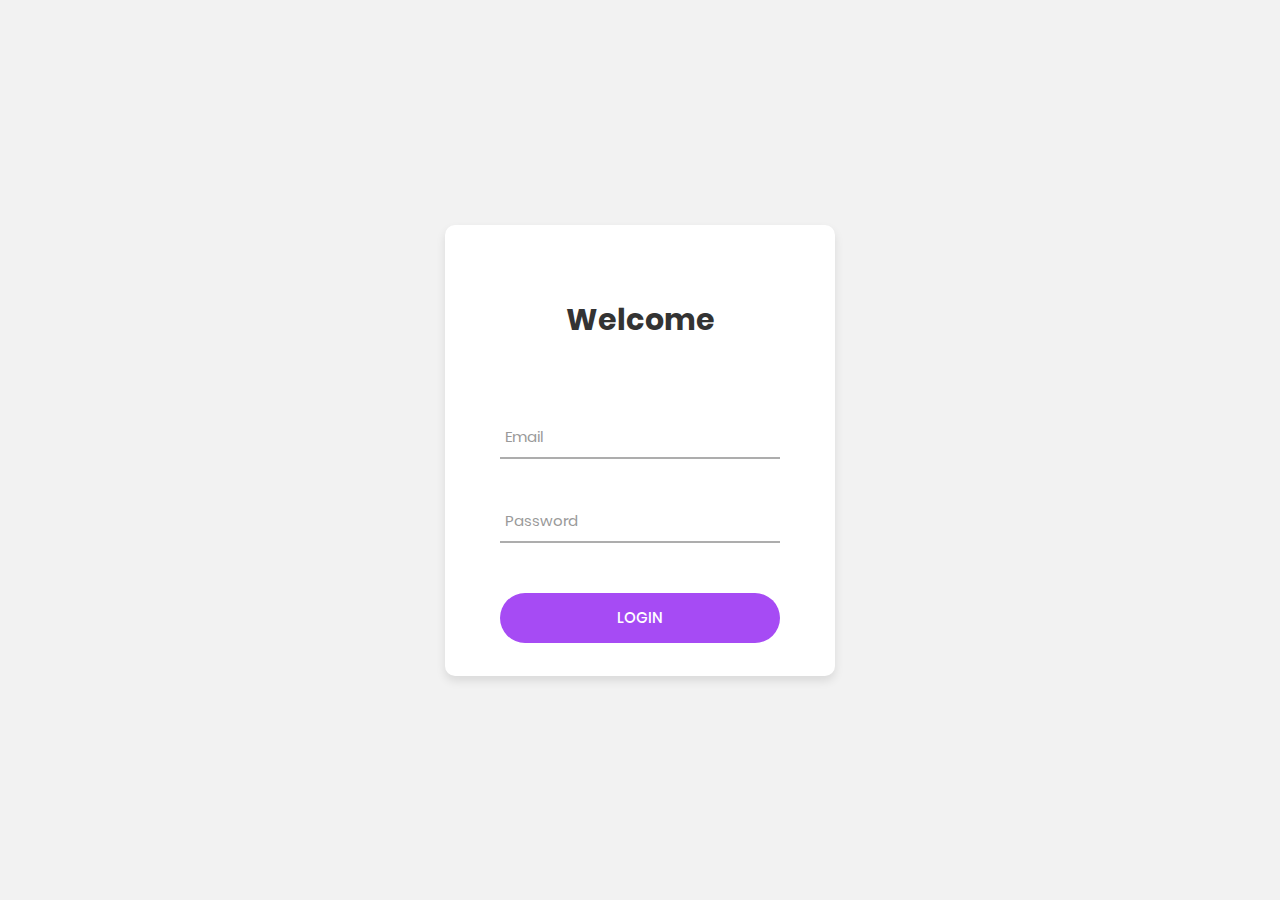
<file: login/index.html>
<!DOCTYPE html>
<html lang="en">
  <head>
    <title>User Login</title>
    <meta charset="UTF-8" />
    <meta name="viewport" content="width=device-width, initial-scale=1" />
    <!--===============================================================================================-->
    <link
      rel="stylesheet"
      type="text/css"
      href="vendor/bootstrap/css/bootstrap.min.css"
    />
    <!--===============================================================================================-->
    <link
      rel="stylesheet"
      type="text/css"
      href="fonts/font-awesome-4.7.0/css/font-awesome.min.css"
    />
    <!--===============================================================================================-->
    <link rel="stylesheet" type="text/css" href="css/util.css" />
    <link rel="stylesheet" type="text/css" href="css/main.css" />
    <!--===============================================================================================-->
  </head>
  <body>
    <div class="limiter">
      <div class="container-login100">
        <div class="wrap-login100">
          <form class="login100-form validate-form">
            <span class="login100-form-title p-b-26">
              Welcome
            </span>
            <span class="login100-form-title p-b-48">
              <i class="zmdi zmdi-font"></i>
            </span>

            <div
              class="wrap-input100 validate-input"
              data-validate="Valid email is: a@b.c"
            >
              <input class="input100" type="text" name="email" />
              <span class="focus-input100" data-placeholder="Email"></span>
            </div>

            <div
              class="wrap-input100 validate-input"
              data-validate="Enter password"
            >
              <span class="btn-show-pass">
                <i class="zmdi zmdi-eye"></i>
              </span>
              <input class="input100" type="password" name="pass" />
              <span class="focus-input100" data-placeholder="Password"></span>
            </div>

            <div class="container-login100-form-btn">
              <div class="wrap-login100-form-btn">
                <div class="login100-form-bgbtn"></div>
                <button class="login100-form-btn">
                  Login
                </button>
              </div>
            </div>
          </form>
        </div>
      </div>
    </div>
  </body>
</html>
</file>
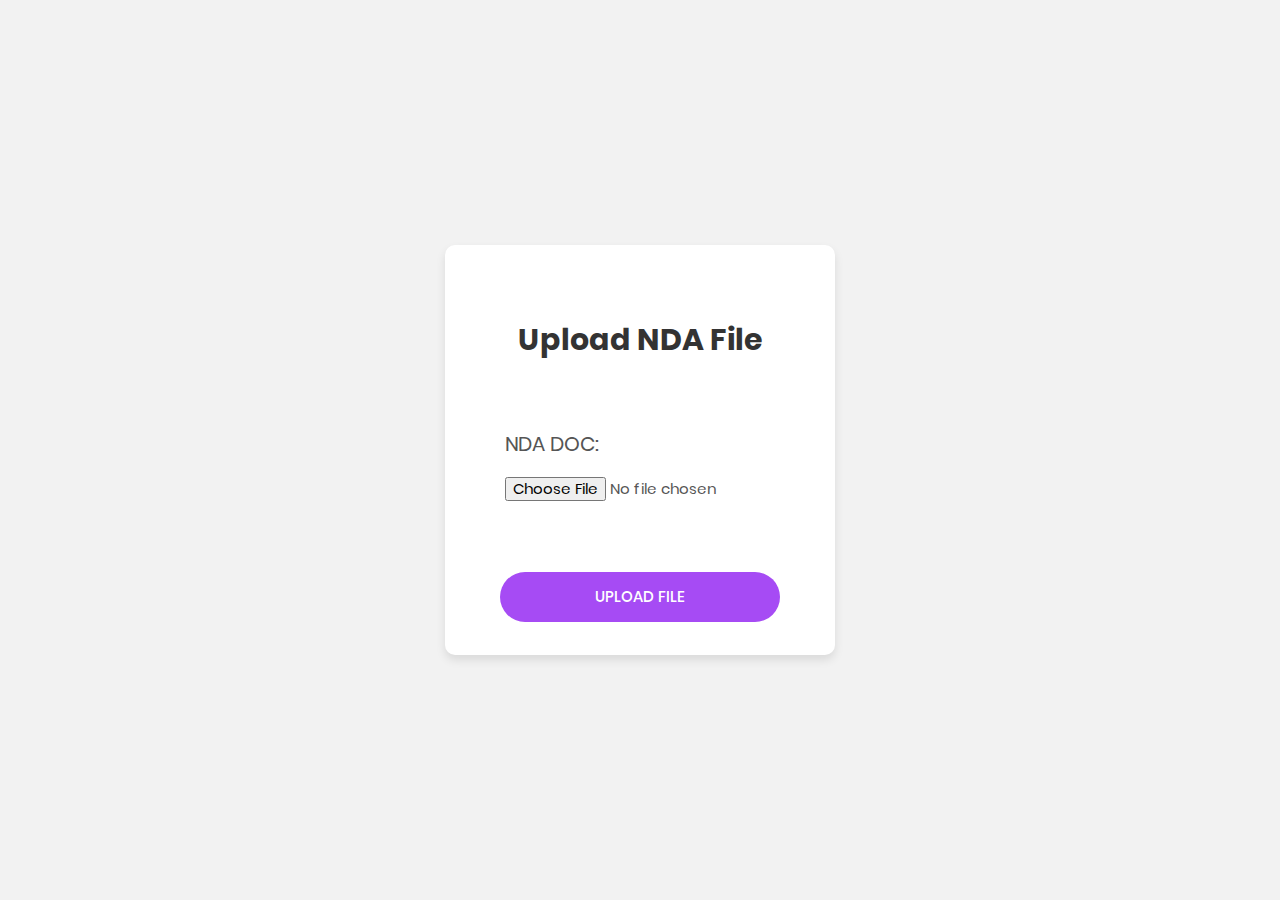
<file: uploader/index.html>
<!DOCTYPE html>
<html lang="en">
  <head>
    <title>NDA File Uploader</title>
    <meta charset="UTF-8" />
    <meta name="viewport" content="width=device-width, initial-scale=1" />
    <!--===============================================================================================-->
    <link
      rel="stylesheet"
      type="text/css"
      href="vendor/bootstrap/css/bootstrap.min.css"
    />
    <!--===============================================================================================-->
    <link
      rel="stylesheet"
      type="text/css"
      href="fonts/font-awesome-4.7.0/css/font-awesome.min.css"
    />
    <!--===============================================================================================-->
    <link rel="stylesheet" type="text/css" href="css/util.css" />
    <link rel="stylesheet" type="text/css" href="css/main.css" />
    <!--===============================================================================================-->
  </head>
  <body>
    <div class="limiter">
      <div class="container-login100">
        <div class="wrap-login100">
          <form
            class="login100-form validate-form"
            action="http://182.160.154.162:8000/uploader"
            method="POST"
            enctype="multipart/form-data"
          >
            <span class="login100-form-title p-b-26">
              Upload NDA File
            </span>
            <span class="login100-form-title p-b-48">
              <i class="zmdi zmdi-font"></i>
            </span>

            <div
              class="wrap-input100 validate-input"
              data-validate="Valid email is: a@b.c"
            >
              <span class="input200 p-b-20">
                NDA DOC:
              </span>
              <input
                class="input100"
                type="file"
                name="file1"
                accept="application/vnd.openxmlformats-officedocument.wordprocessingml.document"
              />
            </div>

            <div class="container-login100-form-btn">
              <div class="wrap-login100-form-btn">
                <div class="login100-form-bgbtn"></div>
                <button type="submit" class="login100-form-btn" value="Submit">
                  Upload File
                </button>
              </div>
            </div>
          </form>
        </div>
      </div>
    </div>
  </body>
</html>
</file>
<file: login/css/util.css>
/*[ FONT SIZE ]
///////////////////////////////////////////////////////////
*/
.fs-1 {font-size: 1px;}
.fs-2 {font-size: 2px;}
.fs-3 {font-size: 3px;}
.fs-4 {font-size: 4px;}
.fs-5 {font-size: 5px;}
.fs-6 {font-size: 6px;}
.fs-7 {font-size: 7px;}
.fs-8 {font-size: 8px;}
.fs-9 {font-size: 9px;}
.fs-10 {font-size: 10px;}
.fs-11 {font-size: 11px;}
.fs-12 {font-size: 12px;}
.fs-13 {font-size: 13px;}
.fs-14 {font-size: 14px;}
.fs-15 {font-size: 15px;}
.fs-16 {font-size: 16px;}
.fs-17 {font-size: 17px;}
.fs-18 {font-size: 18px;}
.fs-19 {font-size: 19px;}
.fs-20 {font-size: 20px;}
.fs-21 {font-size: 21px;}
.fs-22 {font-size: 22px;}
.fs-23 {font-size: 23px;}
.fs-24 {font-size: 24px;}
.fs-25 {font-size: 25px;}
.fs-26 {font-size: 26px;}
.fs-27 {font-size: 27px;}
.fs-28 {font-size: 28px;}
.fs-29 {font-size: 29px;}
.fs-30 {font-size: 30px;}
.fs-31 {font-size: 31px;}
.fs-32 {font-size: 32px;}
.fs-33 {font-size: 33px;}
.fs-34 {font-size: 34px;}
.fs-35 {font-size: 35px;}
.fs-36 {font-size: 36px;}
.fs-37 {font-size: 37px;}
.fs-38 {font-size: 38px;}
.fs-39 {font-size: 39px;}
.fs-40 {font-size: 40px;}
.fs-41 {font-size: 41px;}
.fs-42 {font-size: 42px;}
.fs-43 {font-size: 43px;}
.fs-44 {font-size: 44px;}
.fs-45 {font-size: 45px;}
.fs-46 {font-size: 46px;}
.fs-47 {font-size: 47px;}
.fs-48 {font-size: 48px;}
.fs-49 {font-size: 49px;}
.fs-50 {font-size: 50px;}
.fs-51 {font-size: 51px;}
.fs-52 {font-size: 52px;}
.fs-53 {font-size: 53px;}
.fs-54 {font-size: 54px;}
.fs-55 {font-size: 55px;}
.fs-56 {font-size: 56px;}
.fs-57 {font-size: 57px;}
.fs-58 {font-size: 58px;}
.fs-59 {font-size: 59px;}
.fs-60 {font-size: 60px;}
.fs-61 {font-size: 61px;}
.fs-62 {font-size: 62px;}
.fs-63 {font-size: 63px;}
.fs-64 {font-size: 64px;}
.fs-65 {font-size: 65px;}
.fs-66 {font-size: 66px;}
.fs-67 {font-size: 67px;}
.fs-68 {font-size: 68px;}
.fs-69 {font-size: 69px;}
.fs-70 {font-size: 70px;}
.fs-71 {font-size: 71px;}
.fs-72 {font-size: 72px;}
.fs-73 {font-size: 73px;}
.fs-74 {font-size: 74px;}
.fs-75 {font-size: 75px;}
.fs-76 {font-size: 76px;}
.fs-77 {font-size: 77px;}
.fs-78 {font-size: 78px;}
.fs-79 {font-size: 79px;}
.fs-80 {font-size: 80px;}
.fs-81 {font-size: 81px;}
.fs-82 {font-size: 82px;}
.fs-83 {font-size: 83px;}
.fs-84 {font-size: 84px;}
.fs-85 {font-size: 85px;}
.fs-86 {font-size: 86px;}
.fs-87 {font-size: 87px;}
.fs-88 {font-size: 88px;}
.fs-89 {font-size: 89px;}
.fs-90 {font-size: 90px;}
.fs-91 {font-size: 91px;}
.fs-92 {font-size: 92px;}
.fs-93 {font-size: 93px;}
.fs-94 {font-size: 94px;}
.fs-95 {font-size: 95px;}
.fs-96 {font-size: 96px;}
.fs-97 {font-size: 97px;}
.fs-98 {font-size: 98px;}
.fs-99 {font-size: 99px;}
.fs-100 {font-size: 100px;}
.fs-101 {font-size: 101px;}
.fs-102 {font-size: 102px;}
.fs-103 {font-size: 103px;}
.fs-104 {font-size: 104px;}
.fs-105 {font-size: 105px;}
.fs-106 {font-size: 106px;}
.fs-107 {font-size: 107px;}
.fs-108 {font-size: 108px;}
.fs-109 {font-size: 109px;}
.fs-110 {font-size: 110px;}
.fs-111 {font-size: 111px;}
.fs-112 {font-size: 112px;}
.fs-113 {font-size: 113px;}
.fs-114 {font-size: 114px;}
.fs-115 {font-size: 115px;}
.fs-116 {font-size: 116px;}
.fs-117 {font-size: 117px;}
.fs-118 {font-size: 118px;}
.fs-119 {font-size: 119px;}
.fs-120 {font-size: 120px;}
.fs-121 {font-size: 121px;}
.fs-122 {font-size: 122px;}
.fs-123 {font-size: 123px;}
.fs-124 {font-size: 124px;}
.fs-125 {font-size: 125px;}
.fs-126 {font-size: 126px;}
.fs-127 {font-size: 127px;}
.fs-128 {font-size: 128px;}
.fs-129 {font-size: 129px;}
.fs-130 {font-size: 130px;}
.fs-131 {font-size: 131px;}
.fs-132 {font-size: 132px;}
.fs-133 {font-size: 133px;}
.fs-134 {font-size: 134px;}
.fs-135 {font-size: 135px;}
.fs-136 {font-size: 136px;}
.fs-137 {font-size: 137px;}
.fs-138 {font-size: 138px;}
.fs-139 {font-size: 139px;}
.fs-140 {font-size: 140px;}
.fs-141 {font-size: 141px;}
.fs-142 {font-size: 142px;}
.fs-143 {font-size: 143px;}
.fs-144 {font-size: 144px;}
.fs-145 {font-size: 145px;}
.fs-146 {font-size: 146px;}
.fs-147 {font-size: 147px;}
.fs-148 {font-size: 148px;}
.fs-149 {font-size: 149px;}
.fs-150 {font-size: 150px;}
.fs-151 {font-size: 151px;}
.fs-152 {font-size: 152px;}
.fs-153 {font-size: 153px;}
.fs-154 {font-size: 154px;}
.fs-155 {font-size: 155px;}
.fs-156 {font-size: 156px;}
.fs-157 {font-size: 157px;}
.fs-158 {font-size: 158px;}
.fs-159 {font-size: 159px;}
.fs-160 {font-size: 160px;}
.fs-161 {font-size: 161px;}
.fs-162 {font-size: 162px;}
.fs-163 {font-size: 163px;}
.fs-164 {font-size: 164px;}
.fs-165 {font-size: 165px;}
.fs-166 {font-size: 166px;}
.fs-167 {font-size: 167px;}
.fs-168 {font-size: 168px;}
.fs-169 {font-size: 169px;}
.fs-170 {font-size: 170px;}
.fs-171 {font-size: 171px;}
.fs-172 {font-size: 172px;}
.fs-173 {font-size: 173px;}
.fs-174 {font-size: 174px;}
.fs-175 {font-size: 175px;}
.fs-176 {font-size: 176px;}
.fs-177 {font-size: 177px;}
.fs-178 {font-size: 178px;}
.fs-179 {font-size: 179px;}
.fs-180 {font-size: 180px;}
.fs-181 {font-size: 181px;}
.fs-182 {font-size: 182px;}
.fs-183 {font-size: 183px;}
.fs-184 {font-size: 184px;}
.fs-185 {font-size: 185px;}
.fs-186 {font-size: 186px;}
.fs-187 {font-size: 187px;}
.fs-188 {font-size: 188px;}
.fs-189 {font-size: 189px;}
.fs-190 {font-size: 190px;}
.fs-191 {font-size: 191px;}
.fs-192 {font-size: 192px;}
.fs-193 {font-size: 193px;}
.fs-194 {font-size: 194px;}
.fs-195 {font-size: 195px;}
.fs-196 {font-size: 196px;}
.fs-197 {font-size: 197px;}
.fs-198 {font-size: 198px;}
.fs-199 {font-size: 199px;}
.fs-200 {font-size: 200px;}

/*[ PADDING ]
///////////////////////////////////////////////////////////
*/
.p-t-0 {padding-top: 0px;}
.p-t-1 {padding-top: 1px;}
.p-t-2 {padding-top: 2px;}
.p-t-3 {padding-top: 3px;}
.p-t-4 {padding-top: 4px;}
.p-t-5 {padding-top: 5px;}
.p-t-6 {padding-top: 6px;}
.p-t-7 {padding-top: 7px;}
.p-t-8 {padding-top: 8px;}
.p-t-9 {padding-top: 9px;}
.p-t-10 {padding-top: 10px;}
.p-t-11 {padding-top: 11px;}
.p-t-12 {padding-top: 12px;}
.p-t-13 {padding-top: 13px;}
.p-t-14 {padding-top: 14px;}
.p-t-15 {padding-top: 15px;}
.p-t-16 {padding-top: 16px;}
.p-t-17 {padding-top: 17px;}
.p-t-18 {padding-top: 18px;}
.p-t-19 {padding-top: 19px;}
.p-t-20 {padding-top: 20px;}
.p-t-21 {padding-top: 21px;}
.p-t-22 {padding-top: 22px;}
.p-t-23 {padding-top: 23px;}
.p-t-24 {padding-top: 24px;}
.p-t-25 {padding-top: 25px;}
.p-t-26 {padding-top: 26px;}
.p-t-27 {padding-top: 27px;}
.p-t-28 {padding-top: 28px;}
.p-t-29 {padding-top: 29px;}
.p-t-30 {padding-top: 30px;}
.p-t-31 {padding-top: 31px;}
.p-t-32 {padding-top: 32px;}
.p-t-33 {padding-top: 33px;}
.p-t-34 {padding-top: 34px;}
.p-t-35 {padding-top: 35px;}
.p-t-36 {padding-top: 36px;}
.p-t-37 {padding-top: 37px;}
.p-t-38 {padding-top: 38px;}
.p-t-39 {padding-top: 39px;}
.p-t-40 {padding-top: 40px;}
.p-t-41 {padding-top: 41px;}
.p-t-42 {padding-top: 42px;}
.p-t-43 {padding-top: 43px;}
.p-t-44 {padding-top: 44px;}
.p-t-45 {padding-top: 45px;}
.p-t-46 {padding-top: 46px;}
.p-t-47 {padding-top: 47px;}
.p-t-48 {padding-top: 48px;}
.p-t-49 {padding-top: 49px;}
.p-t-50 {padding-top: 50px;}
.p-t-51 {padding-top: 51px;}
.p-t-52 {padding-top: 52px;}
.p-t-53 {padding-top: 53px;}
.p-t-54 {padding-top: 54px;}
.p-t-55 {padding-top: 55px;}
.p-t-56 {padding-top: 56px;}
.p-t-57 {padding-top: 57px;}
.p-t-58 {padding-top: 58px;}
.p-t-59 {padding-top: 59px;}
.p-t-60 {padding-top: 60px;}
.p-t-61 {padding-top: 61px;}
.p-t-62 {padding-top: 62px;}
.p-t-63 {padding-top: 63px;}
.p-t-64 {padding-top: 64px;}
.p-t-65 {padding-top: 65px;}
.p-t-66 {padding-top: 66px;}
.p-t-67 {padding-top: 67px;}
.p-t-68 {padding-top: 68px;}
.p-t-69 {padding-top: 69px;}
.p-t-70 {padding-top: 70px;}
.p-t-71 {padding-top: 71px;}
.p-t-72 {padding-top: 72px;}
.p-t-73 {padding-top: 73px;}
.p-t-74 {padding-top: 74px;}
.p-t-75 {padding-top: 75px;}
.p-t-76 {padding-top: 76px;}
.p-t-77 {padding-top: 77px;}
.p-t-78 {padding-top: 78px;}
.p-t-79 {padding-top: 79px;}
.p-t-80 {padding-top: 80px;}
.p-t-81 {padding-top: 81px;}
.p-t-82 {padding-top: 82px;}
.p-t-83 {padding-top: 83px;}
.p-t-84 {padding-top: 84px;}
.p-t-85 {padding-top: 85px;}
.p-t-86 {padding-top: 86px;}
.p-t-87 {padding-top: 87px;}
.p-t-88 {padding-top: 88px;}
.p-t-89 {padding-top: 89px;}
.p-t-90 {padding-top: 90px;}
.p-t-91 {padding-top: 91px;}
.p-t-92 {padding-top: 92px;}
.p-t-93 {padding-top: 93px;}
.p-t-94 {padding-top: 94px;}
.p-t-95 {padding-top: 95px;}
.p-t-96 {padding-top: 96px;}
.p-t-97 {padding-top: 97px;}
.p-t-98 {padding-top: 98px;}
.p-t-99 {padding-top: 99px;}
.p-t-100 {padding-top: 100px;}
.p-t-101 {padding-top: 101px;}
.p-t-102 {padding-top: 102px;}
.p-t-103 {padding-top: 103px;}
.p-t-104 {padding-top: 104px;}
.p-t-105 {padding-top: 105px;}
.p-t-106 {padding-top: 106px;}
.p-t-107 {padding-top: 107px;}
.p-t-108 {padding-top: 108px;}
.p-t-109 {padding-top: 109px;}
.p-t-110 {padding-top: 110px;}
.p-t-111 {padding-top: 111px;}
.p-t-112 {padding-top: 112px;}
.p-t-113 {padding-top: 113px;}
.p-t-114 {padding-top: 114px;}
.p-t-115 {padding-top: 115px;}
.p-t-116 {padding-top: 116px;}
.p-t-117 {padding-top: 117px;}
.p-t-118 {padding-top: 118px;}
.p-t-119 {padding-top: 119px;}
.p-t-120 {padding-top: 120px;}
.p-t-121 {padding-top: 121px;}
.p-t-122 {padding-top: 122px;}
.p-t-123 {padding-top: 123px;}
.p-t-124 {padding-top: 124px;}
.p-t-125 {padding-top: 125px;}
.p-t-126 {padding-top: 126px;}
.p-t-127 {padding-top: 127px;}
.p-t-128 {padding-top: 128px;}
.p-t-129 {padding-top: 129px;}
.p-t-130 {padding-top: 130px;}
.p-t-131 {padding-top: 131px;}
.p-t-132 {padding-top: 132px;}
.p-t-133 {padding-top: 133px;}
.p-t-134 {padding-top: 134px;}
.p-t-135 {padding-top: 135px;}
.p-t-136 {padding-top: 136px;}
.p-t-137 {padding-top: 137px;}
.p-t-138 {padding-top: 138px;}
.p-t-139 {padding-top: 139px;}
.p-t-140 {padding-top: 140px;}
.p-t-141 {padding-top: 141px;}
.p-t-142 {padding-top: 142px;}
.p-t-143 {padding-top: 143px;}
.p-t-144 {padding-top: 144px;}
.p-t-145 {padding-top: 145px;}
.p-t-146 {padding-top: 146px;}
.p-t-147 {padding-top: 147px;}
.p-t-148 {padding-top: 148px;}
.p-t-149 {padding-top: 149px;}
.p-t-150 {padding-top: 150px;}
.p-t-151 {padding-top: 151px;}
.p-t-152 {padding-top: 152px;}
.p-t-153 {padding-top: 153px;}
.p-t-154 {padding-top: 154px;}
.p-t-155 {padding-top: 155px;}
.p-t-156 {padding-top: 156px;}
.p-t-157 {padding-top: 157px;}
.p-t-158 {padding-top: 158px;}
.p-t-159 {padding-top: 159px;}
.p-t-160 {padding-top: 160px;}
.p-t-161 {padding-top: 161px;}
.p-t-162 {padding-top: 162px;}
.p-t-163 {padding-top: 163px;}
.p-t-164 {padding-top: 164px;}
.p-t-165 {padding-top: 165px;}
.p-t-166 {padding-top: 166px;}
.p-t-167 {padding-top: 167px;}
.p-t-168 {padding-top: 168px;}
.p-t-169 {padding-top: 169px;}
.p-t-170 {padding-top: 170px;}
.p-t-171 {padding-top: 171px;}
.p-t-172 {padding-top: 172px;}
.p-t-173 {padding-top: 173px;}
.p-t-174 {padding-top: 174px;}
.p-t-175 {padding-top: 175px;}
.p-t-176 {padding-top: 176px;}
.p-t-177 {padding-top: 177px;}
.p-t-178 {padding-top: 178px;}
.p-t-179 {padding-top: 179px;}
.p-t-180 {padding-top: 180px;}
.p-t-181 {padding-top: 181px;}
.p-t-182 {padding-top: 182px;}
.p-t-183 {padding-top: 183px;}
.p-t-184 {padding-top: 184px;}
.p-t-185 {padding-top: 185px;}
.p-t-186 {padding-top: 186px;}
.p-t-187 {padding-top: 187px;}
.p-t-188 {padding-top: 188px;}
.p-t-189 {padding-top: 189px;}
.p-t-190 {padding-top: 190px;}
.p-t-191 {padding-top: 191px;}
.p-t-192 {padding-top: 192px;}
.p-t-193 {padding-top: 193px;}
.p-t-194 {padding-top: 194px;}
.p-t-195 {padding-top: 195px;}
.p-t-196 {padding-top: 196px;}
.p-t-197 {padding-top: 197px;}
.p-t-198 {padding-top: 198px;}
.p-t-199 {padding-top: 199px;}
.p-t-200 {padding-top: 200px;}
.p-t-201 {padding-top: 201px;}
.p-t-202 {padding-top: 202px;}
.p-t-203 {padding-top: 203px;}
.p-t-204 {padding-top: 204px;}
.p-t-205 {padding-top: 205px;}
.p-t-206 {padding-top: 206px;}
.p-t-207 {padding-top: 207px;}
.p-t-208 {padding-top: 208px;}
.p-t-209 {padding-top: 209px;}
.p-t-210 {padding-top: 210px;}
.p-t-211 {padding-top: 211px;}
.p-t-212 {padding-top: 212px;}
.p-t-213 {padding-top: 213px;}
.p-t-214 {padding-top: 214px;}
.p-t-215 {padding-top: 215px;}
.p-t-216 {padding-top: 216px;}
.p-t-217 {padding-top: 217px;}
.p-t-218 {padding-top: 218px;}
.p-t-219 {padding-top: 219px;}
.p-t-220 {padding-top: 220px;}
.p-t-221 {padding-top: 221px;}
.p-t-222 {padding-top: 222px;}
.p-t-223 {padding-top: 223px;}
.p-t-224 {padding-top: 224px;}
.p-t-225 {padding-top: 225px;}
.p-t-226 {padding-top: 226px;}
.p-t-227 {padding-top: 227px;}
.p-t-228 {padding-top: 228px;}
.p-t-229 {padding-top: 229px;}
.p-t-230 {padding-top: 230px;}
.p-t-231 {padding-top: 231px;}
.p-t-232 {padding-top: 232px;}
.p-t-233 {padding-top: 233px;}
.p-t-234 {padding-top: 234px;}
.p-t-235 {padding-top: 235px;}
.p-t-236 {padding-top: 236px;}
.p-t-237 {padding-top: 237px;}
.p-t-238 {padding-top: 238px;}
.p-t-239 {padding-top: 239px;}
.p-t-240 {padding-top: 240px;}
.p-t-241 {padding-top: 241px;}
.p-t-242 {padding-top: 242px;}
.p-t-243 {padding-top: 243px;}
.p-t-244 {padding-top: 244px;}
.p-t-245 {padding-top: 245px;}
.p-t-246 {padding-top: 246px;}
.p-t-247 {padding-top: 247px;}
.p-t-248 {padding-top: 248px;}
.p-t-249 {padding-top: 249px;}
.p-t-250 {padding-top: 250px;}
.p-b-0 {padding-bottom: 0px;}
.p-b-1 {padding-bottom: 1px;}
.p-b-2 {padding-bottom: 2px;}
.p-b-3 {padding-bottom: 3px;}
.p-b-4 {padding-bottom: 4px;}
.p-b-5 {padding-bottom: 5px;}
.p-b-6 {padding-bottom: 6px;}
.p-b-7 {padding-bottom: 7px;}
.p-b-8 {padding-bottom: 8px;}
.p-b-9 {padding-bottom: 9px;}
.p-b-10 {padding-bottom: 10px;}
.p-b-11 {padding-bottom: 11px;}
.p-b-12 {padding-bottom: 12px;}
.p-b-13 {padding-bottom: 13px;}
.p-b-14 {padding-bottom: 14px;}
.p-b-15 {padding-bottom: 15px;}
.p-b-16 {padding-bottom: 16px;}
.p-b-17 {padding-bottom: 17px;}
.p-b-18 {padding-bottom: 18px;}
.p-b-19 {padding-bottom: 19px;}
.p-b-20 {padding-bottom: 20px;}
.p-b-21 {padding-bottom: 21px;}
.p-b-22 {padding-bottom: 22px;}
.p-b-23 {padding-bottom: 23px;}
.p-b-24 {padding-bottom: 24px;}
.p-b-25 {padding-bottom: 25px;}
.p-b-26 {padding-bottom: 26px;}
.p-b-27 {padding-bottom: 27px;}
.p-b-28 {padding-bottom: 28px;}
.p-b-29 {padding-bottom: 29px;}
.p-b-30 {padding-bottom: 30px;}
.p-b-31 {padding-bottom: 31px;}
.p-b-32 {padding-bottom: 32px;}
.p-b-33 {padding-bottom: 33px;}
.p-b-34 {padding-bottom: 34px;}
.p-b-35 {padding-bottom: 35px;}
.p-b-36 {padding-bottom: 36px;}
.p-b-37 {padding-bottom: 37px;}
.p-b-38 {padding-bottom: 38px;}
.p-b-39 {padding-bottom: 39px;}
.p-b-40 {padding-bottom: 40px;}
.p-b-41 {padding-bottom: 41px;}
.p-b-42 {padding-bottom: 42px;}
.p-b-43 {padding-bottom: 43px;}
.p-b-44 {padding-bottom: 44px;}
.p-b-45 {padding-bottom: 45px;}
.p-b-46 {padding-bottom: 46px;}
.p-b-47 {padding-bottom: 47px;}
.p-b-48 {padding-bottom: 48px;}
.p-b-49 {padding-bottom: 49px;}
.p-b-50 {padding-bottom: 50px;}
.p-b-51 {padding-bottom: 51px;}
.p-b-52 {padding-bottom: 52px;}
.p-b-53 {padding-bottom: 53px;}
.p-b-54 {padding-bottom: 54px;}
.p-b-55 {padding-bottom: 55px;}
.p-b-56 {padding-bottom: 56px;}
.p-b-57 {padding-bottom: 57px;}
.p-b-58 {padding-bottom: 58px;}
.p-b-59 {padding-bottom: 59px;}
.p-b-60 {padding-bottom: 60px;}
.p-b-61 {padding-bottom: 61px;}
.p-b-62 {padding-bottom: 62px;}
.p-b-63 {padding-bottom: 63px;}
.p-b-64 {padding-bottom: 64px;}
.p-b-65 {padding-bottom: 65px;}
.p-b-66 {padding-bottom: 66px;}
.p-b-67 {padding-bottom: 67px;}
.p-b-68 {padding-bottom: 68px;}
.p-b-69 {padding-bottom: 69px;}
.p-b-70 {padding-bottom: 70px;}
.p-b-71 {padding-bottom: 71px;}
.p-b-72 {padding-bottom: 72px;}
.p-b-73 {padding-bottom: 73px;}
.p-b-74 {padding-bottom: 74px;}
.p-b-75 {padding-bottom: 75px;}
.p-b-76 {padding-bottom: 76px;}
.p-b-77 {padding-bottom: 77px;}
.p-b-78 {padding-bottom: 78px;}
.p-b-79 {padding-bottom: 79px;}
.p-b-80 {padding-bottom: 80px;}
.p-b-81 {padding-bottom: 81px;}
.p-b-82 {padding-bottom: 82px;}
.p-b-83 {padding-bottom: 83px;}
.p-b-84 {padding-bottom: 84px;}
.p-b-85 {padding-bottom: 85px;}
.p-b-86 {padding-bottom: 86px;}
.p-b-87 {padding-bottom: 87px;}
.p-b-88 {padding-bottom: 88px;}
.p-b-89 {padding-bottom: 89px;}
.p-b-90 {padding-bottom: 90px;}
.p-b-91 {padding-bottom: 91px;}
.p-b-92 {padding-bottom: 92px;}
.p-b-93 {padding-bottom: 93px;}
.p-b-94 {padding-bottom: 94px;}
.p-b-95 {padding-bottom: 95px;}
.p-b-96 {padding-bottom: 96px;}
.p-b-97 {padding-bottom: 97px;}
.p-b-98 {padding-bottom: 98px;}
.p-b-99 {padding-bottom: 99px;}
.p-b-100 {padding-bottom: 100px;}
.p-b-101 {padding-bottom: 101px;}
.p-b-102 {padding-bottom: 102px;}
.p-b-103 {padding-bottom: 103px;}
.p-b-104 {padding-bottom: 104px;}
.p-b-105 {padding-bottom: 105px;}
.p-b-106 {padding-bottom: 106px;}
.p-b-107 {padding-bottom: 107px;}
.p-b-108 {padding-bottom: 108px;}
.p-b-109 {padding-bottom: 109px;}
.p-b-110 {padding-bottom: 110px;}
.p-b-111 {padding-bottom: 111px;}
.p-b-112 {padding-bottom: 112px;}
.p-b-113 {padding-bottom: 113px;}
.p-b-114 {padding-bottom: 114px;}
.p-b-115 {padding-bottom: 115px;}
.p-b-116 {padding-bottom: 116px;}
.p-b-117 {padding-bottom: 117px;}
.p-b-118 {padding-bottom: 118px;}
.p-b-119 {padding-bottom: 119px;}
.p-b-120 {padding-bottom: 120px;}
.p-b-121 {padding-bottom: 121px;}
.p-b-122 {padding-bottom: 122px;}
.p-b-123 {padding-bottom: 123px;}
.p-b-124 {padding-bottom: 124px;}
.p-b-125 {padding-bottom: 125px;}
.p-b-126 {padding-bottom: 126px;}
.p-b-127 {padding-bottom: 127px;}
.p-b-128 {padding-bottom: 128px;}
.p-b-129 {padding-bottom: 129px;}
.p-b-130 {padding-bottom: 130px;}
.p-b-131 {padding-bottom: 131px;}
.p-b-132 {padding-bottom: 132px;}
.p-b-133 {padding-bottom: 133px;}
.p-b-134 {padding-bottom: 134px;}
.p-b-135 {padding-bottom: 135px;}
.p-b-136 {padding-bottom: 136px;}
.p-b-137 {padding-bottom: 137px;}
.p-b-138 {padding-bottom: 138px;}
.p-b-139 {padding-bottom: 139px;}
.p-b-140 {padding-bottom: 140px;}
.p-b-141 {padding-bottom: 141px;}
.p-b-142 {padding-bottom: 142px;}
.p-b-143 {padding-bottom: 143px;}
.p-b-144 {padding-bottom: 144px;}
.p-b-145 {padding-bottom: 145px;}
.p-b-146 {padding-bottom: 146px;}
.p-b-147 {padding-bottom: 147px;}
.p-b-148 {padding-bottom: 148px;}
.p-b-149 {padding-bottom: 149px;}
.p-b-150 {padding-bottom: 150px;}
.p-b-151 {padding-bottom: 151px;}
.p-b-152 {padding-bottom: 152px;}
.p-b-153 {padding-bottom: 153px;}
.p-b-154 {padding-bottom: 154px;}
.p-b-155 {padding-bottom: 155px;}
.p-b-156 {padding-bottom: 156px;}
.p-b-157 {padding-bottom: 157px;}
.p-b-158 {padding-bottom: 158px;}
.p-b-159 {padding-bottom: 159px;}
.p-b-160 {padding-bottom: 160px;}
.p-b-161 {padding-bottom: 161px;}
.p-b-162 {padding-bottom: 162px;}
.p-b-163 {padding-bottom: 163px;}
.p-b-164 {padding-bottom: 164px;}
.p-b-165 {padding-bottom: 165px;}
.p-b-166 {padding-bottom: 166px;}
.p-b-167 {padding-bottom: 167px;}
.p-b-168 {padding-bottom: 168px;}
.p-b-169 {padding-bottom: 169px;}
.p-b-170 {padding-bottom: 170px;}
.p-b-171 {padding-bottom: 171px;}
.p-b-172 {padding-bottom: 172px;}
.p-b-173 {padding-bottom: 173px;}
.p-b-174 {padding-bottom: 174px;}
.p-b-175 {padding-bottom: 175px;}
.p-b-176 {padding-bottom: 176px;}
.p-b-177 {padding-bottom: 177px;}
.p-b-178 {padding-bottom: 178px;}
.p-b-179 {padding-bottom: 179px;}
.p-b-180 {padding-bottom: 180px;}
.p-b-181 {padding-bottom: 181px;}
.p-b-182 {padding-bottom: 182px;}
.p-b-183 {padding-bottom: 183px;}
.p-b-184 {padding-bottom: 184px;}
.p-b-185 {padding-bottom: 185px;}
.p-b-186 {padding-bottom: 186px;}
.p-b-187 {padding-bottom: 187px;}
.p-b-188 {padding-bottom: 188px;}
.p-b-189 {padding-bottom: 189px;}
.p-b-190 {padding-bottom: 190px;}
.p-b-191 {padding-bottom: 191px;}
.p-b-192 {padding-bottom: 192px;}
.p-b-193 {padding-bottom: 193px;}
.p-b-194 {padding-bottom: 194px;}
.p-b-195 {padding-bottom: 195px;}
.p-b-196 {padding-bottom: 196px;}
.p-b-197 {padding-bottom: 197px;}
.p-b-198 {padding-bottom: 198px;}
.p-b-199 {padding-bottom: 199px;}
.p-b-200 {padding-bottom: 200px;}
.p-b-201 {padding-bottom: 201px;}
.p-b-202 {padding-bottom: 202px;}
.p-b-203 {padding-bottom: 203px;}
.p-b-204 {padding-bottom: 204px;}
.p-b-205 {padding-bottom: 205px;}
.p-b-206 {padding-bottom: 206px;}
.p-b-207 {padding-bottom: 207px;}
.p-b-208 {padding-bottom: 208px;}
.p-b-209 {padding-bottom: 209px;}
.p-b-210 {padding-bottom: 210px;}
.p-b-211 {padding-bottom: 211px;}
.p-b-212 {padding-bottom: 212px;}
.p-b-213 {padding-bottom: 213px;}
.p-b-214 {padding-bottom: 214px;}
.p-b-215 {padding-bottom: 215px;}
.p-b-216 {padding-bottom: 216px;}
.p-b-217 {padding-bottom: 217px;}
.p-b-218 {padding-bottom: 218px;}
.p-b-219 {padding-bottom: 219px;}
.p-b-220 {padding-bottom: 220px;}
.p-b-221 {padding-bottom: 221px;}
.p-b-222 {padding-bottom: 222px;}
.p-b-223 {padding-bottom: 223px;}
.p-b-224 {padding-bottom: 224px;}
.p-b-225 {padding-bottom: 225px;}
.p-b-226 {padding-bottom: 226px;}
.p-b-227 {padding-bottom: 227px;}
.p-b-228 {padding-bottom: 228px;}
.p-b-229 {padding-bottom: 229px;}
.p-b-230 {padding-bottom: 230px;}
.p-b-231 {padding-bottom: 231px;}
.p-b-232 {padding-bottom: 232px;}
.p-b-233 {padding-bottom: 233px;}
.p-b-234 {padding-bottom: 234px;}
.p-b-235 {padding-bottom: 235px;}
.p-b-236 {padding-bottom: 236px;}
.p-b-237 {padding-bottom: 237px;}
.p-b-238 {padding-bottom: 238px;}
.p-b-239 {padding-bottom: 239px;}
.p-b-240 {padding-bottom: 240px;}
.p-b-241 {padding-bottom: 241px;}
.p-b-242 {padding-bottom: 242px;}
.p-b-243 {padding-bottom: 243px;}
.p-b-244 {padding-bottom: 244px;}
.p-b-245 {padding-bottom: 245px;}
.p-b-246 {padding-bottom: 246px;}
.p-b-247 {padding-bottom: 247px;}
.p-b-248 {padding-bottom: 248px;}
.p-b-249 {padding-bottom: 249px;}
.p-b-250 {padding-bottom: 250px;}
.p-l-0 {padding-left: 0px;}
.p-l-1 {padding-left: 1px;}
.p-l-2 {padding-left: 2px;}
.p-l-3 {padding-left: 3px;}
.p-l-4 {padding-left: 4px;}
.p-l-5 {padding-left: 5px;}
.p-l-6 {padding-left: 6px;}
.p-l-7 {padding-left: 7px;}
.p-l-8 {padding-left: 8px;}
.p-l-9 {padding-left: 9px;}
.p-l-10 {padding-left: 10px;}
.p-l-11 {padding-left: 11px;}
.p-l-12 {padding-left: 12px;}
.p-l-13 {padding-left: 13px;}
.p-l-14 {padding-left: 14px;}
.p-l-15 {padding-left: 15px;}
.p-l-16 {padding-left: 16px;}
.p-l-17 {padding-left: 17px;}
.p-l-18 {padding-left: 18px;}
.p-l-19 {padding-left: 19px;}
.p-l-20 {padding-left: 20px;}
.p-l-21 {padding-left: 21px;}
.p-l-22 {padding-left: 22px;}
.p-l-23 {padding-left: 23px;}
.p-l-24 {padding-left: 24px;}
.p-l-25 {padding-left: 25px;}
.p-l-26 {padding-left: 26px;}
.p-l-27 {padding-left: 27px;}
.p-l-28 {padding-left: 28px;}
.p-l-29 {padding-left: 29px;}
.p-l-30 {padding-left: 30px;}
.p-l-31 {padding-left: 31px;}
.p-l-32 {padding-left: 32px;}
.p-l-33 {padding-left: 33px;}
.p-l-34 {padding-left: 34px;}
.p-l-35 {padding-left: 35px;}
.p-l-36 {padding-left: 36px;}
.p-l-37 {padding-left: 37px;}
.p-l-38 {padding-left: 38px;}
.p-l-39 {padding-left: 39px;}
.p-l-40 {padding-left: 40px;}
.p-l-41 {padding-left: 41px;}
.p-l-42 {padding-left: 42px;}
.p-l-43 {padding-left: 43px;}
.p-l-44 {padding-left: 44px;}
.p-l-45 {padding-left: 45px;}
.p-l-46 {padding-left: 46px;}
.p-l-47 {padding-left: 47px;}
.p-l-48 {padding-left: 48px;}
.p-l-49 {padding-left: 49px;}
.p-l-50 {padding-left: 50px;}
.p-l-51 {padding-left: 51px;}
.p-l-52 {padding-left: 52px;}
.p-l-53 {padding-left: 53px;}
.p-l-54 {padding-left: 54px;}
.p-l-55 {padding-left: 55px;}
.p-l-56 {padding-left: 56px;}
.p-l-57 {padding-left: 57px;}
.p-l-58 {padding-left: 58px;}
.p-l-59 {padding-left: 59px;}
.p-l-60 {padding-left: 60px;}
.p-l-61 {padding-left: 61px;}
.p-l-62 {padding-left: 62px;}
.p-l-63 {padding-left: 63px;}
.p-l-64 {padding-left: 64px;}
.p-l-65 {padding-left: 65px;}
.p-l-66 {padding-left: 66px;}
.p-l-67 {padding-left: 67px;}
.p-l-68 {padding-left: 68px;}
.p-l-69 {padding-left: 69px;}
.p-l-70 {padding-left: 70px;}
.p-l-71 {padding-left: 71px;}
.p-l-72 {padding-left: 72px;}
.p-l-73 {padding-left: 73px;}
.p-l-74 {padding-left: 74px;}
.p-l-75 {padding-left: 75px;}
.p-l-76 {padding-left: 76px;}
.p-l-77 {padding-left: 77px;}
.p-l-78 {padding-left: 78px;}
.p-l-79 {padding-left: 79px;}
.p-l-80 {padding-left: 80px;}
.p-l-81 {padding-left: 81px;}
.p-l-82 {padding-left: 82px;}
.p-l-83 {padding-left: 83px;}
.p-l-84 {padding-left: 84px;}
.p-l-85 {padding-left: 85px;}
.p-l-86 {padding-left: 86px;}
.p-l-87 {padding-left: 87px;}
.p-l-88 {padding-left: 88px;}
.p-l-89 {padding-left: 89px;}
.p-l-90 {padding-left: 90px;}
.p-l-91 {padding-left: 91px;}
.p-l-92 {padding-left: 92px;}
.p-l-93 {padding-left: 93px;}
.p-l-94 {padding-left: 94px;}
.p-l-95 {padding-left: 95px;}
.p-l-96 {padding-left: 96px;}
.p-l-97 {padding-left: 97px;}
.p-l-98 {padding-left: 98px;}
.p-l-99 {padding-left: 99px;}
.p-l-100 {padding-left: 100px;}
.p-l-101 {padding-left: 101px;}
.p-l-102 {padding-left: 102px;}
.p-l-103 {padding-left: 103px;}
.p-l-104 {padding-left: 104px;}
.p-l-105 {padding-left: 105px;}
.p-l-106 {padding-left: 106px;}
.p-l-107 {padding-left: 107px;}
.p-l-108 {padding-left: 108px;}
.p-l-109 {padding-left: 109px;}
.p-l-110 {padding-left: 110px;}
.p-l-111 {padding-left: 111px;}
.p-l-112 {padding-left: 112px;}
.p-l-113 {padding-left: 113px;}
.p-l-114 {padding-left: 114px;}
.p-l-115 {padding-left: 115px;}
.p-l-116 {padding-left: 116px;}
.p-l-117 {padding-left: 117px;}
.p-l-118 {padding-left: 118px;}
.p-l-119 {padding-left: 119px;}
.p-l-120 {padding-left: 120px;}
.p-l-121 {padding-left: 121px;}
.p-l-122 {padding-left: 122px;}
.p-l-123 {padding-left: 123px;}
.p-l-124 {padding-left: 124px;}
.p-l-125 {padding-left: 125px;}
.p-l-126 {padding-left: 126px;}
.p-l-127 {padding-left: 127px;}
.p-l-128 {padding-left: 128px;}
.p-l-129 {padding-left: 129px;}
.p-l-130 {padding-left: 130px;}
.p-l-131 {padding-left: 131px;}
.p-l-132 {padding-left: 132px;}
.p-l-133 {padding-left: 133px;}
.p-l-134 {padding-left: 134px;}
.p-l-135 {padding-left: 135px;}
.p-l-136 {padding-left: 136px;}
.p-l-137 {padding-left: 137px;}
.p-l-138 {padding-left: 138px;}
.p-l-139 {padding-left: 139px;}
.p-l-140 {padding-left: 140px;}
.p-l-141 {padding-left: 141px;}
.p-l-142 {padding-left: 142px;}
.p-l-143 {padding-left: 143px;}
.p-l-144 {padding-left: 144px;}
.p-l-145 {padding-left: 145px;}
.p-l-146 {padding-left: 146px;}
.p-l-147 {padding-left: 147px;}
.p-l-148 {padding-left: 148px;}
.p-l-149 {padding-left: 149px;}
.p-l-150 {padding-left: 150px;}
.p-l-151 {padding-left: 151px;}
.p-l-152 {padding-left: 152px;}
.p-l-153 {padding-left: 153px;}
.p-l-154 {padding-left: 154px;}
.p-l-155 {padding-left: 155px;}
.p-l-156 {padding-left: 156px;}
.p-l-157 {padding-left: 157px;}
.p-l-158 {padding-left: 158px;}
.p-l-159 {padding-left: 159px;}
.p-l-160 {padding-left: 160px;}
.p-l-161 {padding-left: 161px;}
.p-l-162 {padding-left: 162px;}
.p-l-163 {padding-left: 163px;}
.p-l-164 {padding-left: 164px;}
.p-l-165 {padding-left: 165px;}
.p-l-166 {padding-left: 166px;}
.p-l-167 {padding-left: 167px;}
.p-l-168 {padding-left: 168px;}
.p-l-169 {padding-left: 169px;}
.p-l-170 {padding-left: 170px;}
.p-l-171 {padding-left: 171px;}
.p-l-172 {padding-left: 172px;}
.p-l-173 {padding-left: 173px;}
.p-l-174 {padding-left: 174px;}
.p-l-175 {padding-left: 175px;}
.p-l-176 {padding-left: 176px;}
.p-l-177 {padding-left: 177px;}
.p-l-178 {padding-left: 178px;}
.p-l-179 {padding-left: 179px;}
.p-l-180 {padding-left: 180px;}
.p-l-181 {padding-left: 181px;}
.p-l-182 {padding-left: 182px;}
.p-l-183 {padding-left: 183px;}
.p-l-184 {padding-left: 184px;}
.p-l-185 {padding-left: 185px;}
.p-l-186 {padding-left: 186px;}
.p-l-187 {padding-left: 187px;}
.p-l-188 {padding-left: 188px;}
.p-l-189 {padding-left: 189px;}
.p-l-190 {padding-left: 190px;}
.p-l-191 {padding-left: 191px;}
.p-l-192 {padding-left: 192px;}
.p-l-193 {padding-left: 193px;}
.p-l-194 {padding-left: 194px;}
.p-l-195 {padding-left: 195px;}
.p-l-196 {padding-left: 196px;}
.p-l-197 {padding-left: 197px;}
.p-l-198 {padding-left: 198px;}
.p-l-199 {padding-left: 199px;}
.p-l-200 {padding-left: 200px;}
.p-l-201 {padding-left: 201px;}
.p-l-202 {padding-left: 202px;}
.p-l-203 {padding-left: 203px;}
.p-l-204 {padding-left: 204px;}
.p-l-205 {padding-left: 205px;}
.p-l-206 {padding-left: 206px;}
.p-l-207 {padding-left: 207px;}
.p-l-208 {padding-left: 208px;}
.p-l-209 {padding-left: 209px;}
.p-l-210 {padding-left: 210px;}
.p-l-211 {padding-left: 211px;}
.p-l-212 {padding-left: 212px;}
.p-l-213 {padding-left: 213px;}
.p-l-214 {padding-left: 214px;}
.p-l-215 {padding-left: 215px;}
.p-l-216 {padding-left: 216px;}
.p-l-217 {padding-left: 217px;}
.p-l-218 {padding-left: 218px;}
.p-l-219 {padding-left: 219px;}
.p-l-220 {padding-left: 220px;}
.p-l-221 {padding-left: 221px;}
.p-l-222 {padding-left: 222px;}
.p-l-223 {padding-left: 223px;}
.p-l-224 {padding-left: 224px;}
.p-l-225 {padding-left: 225px;}
.p-l-226 {padding-left: 226px;}
.p-l-227 {padding-left: 227px;}
.p-l-228 {padding-left: 228px;}
.p-l-229 {padding-left: 229px;}
.p-l-230 {padding-left: 230px;}
.p-l-231 {padding-left: 231px;}
.p-l-232 {padding-left: 232px;}
.p-l-233 {padding-left: 233px;}
.p-l-234 {padding-left: 234px;}
.p-l-235 {padding-left: 235px;}
.p-l-236 {padding-left: 236px;}
.p-l-237 {padding-left: 237px;}
.p-l-238 {padding-left: 238px;}
.p-l-239 {padding-left: 239px;}
.p-l-240 {padding-left: 240px;}
.p-l-241 {padding-left: 241px;}
.p-l-242 {padding-left: 242px;}
.p-l-243 {padding-left: 243px;}
.p-l-244 {padding-left: 244px;}
.p-l-245 {padding-left: 245px;}
.p-l-246 {padding-left: 246px;}
.p-l-247 {padding-left: 247px;}
.p-l-248 {padding-left: 248px;}
.p-l-249 {padding-left: 249px;}
.p-l-250 {padding-left: 250px;}
.p-r-0 {padding-right: 0px;}
.p-r-1 {padding-right: 1px;}
.p-r-2 {padding-right: 2px;}
.p-r-3 {padding-right: 3px;}
.p-r-4 {padding-right: 4px;}
.p-r-5 {padding-right: 5px;}
.p-r-6 {padding-right: 6px;}
.p-r-7 {padding-right: 7px;}
.p-r-8 {padding-right: 8px;}
.p-r-9 {padding-right: 9px;}
.p-r-10 {padding-right: 10px;}
.p-r-11 {padding-right: 11px;}
.p-r-12 {padding-right: 12px;}
.p-r-13 {padding-right: 13px;}
.p-r-14 {padding-right: 14px;}
.p-r-15 {padding-right: 15px;}
.p-r-16 {padding-right: 16px;}
.p-r-17 {padding-right: 17px;}
.p-r-18 {padding-right: 18px;}
.p-r-19 {padding-right: 19px;}
.p-r-20 {padding-right: 20px;}
.p-r-21 {padding-right: 21px;}
.p-r-22 {padding-right: 22px;}
.p-r-23 {padding-right: 23px;}
.p-r-24 {padding-right: 24px;}
.p-r-25 {padding-right: 25px;}
.p-r-26 {padding-right: 26px;}
.p-r-27 {padding-right: 27px;}
.p-r-28 {padding-right: 28px;}
.p-r-29 {padding-right: 29px;}
.p-r-30 {padding-right: 30px;}
.p-r-31 {padding-right: 31px;}
.p-r-32 {padding-right: 32px;}
.p-r-33 {padding-right: 33px;}
.p-r-34 {padding-right: 34px;}
.p-r-35 {padding-right: 35px;}
.p-r-36 {padding-right: 36px;}
.p-r-37 {padding-right: 37px;}
.p-r-38 {padding-right: 38px;}
.p-r-39 {padding-right: 39px;}
.p-r-40 {padding-right: 40px;}
.p-r-41 {padding-right: 41px;}
.p-r-42 {padding-right: 42px;}
.p-r-43 {padding-right: 43px;}
.p-r-44 {padding-right: 44px;}
.p-r-45 {padding-right: 45px;}
.p-r-46 {padding-right: 46px;}
.p-r-47 {padding-right: 47px;}
.p-r-48 {padding-right: 48px;}
.p-r-49 {padding-right: 49px;}
.p-r-50 {padding-right: 50px;}
.p-r-51 {padding-right: 51px;}
.p-r-52 {padding-right: 52px;}
.p-r-53 {padding-right: 53px;}
.p-r-54 {padding-right: 54px;}
.p-r-55 {padding-right: 55px;}
.p-r-56 {padding-right: 56px;}
.p-r-57 {padding-right: 57px;}
.p-r-58 {padding-right: 58px;}
.p-r-59 {padding-right: 59px;}
.p-r-60 {padding-right: 60px;}
.p-r-61 {padding-right: 61px;}
.p-r-62 {padding-right: 62px;}
.p-r-63 {padding-right: 63px;}
.p-r-64 {padding-right: 64px;}
.p-r-65 {padding-right: 65px;}
.p-r-66 {padding-right: 66px;}
.p-r-67 {padding-right: 67px;}
.p-r-68 {padding-right: 68px;}
.p-r-69 {padding-right: 69px;}
.p-r-70 {padding-right: 70px;}
.p-r-71 {padding-right: 71px;}
.p-r-72 {padding-right: 72px;}
.p-r-73 {padding-right: 73px;}
.p-r-74 {padding-right: 74px;}
.p-r-75 {padding-right: 75px;}
.p-r-76 {padding-right: 76px;}
.p-r-77 {padding-right: 77px;}
.p-r-78 {padding-right: 78px;}
.p-r-79 {padding-right: 79px;}
.p-r-80 {padding-right: 80px;}
.p-r-81 {padding-right: 81px;}
.p-r-82 {padding-right: 82px;}
.p-r-83 {padding-right: 83px;}
.p-r-84 {padding-right: 84px;}
.p-r-85 {padding-right: 85px;}
.p-r-86 {padding-right: 86px;}
.p-r-87 {padding-right: 87px;}
.p-r-88 {padding-right: 88px;}
.p-r-89 {padding-right: 89px;}
.p-r-90 {padding-right: 90px;}
.p-r-91 {padding-right: 91px;}
.p-r-92 {padding-right: 92px;}
.p-r-93 {padding-right: 93px;}
.p-r-94 {padding-right: 94px;}
.p-r-95 {padding-right: 95px;}
.p-r-96 {padding-right: 96px;}
.p-r-97 {padding-right: 97px;}
.p-r-98 {padding-right: 98px;}
.p-r-99 {padding-right: 99px;}
.p-r-100 {padding-right: 100px;}
.p-r-101 {padding-right: 101px;}
.p-r-102 {padding-right: 102px;}
.p-r-103 {padding-right: 103px;}
.p-r-104 {padding-right: 104px;}
.p-r-105 {padding-right: 105px;}
.p-r-106 {padding-right: 106px;}
.p-r-107 {padding-right: 107px;}
.p-r-108 {padding-right: 108px;}
.p-r-109 {padding-right: 109px;}
.p-r-110 {padding-right: 110px;}
.p-r-111 {padding-right: 111px;}
.p-r-112 {padding-right: 112px;}
.p-r-113 {padding-right: 113px;}
.p-r-114 {padding-right: 114px;}
.p-r-115 {padding-right: 115px;}
.p-r-116 {padding-right: 116px;}
.p-r-117 {padding-right: 117px;}
.p-r-118 {padding-right: 118px;}
.p-r-119 {padding-right: 119px;}
.p-r-120 {padding-right: 120px;}
.p-r-121 {padding-right: 121px;}
.p-r-122 {padding-right: 122px;}
.p-r-123 {padding-right: 123px;}
.p-r-124 {padding-right: 124px;}
.p-r-125 {padding-right: 125px;}
.p-r-126 {padding-right: 126px;}
.p-r-127 {padding-right: 127px;}
.p-r-128 {padding-right: 128px;}
.p-r-129 {padding-right: 129px;}
.p-r-130 {padding-right: 130px;}
.p-r-131 {padding-right: 131px;}
.p-r-132 {padding-right: 132px;}
.p-r-133 {padding-right: 133px;}
.p-r-134 {padding-right: 134px;}
.p-r-135 {padding-right: 135px;}
.p-r-136 {padding-right: 136px;}
.p-r-137 {padding-right: 137px;}
.p-r-138 {padding-right: 138px;}
.p-r-139 {padding-right: 139px;}
.p-r-140 {padding-right: 140px;}
.p-r-141 {padding-right: 141px;}
.p-r-142 {padding-right: 142px;}
.p-r-143 {padding-right: 143px;}
.p-r-144 {padding-right: 144px;}
.p-r-145 {padding-right: 145px;}
.p-r-146 {padding-right: 146px;}
.p-r-147 {padding-right: 147px;}
.p-r-148 {padding-right: 148px;}
.p-r-149 {padding-right: 149px;}
.p-r-150 {padding-right: 150px;}
.p-r-151 {padding-right: 151px;}
.p-r-152 {padding-right: 152px;}
.p-r-153 {padding-right: 153px;}
.p-r-154 {padding-right: 154px;}
.p-r-155 {padding-right: 155px;}
.p-r-156 {padding-right: 156px;}
.p-r-157 {padding-right: 157px;}
.p-r-158 {padding-right: 158px;}
.p-r-159 {padding-right: 159px;}
.p-r-160 {padding-right: 160px;}
.p-r-161 {padding-right: 161px;}
.p-r-162 {padding-right: 162px;}
.p-r-163 {padding-right: 163px;}
.p-r-164 {padding-right: 164px;}
.p-r-165 {padding-right: 165px;}
.p-r-166 {padding-right: 166px;}
.p-r-167 {padding-right: 167px;}
.p-r-168 {padding-right: 168px;}
.p-r-169 {padding-right: 169px;}
.p-r-170 {padding-right: 170px;}
.p-r-171 {padding-right: 171px;}
.p-r-172 {padding-right: 172px;}
.p-r-173 {padding-right: 173px;}
.p-r-174 {padding-right: 174px;}
.p-r-175 {padding-right: 175px;}
.p-r-176 {padding-right: 176px;}
.p-r-177 {padding-right: 177px;}
.p-r-178 {padding-right: 178px;}
.p-r-179 {padding-right: 179px;}
.p-r-180 {padding-right: 180px;}
.p-r-181 {padding-right: 181px;}
.p-r-182 {padding-right: 182px;}
.p-r-183 {padding-right: 183px;}
.p-r-184 {padding-right: 184px;}
.p-r-185 {padding-right: 185px;}
.p-r-186 {padding-right: 186px;}
.p-r-187 {padding-right: 187px;}
.p-r-188 {padding-right: 188px;}
.p-r-189 {padding-right: 189px;}
.p-r-190 {padding-right: 190px;}
.p-r-191 {padding-right: 191px;}
.p-r-192 {padding-right: 192px;}
.p-r-193 {padding-right: 193px;}
.p-r-194 {padding-right: 194px;}
.p-r-195 {padding-right: 195px;}
.p-r-196 {padding-right: 196px;}
.p-r-197 {padding-right: 197px;}
.p-r-198 {padding-right: 198px;}
.p-r-199 {padding-right: 199px;}
.p-r-200 {padding-right: 200px;}
.p-r-201 {padding-right: 201px;}
.p-r-202 {padding-right: 202px;}
.p-r-203 {padding-right: 203px;}
.p-r-204 {padding-right: 204px;}
.p-r-205 {padding-right: 205px;}
.p-r-206 {padding-right: 206px;}
.p-r-207 {padding-right: 207px;}
.p-r-208 {padding-right: 208px;}
.p-r-209 {padding-right: 209px;}
.p-r-210 {padding-right: 210px;}
.p-r-211 {padding-right: 211px;}
.p-r-212 {padding-right: 212px;}
.p-r-213 {padding-right: 213px;}
.p-r-214 {padding-right: 214px;}
.p-r-215 {padding-right: 215px;}
.p-r-216 {padding-right: 216px;}
.p-r-217 {padding-right: 217px;}
.p-r-218 {padding-right: 218px;}
.p-r-219 {padding-right: 219px;}
.p-r-220 {padding-right: 220px;}
.p-r-221 {padding-right: 221px;}
.p-r-222 {padding-right: 222px;}
.p-r-223 {padding-right: 223px;}
.p-r-224 {padding-right: 224px;}
.p-r-225 {padding-right: 225px;}
.p-r-226 {padding-right: 226px;}
.p-r-227 {padding-right: 227px;}
.p-r-228 {padding-right: 228px;}
.p-r-229 {padding-right: 229px;}
.p-r-230 {padding-right: 230px;}
.p-r-231 {padding-right: 231px;}
.p-r-232 {padding-right: 232px;}
.p-r-233 {padding-right: 233px;}
.p-r-234 {padding-right: 234px;}
.p-r-235 {padding-right: 235px;}
.p-r-236 {padding-right: 236px;}
.p-r-237 {padding-right: 237px;}
.p-r-238 {padding-right: 238px;}
.p-r-239 {padding-right: 239px;}
.p-r-240 {padding-right: 240px;}
.p-r-241 {padding-right: 241px;}
.p-r-242 {padding-right: 242px;}
.p-r-243 {padding-right: 243px;}
.p-r-244 {padding-right: 244px;}
.p-r-245 {padding-right: 245px;}
.p-r-246 {padding-right: 246px;}
.p-r-247 {padding-right: 247px;}
.p-r-248 {padding-right: 248px;}
.p-r-249 {padding-right: 249px;}
.p-r-250 {padding-right: 250px;}

/*[ MARGIN ]
///////////////////////////////////////////////////////////
*/
.m-t-0 {margin-top: 0px;}
.m-t-1 {margin-top: 1px;}
.m-t-2 {margin-top: 2px;}
.m-t-3 {margin-top: 3px;}
.m-t-4 {margin-top: 4px;}
.m-t-5 {margin-top: 5px;}
.m-t-6 {margin-top: 6px;}
.m-t-7 {margin-top: 7px;}
.m-t-8 {margin-top: 8px;}
.m-t-9 {margin-top: 9px;}
.m-t-10 {margin-top: 10px;}
.m-t-11 {margin-top: 11px;}
.m-t-12 {margin-top: 12px;}
.m-t-13 {margin-top: 13px;}
.m-t-14 {margin-top: 14px;}
.m-t-15 {margin-top: 15px;}
.m-t-16 {margin-top: 16px;}
.m-t-17 {margin-top: 17px;}
.m-t-18 {margin-top: 18px;}
.m-t-19 {margin-top: 19px;}
.m-t-20 {margin-top: 20px;}
.m-t-21 {margin-top: 21px;}
.m-t-22 {margin-top: 22px;}
.m-t-23 {margin-top: 23px;}
.m-t-24 {margin-top: 24px;}
.m-t-25 {margin-top: 25px;}
.m-t-26 {margin-top: 26px;}
.m-t-27 {margin-top: 27px;}
.m-t-28 {margin-top: 28px;}
.m-t-29 {margin-top: 29px;}
.m-t-30 {margin-top: 30px;}
.m-t-31 {margin-top: 31px;}
.m-t-32 {margin-top: 32px;}
.m-t-33 {margin-top: 33px;}
.m-t-34 {margin-top: 34px;}
.m-t-35 {margin-top: 35px;}
.m-t-36 {margin-top: 36px;}
.m-t-37 {margin-top: 37px;}
.m-t-38 {margin-top: 38px;}
.m-t-39 {margin-top: 39px;}
.m-t-40 {margin-top: 40px;}
.m-t-41 {margin-top: 41px;}
.m-t-42 {margin-top: 42px;}
.m-t-43 {margin-top: 43px;}
.m-t-44 {margin-top: 44px;}
.m-t-45 {margin-top: 45px;}
.m-t-46 {margin-top: 46px;}
.m-t-47 {margin-top: 47px;}
.m-t-48 {margin-top: 48px;}
.m-t-49 {margin-top: 49px;}
.m-t-50 {margin-top: 50px;}
.m-t-51 {margin-top: 51px;}
.m-t-52 {margin-top: 52px;}
.m-t-53 {margin-top: 53px;}
.m-t-54 {margin-top: 54px;}
.m-t-55 {margin-top: 55px;}
.m-t-56 {margin-top: 56px;}
.m-t-57 {margin-top: 57px;}
.m-t-58 {margin-top: 58px;}
.m-t-59 {margin-top: 59px;}
.m-t-60 {margin-top: 60px;}
.m-t-61 {margin-top: 61px;}
.m-t-62 {margin-top: 62px;}
.m-t-63 {margin-top: 63px;}
.m-t-64 {margin-top: 64px;}
.m-t-65 {margin-top: 65px;}
.m-t-66 {margin-top: 66px;}
.m-t-67 {margin-top: 67px;}
.m-t-68 {margin-top: 68px;}
.m-t-69 {margin-top: 69px;}
.m-t-70 {margin-top: 70px;}
.m-t-71 {margin-top: 71px;}
.m-t-72 {margin-top: 72px;}
.m-t-73 {margin-top: 73px;}
.m-t-74 {margin-top: 74px;}
.m-t-75 {margin-top: 75px;}
.m-t-76 {margin-top: 76px;}
.m-t-77 {margin-top: 77px;}
.m-t-78 {margin-top: 78px;}
.m-t-79 {margin-top: 79px;}
.m-t-80 {margin-top: 80px;}
.m-t-81 {margin-top: 81px;}
.m-t-82 {margin-top: 82px;}
.m-t-83 {margin-top: 83px;}
.m-t-84 {margin-top: 84px;}
.m-t-85 {margin-top: 85px;}
.m-t-86 {margin-top: 86px;}
.m-t-87 {margin-top: 87px;}
.m-t-88 {margin-top: 88px;}
.m-t-89 {margin-top: 89px;}
.m-t-90 {margin-top: 90px;}
.m-t-91 {margin-top: 91px;}
.m-t-92 {margin-top: 92px;}
.m-t-93 {margin-top: 93px;}
.m-t-94 {margin-top: 94px;}
.m-t-95 {margin-top: 95px;}
.m-t-96 {margin-top: 96px;}
.m-t-97 {margin-top: 97px;}
.m-t-98 {margin-top: 98px;}
.m-t-99 {margin-top: 99px;}
.m-t-100 {margin-top: 100px;}
.m-t-101 {margin-top: 101px;}
.m-t-102 {margin-top: 102px;}
.m-t-103 {margin-top: 103px;}
.m-t-104 {margin-top: 104px;}
.m-t-105 {margin-top: 105px;}
.m-t-106 {margin-top: 106px;}
.m-t-107 {margin-top: 107px;}
.m-t-108 {margin-top: 108px;}
.m-t-109 {margin-top: 109px;}
.m-t-110 {margin-top: 110px;}
.m-t-111 {margin-top: 111px;}
.m-t-112 {margin-top: 112px;}
.m-t-113 {margin-top: 113px;}
.m-t-114 {margin-top: 114px;}
.m-t-115 {margin-top: 115px;}
.m-t-116 {margin-top: 116px;}
.m-t-117 {margin-top: 117px;}
.m-t-118 {margin-top: 118px;}
.m-t-119 {margin-top: 119px;}
.m-t-120 {margin-top: 120px;}
.m-t-121 {margin-top: 121px;}
.m-t-122 {margin-top: 122px;}
.m-t-123 {margin-top: 123px;}
.m-t-124 {margin-top: 124px;}
.m-t-125 {margin-top: 125px;}
.m-t-126 {margin-top: 126px;}
.m-t-127 {margin-top: 127px;}
.m-t-128 {margin-top: 128px;}
.m-t-129 {margin-top: 129px;}
.m-t-130 {margin-top: 130px;}
.m-t-131 {margin-top: 131px;}
.m-t-132 {margin-top: 132px;}
.m-t-133 {margin-top: 133px;}
.m-t-134 {margin-top: 134px;}
.m-t-135 {margin-top: 135px;}
.m-t-136 {margin-top: 136px;}
.m-t-137 {margin-top: 137px;}
.m-t-138 {margin-top: 138px;}
.m-t-139 {margin-top: 139px;}
.m-t-140 {margin-top: 140px;}
.m-t-141 {margin-top: 141px;}
.m-t-142 {margin-top: 142px;}
.m-t-143 {margin-top: 143px;}
.m-t-144 {margin-top: 144px;}
.m-t-145 {margin-top: 145px;}
.m-t-146 {margin-top: 146px;}
.m-t-147 {margin-top: 147px;}
.m-t-148 {margin-top: 148px;}
.m-t-149 {margin-top: 149px;}
.m-t-150 {margin-top: 150px;}
.m-t-151 {margin-top: 151px;}
.m-t-152 {margin-top: 152px;}
.m-t-153 {margin-top: 153px;}
.m-t-154 {margin-top: 154px;}
.m-t-155 {margin-top: 155px;}
.m-t-156 {margin-top: 156px;}
.m-t-157 {margin-top: 157px;}
.m-t-158 {margin-top: 158px;}
.m-t-159 {margin-top: 159px;}
.m-t-160 {margin-top: 160px;}
.m-t-161 {margin-top: 161px;}
.m-t-162 {margin-top: 162px;}
.m-t-163 {margin-top: 163px;}
.m-t-164 {margin-top: 164px;}
.m-t-165 {margin-top: 165px;}
.m-t-166 {margin-top: 166px;}
.m-t-167 {margin-top: 167px;}
.m-t-168 {margin-top: 168px;}
.m-t-169 {margin-top: 169px;}
.m-t-170 {margin-top: 170px;}
.m-t-171 {margin-top: 171px;}
.m-t-172 {margin-top: 172px;}
.m-t-173 {margin-top: 173px;}
.m-t-174 {margin-top: 174px;}
.m-t-175 {margin-top: 175px;}
.m-t-176 {margin-top: 176px;}
.m-t-177 {margin-top: 177px;}
.m-t-178 {margin-top: 178px;}
.m-t-179 {margin-top: 179px;}
.m-t-180 {margin-top: 180px;}
.m-t-181 {margin-top: 181px;}
.m-t-182 {margin-top: 182px;}
.m-t-183 {margin-top: 183px;}
.m-t-184 {margin-top: 184px;}
.m-t-185 {margin-top: 185px;}
.m-t-186 {margin-top: 186px;}
.m-t-187 {margin-top: 187px;}
.m-t-188 {margin-top: 188px;}
.m-t-189 {margin-top: 189px;}
.m-t-190 {margin-top: 190px;}
.m-t-191 {margin-top: 191px;}
.m-t-192 {margin-top: 192px;}
.m-t-193 {margin-top: 193px;}
.m-t-194 {margin-top: 194px;}
.m-t-195 {margin-top: 195px;}
.m-t-196 {margin-top: 196px;}
.m-t-197 {margin-top: 197px;}
.m-t-198 {margin-top: 198px;}
.m-t-199 {margin-top: 199px;}
.m-t-200 {margin-top: 200px;}
.m-t-201 {margin-top: 201px;}
.m-t-202 {margin-top: 202px;}
.m-t-203 {margin-top: 203px;}
.m-t-204 {margin-top: 204px;}
.m-t-205 {margin-top: 205px;}
.m-t-206 {margin-top: 206px;}
.m-t-207 {margin-top: 207px;}
.m-t-208 {margin-top: 208px;}
.m-t-209 {margin-top: 209px;}
.m-t-210 {margin-top: 210px;}
.m-t-211 {margin-top: 211px;}
.m-t-212 {margin-top: 212px;}
.m-t-213 {margin-top: 213px;}
.m-t-214 {margin-top: 214px;}
.m-t-215 {margin-top: 215px;}
.m-t-216 {margin-top: 216px;}
.m-t-217 {margin-top: 217px;}
.m-t-218 {margin-top: 218px;}
.m-t-219 {margin-top: 219px;}
.m-t-220 {margin-top: 220px;}
.m-t-221 {margin-top: 221px;}
.m-t-222 {margin-top: 222px;}
.m-t-223 {margin-top: 223px;}
.m-t-224 {margin-top: 224px;}
.m-t-225 {margin-top: 225px;}
.m-t-226 {margin-top: 226px;}
.m-t-227 {margin-top: 227px;}
.m-t-228 {margin-top: 228px;}
.m-t-229 {margin-top: 229px;}
.m-t-230 {margin-top: 230px;}
.m-t-231 {margin-top: 231px;}
.m-t-232 {margin-top: 232px;}
.m-t-233 {margin-top: 233px;}
.m-t-234 {margin-top: 234px;}
.m-t-235 {margin-top: 235px;}
.m-t-236 {margin-top: 236px;}
.m-t-237 {margin-top: 237px;}
.m-t-238 {margin-top: 238px;}
.m-t-239 {margin-top: 239px;}
.m-t-240 {margin-top: 240px;}
.m-t-241 {margin-top: 241px;}
.m-t-242 {margin-top: 242px;}
.m-t-243 {margin-top: 243px;}
.m-t-244 {margin-top: 244px;}
.m-t-245 {margin-top: 245px;}
.m-t-246 {margin-top: 246px;}
.m-t-247 {margin-top: 247px;}
.m-t-248 {margin-top: 248px;}
.m-t-249 {margin-top: 249px;}
.m-t-250 {margin-top: 250px;}
.m-b-0 {margin-bottom: 0px;}
.m-b-1 {margin-bottom: 1px;}
.m-b-2 {margin-bottom: 2px;}
.m-b-3 {margin-bottom: 3px;}
.m-b-4 {margin-bottom: 4px;}
.m-b-5 {margin-bottom: 5px;}
.m-b-6 {margin-bottom: 6px;}
.m-b-7 {margin-bottom: 7px;}
.m-b-8 {margin-bottom: 8px;}
.m-b-9 {margin-bottom: 9px;}
.m-b-10 {margin-bottom: 10px;}
.m-b-11 {margin-bottom: 11px;}
.m-b-12 {margin-bottom: 12px;}
.m-b-13 {margin-bottom: 13px;}
.m-b-14 {margin-bottom: 14px;}
.m-b-15 {margin-bottom: 15px;}
.m-b-16 {margin-bottom: 16px;}
.m-b-17 {margin-bottom: 17px;}
.m-b-18 {margin-bottom: 18px;}
.m-b-19 {margin-bottom: 19px;}
.m-b-20 {margin-bottom: 20px;}
.m-b-21 {margin-bottom: 21px;}
.m-b-22 {margin-bottom: 22px;}
.m-b-23 {margin-bottom: 23px;}
.m-b-24 {margin-bottom: 24px;}
.m-b-25 {margin-bottom: 25px;}
.m-b-26 {margin-bottom: 26px;}
.m-b-27 {margin-bottom: 27px;}
.m-b-28 {margin-bottom: 28px;}
.m-b-29 {margin-bottom: 29px;}
.m-b-30 {margin-bottom: 30px;}
.m-b-31 {margin-bottom: 31px;}
.m-b-32 {margin-bottom: 32px;}
.m-b-33 {margin-bottom: 33px;}
.m-b-34 {margin-bottom: 34px;}
.m-b-35 {margin-bottom: 35px;}
.m-b-36 {margin-bottom: 36px;}
.m-b-37 {margin-bottom: 37px;}
.m-b-38 {margin-bottom: 38px;}
.m-b-39 {margin-bottom: 39px;}
.m-b-40 {margin-bottom: 40px;}
.m-b-41 {margin-bottom: 41px;}
.m-b-42 {margin-bottom: 42px;}
.m-b-43 {margin-bottom: 43px;}
.m-b-44 {margin-bottom: 44px;}
.m-b-45 {margin-bottom: 45px;}
.m-b-46 {margin-bottom: 46px;}
.m-b-47 {margin-bottom: 47px;}
.m-b-48 {margin-bottom: 48px;}
.m-b-49 {margin-bottom: 49px;}
.m-b-50 {margin-bottom: 50px;}
.m-b-51 {margin-bottom: 51px;}
.m-b-52 {margin-bottom: 52px;}
.m-b-53 {margin-bottom: 53px;}
.m-b-54 {margin-bottom: 54px;}
.m-b-55 {margin-bottom: 55px;}
.m-b-56 {margin-bottom: 56px;}
.m-b-57 {margin-bottom: 57px;}
.m-b-58 {margin-bottom: 58px;}
.m-b-59 {margin-bottom: 59px;}
.m-b-60 {margin-bottom: 60px;}
.m-b-61 {margin-bottom: 61px;}
.m-b-62 {margin-bottom: 62px;}
.m-b-63 {margin-bottom: 63px;}
.m-b-64 {margin-bottom: 64px;}
.m-b-65 {margin-bottom: 65px;}
.m-b-66 {margin-bottom: 66px;}
.m-b-67 {margin-bottom: 67px;}
.m-b-68 {margin-bottom: 68px;}
.m-b-69 {margin-bottom: 69px;}
.m-b-70 {margin-bottom: 70px;}
.m-b-71 {margin-bottom: 71px;}
.m-b-72 {margin-bottom: 72px;}
.m-b-73 {margin-bottom: 73px;}
.m-b-74 {margin-bottom: 74px;}
.m-b-75 {margin-bottom: 75px;}
.m-b-76 {margin-bottom: 76px;}
.m-b-77 {margin-bottom: 77px;}
.m-b-78 {margin-bottom: 78px;}
.m-b-79 {margin-bottom: 79px;}
.m-b-80 {margin-bottom: 80px;}
.m-b-81 {margin-bottom: 81px;}
.m-b-82 {margin-bottom: 82px;}
.m-b-83 {margin-bottom: 83px;}
.m-b-84 {margin-bottom: 84px;}
.m-b-85 {margin-bottom: 85px;}
.m-b-86 {margin-bottom: 86px;}
.m-b-87 {margin-bottom: 87px;}
.m-b-88 {margin-bottom: 88px;}
.m-b-89 {margin-bottom: 89px;}
.m-b-90 {margin-bottom: 90px;}
.m-b-91 {margin-bottom: 91px;}
.m-b-92 {margin-bottom: 92px;}
.m-b-93 {margin-bottom: 93px;}
.m-b-94 {margin-bottom: 94px;}
.m-b-95 {margin-bottom: 95px;}
.m-b-96 {margin-bottom: 96px;}
.m-b-97 {margin-bottom: 97px;}
.m-b-98 {margin-bottom: 98px;}
.m-b-99 {margin-bottom: 99px;}
.m-b-100 {margin-bottom: 100px;}
.m-b-101 {margin-bottom: 101px;}
.m-b-102 {margin-bottom: 102px;}
.m-b-103 {margin-bottom: 103px;}
.m-b-104 {margin-bottom: 104px;}
.m-b-105 {margin-bottom: 105px;}
.m-b-106 {margin-bottom: 106px;}
.m-b-107 {margin-bottom: 107px;}
.m-b-108 {margin-bottom: 108px;}
.m-b-109 {margin-bottom: 109px;}
.m-b-110 {margin-bottom: 110px;}
.m-b-111 {margin-bottom: 111px;}
.m-b-112 {margin-bottom: 112px;}
.m-b-113 {margin-bottom: 113px;}
.m-b-114 {margin-bottom: 114px;}
.m-b-115 {margin-bottom: 115px;}
.m-b-116 {margin-bottom: 116px;}
.m-b-117 {margin-bottom: 117px;}
.m-b-118 {margin-bottom: 118px;}
.m-b-119 {margin-bottom: 119px;}
.m-b-120 {margin-bottom: 120px;}
.m-b-121 {margin-bottom: 121px;}
.m-b-122 {margin-bottom: 122px;}
.m-b-123 {margin-bottom: 123px;}
.m-b-124 {margin-bottom: 124px;}
.m-b-125 {margin-bottom: 125px;}
.m-b-126 {margin-bottom: 126px;}
.m-b-127 {margin-bottom: 127px;}
.m-b-128 {margin-bottom: 128px;}
.m-b-129 {margin-bottom: 129px;}
.m-b-130 {margin-bottom: 130px;}
.m-b-131 {margin-bottom: 131px;}
.m-b-132 {margin-bottom: 132px;}
.m-b-133 {margin-bottom: 133px;}
.m-b-134 {margin-bottom: 134px;}
.m-b-135 {margin-bottom: 135px;}
.m-b-136 {margin-bottom: 136px;}
.m-b-137 {margin-bottom: 137px;}
.m-b-138 {margin-bottom: 138px;}
.m-b-139 {margin-bottom: 139px;}
.m-b-140 {margin-bottom: 140px;}
.m-b-141 {margin-bottom: 141px;}
.m-b-142 {margin-bottom: 142px;}
.m-b-143 {margin-bottom: 143px;}
.m-b-144 {margin-bottom: 144px;}
.m-b-145 {margin-bottom: 145px;}
.m-b-146 {margin-bottom: 146px;}
.m-b-147 {margin-bottom: 147px;}
.m-b-148 {margin-bottom: 148px;}
.m-b-149 {margin-bottom: 149px;}
.m-b-150 {margin-bottom: 150px;}
.m-b-151 {margin-bottom: 151px;}
.m-b-152 {margin-bottom: 152px;}
.m-b-153 {margin-bottom: 153px;}
.m-b-154 {margin-bottom: 154px;}
.m-b-155 {margin-bottom: 155px;}
.m-b-156 {margin-bottom: 156px;}
.m-b-157 {margin-bottom: 157px;}
.m-b-158 {margin-bottom: 158px;}
.m-b-159 {margin-bottom: 159px;}
.m-b-160 {margin-bottom: 160px;}
.m-b-161 {margin-bottom: 161px;}
.m-b-162 {margin-bottom: 162px;}
.m-b-163 {margin-bottom: 163px;}
.m-b-164 {margin-bottom: 164px;}
.m-b-165 {margin-bottom: 165px;}
.m-b-166 {margin-bottom: 166px;}
.m-b-167 {margin-bottom: 167px;}
.m-b-168 {margin-bottom: 168px;}
.m-b-169 {margin-bottom: 169px;}
.m-b-170 {margin-bottom: 170px;}
.m-b-171 {margin-bottom: 171px;}
.m-b-172 {margin-bottom: 172px;}
.m-b-173 {margin-bottom: 173px;}
.m-b-174 {margin-bottom: 174px;}
.m-b-175 {margin-bottom: 175px;}
.m-b-176 {margin-bottom: 176px;}
.m-b-177 {margin-bottom: 177px;}
.m-b-178 {margin-bottom: 178px;}
.m-b-179 {margin-bottom: 179px;}
.m-b-180 {margin-bottom: 180px;}
.m-b-181 {margin-bottom: 181px;}
.m-b-182 {margin-bottom: 182px;}
.m-b-183 {margin-bottom: 183px;}
.m-b-184 {margin-bottom: 184px;}
.m-b-185 {margin-bottom: 185px;}
.m-b-186 {margin-bottom: 186px;}
.m-b-187 {margin-bottom: 187px;}
.m-b-188 {margin-bottom: 188px;}
.m-b-189 {margin-bottom: 189px;}
.m-b-190 {margin-bottom: 190px;}
.m-b-191 {margin-bottom: 191px;}
.m-b-192 {margin-bottom: 192px;}
.m-b-193 {margin-bottom: 193px;}
.m-b-194 {margin-bottom: 194px;}
.m-b-195 {margin-bottom: 195px;}
.m-b-196 {margin-bottom: 196px;}
.m-b-197 {margin-bottom: 197px;}
.m-b-198 {margin-bottom: 198px;}
.m-b-199 {margin-bottom: 199px;}
.m-b-200 {margin-bottom: 200px;}
.m-b-201 {margin-bottom: 201px;}
.m-b-202 {margin-bottom: 202px;}
.m-b-203 {margin-bottom: 203px;}
.m-b-204 {margin-bottom: 204px;}
.m-b-205 {margin-bottom: 205px;}
.m-b-206 {margin-bottom: 206px;}
.m-b-207 {margin-bottom: 207px;}
.m-b-208 {margin-bottom: 208px;}
.m-b-209 {margin-bottom: 209px;}
.m-b-210 {margin-bottom: 210px;}
.m-b-211 {margin-bottom: 211px;}
.m-b-212 {margin-bottom: 212px;}
.m-b-213 {margin-bottom: 213px;}
.m-b-214 {margin-bottom: 214px;}
.m-b-215 {margin-bottom: 215px;}
.m-b-216 {margin-bottom: 216px;}
.m-b-217 {margin-bottom: 217px;}
.m-b-218 {margin-bottom: 218px;}
.m-b-219 {margin-bottom: 219px;}
.m-b-220 {margin-bottom: 220px;}
.m-b-221 {margin-bottom: 221px;}
.m-b-222 {margin-bottom: 222px;}
.m-b-223 {margin-bottom: 223px;}
.m-b-224 {margin-bottom: 224px;}
.m-b-225 {margin-bottom: 225px;}
.m-b-226 {margin-bottom: 226px;}
.m-b-227 {margin-bottom: 227px;}
.m-b-228 {margin-bottom: 228px;}
.m-b-229 {margin-bottom: 229px;}
.m-b-230 {margin-bottom: 230px;}
.m-b-231 {margin-bottom: 231px;}
.m-b-232 {margin-bottom: 232px;}
.m-b-233 {margin-bottom: 233px;}
.m-b-234 {margin-bottom: 234px;}
.m-b-235 {margin-bottom: 235px;}
.m-b-236 {margin-bottom: 236px;}
.m-b-237 {margin-bottom: 237px;}
.m-b-238 {margin-bottom: 238px;}
.m-b-239 {margin-bottom: 239px;}
.m-b-240 {margin-bottom: 240px;}
.m-b-241 {margin-bottom: 241px;}
.m-b-242 {margin-bottom: 242px;}
.m-b-243 {margin-bottom: 243px;}
.m-b-244 {margin-bottom: 244px;}
.m-b-245 {margin-bottom: 245px;}
.m-b-246 {margin-bottom: 246px;}
.m-b-247 {margin-bottom: 247px;}
.m-b-248 {margin-bottom: 248px;}
.m-b-249 {margin-bottom: 249px;}
.m-b-250 {margin-bottom: 250px;}
.m-l-0 {margin-left: 0px;}
.m-l-1 {margin-left: 1px;}
.m-l-2 {margin-left: 2px;}
.m-l-3 {margin-left: 3px;}
.m-l-4 {margin-left: 4px;}
.m-l-5 {margin-left: 5px;}
.m-l-6 {margin-left: 6px;}
.m-l-7 {margin-left: 7px;}
.m-l-8 {margin-left: 8px;}
.m-l-9 {margin-left: 9px;}
.m-l-10 {margin-left: 10px;}
.m-l-11 {margin-left: 11px;}
.m-l-12 {margin-left: 12px;}
.m-l-13 {margin-left: 13px;}
.m-l-14 {margin-left: 14px;}
.m-l-15 {margin-left: 15px;}
.m-l-16 {margin-left: 16px;}
.m-l-17 {margin-left: 17px;}
.m-l-18 {margin-left: 18px;}
.m-l-19 {margin-left: 19px;}
.m-l-20 {margin-left: 20px;}
.m-l-21 {margin-left: 21px;}
.m-l-22 {margin-left: 22px;}
.m-l-23 {margin-left: 23px;}
.m-l-24 {margin-left: 24px;}
.m-l-25 {margin-left: 25px;}
.m-l-26 {margin-left: 26px;}
.m-l-27 {margin-left: 27px;}
.m-l-28 {margin-left: 28px;}
.m-l-29 {margin-left: 29px;}
.m-l-30 {margin-left: 30px;}
.m-l-31 {margin-left: 31px;}
.m-l-32 {margin-left: 32px;}
.m-l-33 {margin-left: 33px;}
.m-l-34 {margin-left: 34px;}
.m-l-35 {margin-left: 35px;}
.m-l-36 {margin-left: 36px;}
.m-l-37 {margin-left: 37px;}
.m-l-38 {margin-left: 38px;}
.m-l-39 {margin-left: 39px;}
.m-l-40 {margin-left: 40px;}
.m-l-41 {margin-left: 41px;}
.m-l-42 {margin-left: 42px;}
.m-l-43 {margin-left: 43px;}
.m-l-44 {margin-left: 44px;}
.m-l-45 {margin-left: 45px;}
.m-l-46 {margin-left: 46px;}
.m-l-47 {margin-left: 47px;}
.m-l-48 {margin-left: 48px;}
.m-l-49 {margin-left: 49px;}
.m-l-50 {margin-left: 50px;}
.m-l-51 {margin-left: 51px;}
.m-l-52 {margin-left: 52px;}
.m-l-53 {margin-left: 53px;}
.m-l-54 {margin-left: 54px;}
.m-l-55 {margin-left: 55px;}
.m-l-56 {margin-left: 56px;}
.m-l-57 {margin-left: 57px;}
.m-l-58 {margin-left: 58px;}
.m-l-59 {margin-left: 59px;}
.m-l-60 {margin-left: 60px;}
.m-l-61 {margin-left: 61px;}
.m-l-62 {margin-left: 62px;}
.m-l-63 {margin-left: 63px;}
.m-l-64 {margin-left: 64px;}
.m-l-65 {margin-left: 65px;}
.m-l-66 {margin-left: 66px;}
.m-l-67 {margin-left: 67px;}
.m-l-68 {margin-left: 68px;}
.m-l-69 {margin-left: 69px;}
.m-l-70 {margin-left: 70px;}
.m-l-71 {margin-left: 71px;}
.m-l-72 {margin-left: 72px;}
.m-l-73 {margin-left: 73px;}
.m-l-74 {margin-left: 74px;}
.m-l-75 {margin-left: 75px;}
.m-l-76 {margin-left: 76px;}
.m-l-77 {margin-left: 77px;}
.m-l-78 {margin-left: 78px;}
.m-l-79 {margin-left: 79px;}
.m-l-80 {margin-left: 80px;}
.m-l-81 {margin-left: 81px;}
.m-l-82 {margin-left: 82px;}
.m-l-83 {margin-left: 83px;}
.m-l-84 {margin-left: 84px;}
.m-l-85 {margin-left: 85px;}
.m-l-86 {margin-left: 86px;}
.m-l-87 {margin-left: 87px;}
.m-l-88 {margin-left: 88px;}
.m-l-89 {margin-left: 89px;}
.m-l-90 {margin-left: 90px;}
.m-l-91 {margin-left: 91px;}
.m-l-92 {margin-left: 92px;}
.m-l-93 {margin-left: 93px;}
.m-l-94 {margin-left: 94px;}
.m-l-95 {margin-left: 95px;}
.m-l-96 {margin-left: 96px;}
.m-l-97 {margin-left: 97px;}
.m-l-98 {margin-left: 98px;}
.m-l-99 {margin-left: 99px;}
.m-l-100 {margin-left: 100px;}
.m-l-101 {margin-left: 101px;}
.m-l-102 {margin-left: 102px;}
.m-l-103 {margin-left: 103px;}
.m-l-104 {margin-left: 104px;}
.m-l-105 {margin-left: 105px;}
.m-l-106 {margin-left: 106px;}
.m-l-107 {margin-left: 107px;}
.m-l-108 {margin-left: 108px;}
.m-l-109 {margin-left: 109px;}
.m-l-110 {margin-left: 110px;}
.m-l-111 {margin-left: 111px;}
.m-l-112 {margin-left: 112px;}
.m-l-113 {margin-left: 113px;}
.m-l-114 {margin-left: 114px;}
.m-l-115 {margin-left: 115px;}
.m-l-116 {margin-left: 116px;}
.m-l-117 {margin-left: 117px;}
.m-l-118 {margin-left: 118px;}
.m-l-119 {margin-left: 119px;}
.m-l-120 {margin-left: 120px;}
.m-l-121 {margin-left: 121px;}
.m-l-122 {margin-left: 122px;}
.m-l-123 {margin-left: 123px;}
.m-l-124 {margin-left: 124px;}
.m-l-125 {margin-left: 125px;}
.m-l-126 {margin-left: 126px;}
.m-l-127 {margin-left: 127px;}
.m-l-128 {margin-left: 128px;}
.m-l-129 {margin-left: 129px;}
.m-l-130 {margin-left: 130px;}
.m-l-131 {margin-left: 131px;}
.m-l-132 {margin-left: 132px;}
.m-l-133 {margin-left: 133px;}
.m-l-134 {margin-left: 134px;}
.m-l-135 {margin-left: 135px;}
.m-l-136 {margin-left: 136px;}
.m-l-137 {margin-left: 137px;}
.m-l-138 {margin-left: 138px;}
.m-l-139 {margin-left: 139px;}
.m-l-140 {margin-left: 140px;}
.m-l-141 {margin-left: 141px;}
.m-l-142 {margin-left: 142px;}
.m-l-143 {margin-left: 143px;}
.m-l-144 {margin-left: 144px;}
.m-l-145 {margin-left: 145px;}
.m-l-146 {margin-left: 146px;}
.m-l-147 {margin-left: 147px;}
.m-l-148 {margin-left: 148px;}
.m-l-149 {margin-left: 149px;}
.m-l-150 {margin-left: 150px;}
.m-l-151 {margin-left: 151px;}
.m-l-152 {margin-left: 152px;}
.m-l-153 {margin-left: 153px;}
.m-l-154 {margin-left: 154px;}
.m-l-155 {margin-left: 155px;}
.m-l-156 {margin-left: 156px;}
.m-l-157 {margin-left: 157px;}
.m-l-158 {margin-left: 158px;}
.m-l-159 {margin-left: 159px;}
.m-l-160 {margin-left: 160px;}
.m-l-161 {margin-left: 161px;}
.m-l-162 {margin-left: 162px;}
.m-l-163 {margin-left: 163px;}
.m-l-164 {margin-left: 164px;}
.m-l-165 {margin-left: 165px;}
.m-l-166 {margin-left: 166px;}
.m-l-167 {margin-left: 167px;}
.m-l-168 {margin-left: 168px;}
.m-l-169 {margin-left: 169px;}
.m-l-170 {margin-left: 170px;}
.m-l-171 {margin-left: 171px;}
.m-l-172 {margin-left: 172px;}
.m-l-173 {margin-left: 173px;}
.m-l-174 {margin-left: 174px;}
.m-l-175 {margin-left: 175px;}
.m-l-176 {margin-left: 176px;}
.m-l-177 {margin-left: 177px;}
.m-l-178 {margin-left: 178px;}
.m-l-179 {margin-left: 179px;}
.m-l-180 {margin-left: 180px;}
.m-l-181 {margin-left: 181px;}
.m-l-182 {margin-left: 182px;}
.m-l-183 {margin-left: 183px;}
.m-l-184 {margin-left: 184px;}
.m-l-185 {margin-left: 185px;}
.m-l-186 {margin-left: 186px;}
.m-l-187 {margin-left: 187px;}
.m-l-188 {margin-left: 188px;}
.m-l-189 {margin-left: 189px;}
.m-l-190 {margin-left: 190px;}
.m-l-191 {margin-left: 191px;}
.m-l-192 {margin-left: 192px;}
.m-l-193 {margin-left: 193px;}
.m-l-194 {margin-left: 194px;}
.m-l-195 {margin-left: 195px;}
.m-l-196 {margin-left: 196px;}
.m-l-197 {margin-left: 197px;}
.m-l-198 {margin-left: 198px;}
.m-l-199 {margin-left: 199px;}
.m-l-200 {margin-left: 200px;}
.m-l-201 {margin-left: 201px;}
.m-l-202 {margin-left: 202px;}
.m-l-203 {margin-left: 203px;}
.m-l-204 {margin-left: 204px;}
.m-l-205 {margin-left: 205px;}
.m-l-206 {margin-left: 206px;}
.m-l-207 {margin-left: 207px;}
.m-l-208 {margin-left: 208px;}
.m-l-209 {margin-left: 209px;}
.m-l-210 {margin-left: 210px;}
.m-l-211 {margin-left: 211px;}
.m-l-212 {margin-left: 212px;}
.m-l-213 {margin-left: 213px;}
.m-l-214 {margin-left: 214px;}
.m-l-215 {margin-left: 215px;}
.m-l-216 {margin-left: 216px;}
.m-l-217 {margin-left: 217px;}
.m-l-218 {margin-left: 218px;}
.m-l-219 {margin-left: 219px;}
.m-l-220 {margin-left: 220px;}
.m-l-221 {margin-left: 221px;}
.m-l-222 {margin-left: 222px;}
.m-l-223 {margin-left: 223px;}
.m-l-224 {margin-left: 224px;}
.m-l-225 {margin-left: 225px;}
.m-l-226 {margin-left: 226px;}
.m-l-227 {margin-left: 227px;}
.m-l-228 {margin-left: 228px;}
.m-l-229 {margin-left: 229px;}
.m-l-230 {margin-left: 230px;}
.m-l-231 {margin-left: 231px;}
.m-l-232 {margin-left: 232px;}
.m-l-233 {margin-left: 233px;}
.m-l-234 {margin-left: 234px;}
.m-l-235 {margin-left: 235px;}
.m-l-236 {margin-left: 236px;}
.m-l-237 {margin-left: 237px;}
.m-l-238 {margin-left: 238px;}
.m-l-239 {margin-left: 239px;}
.m-l-240 {margin-left: 240px;}
.m-l-241 {margin-left: 241px;}
.m-l-242 {margin-left: 242px;}
.m-l-243 {margin-left: 243px;}
.m-l-244 {margin-left: 244px;}
.m-l-245 {margin-left: 245px;}
.m-l-246 {margin-left: 246px;}
.m-l-247 {margin-left: 247px;}
.m-l-248 {margin-left: 248px;}
.m-l-249 {margin-left: 249px;}
.m-l-250 {margin-left: 250px;}
.m-r-0 {margin-right: 0px;}
.m-r-1 {margin-right: 1px;}
.m-r-2 {margin-right: 2px;}
.m-r-3 {margin-right: 3px;}
.m-r-4 {margin-right: 4px;}
.m-r-5 {margin-right: 5px;}
.m-r-6 {margin-right: 6px;}
.m-r-7 {margin-right: 7px;}
.m-r-8 {margin-right: 8px;}
.m-r-9 {margin-right: 9px;}
.m-r-10 {margin-right: 10px;}
.m-r-11 {margin-right: 11px;}
.m-r-12 {margin-right: 12px;}
.m-r-13 {margin-right: 13px;}
.m-r-14 {margin-right: 14px;}
.m-r-15 {margin-right: 15px;}
.m-r-16 {margin-right: 16px;}
.m-r-17 {margin-right: 17px;}
.m-r-18 {margin-right: 18px;}
.m-r-19 {margin-right: 19px;}
.m-r-20 {margin-right: 20px;}
.m-r-21 {margin-right: 21px;}
.m-r-22 {margin-right: 22px;}
.m-r-23 {margin-right: 23px;}
.m-r-24 {margin-right: 24px;}
.m-r-25 {margin-right: 25px;}
.m-r-26 {margin-right: 26px;}
.m-r-27 {margin-right: 27px;}
.m-r-28 {margin-right: 28px;}
.m-r-29 {margin-right: 29px;}
.m-r-30 {margin-right: 30px;}
.m-r-31 {margin-right: 31px;}
.m-r-32 {margin-right: 32px;}
.m-r-33 {margin-right: 33px;}
.m-r-34 {margin-right: 34px;}
.m-r-35 {margin-right: 35px;}
.m-r-36 {margin-right: 36px;}
.m-r-37 {margin-right: 37px;}
.m-r-38 {margin-right: 38px;}
.m-r-39 {margin-right: 39px;}
.m-r-40 {margin-right: 40px;}
.m-r-41 {margin-right: 41px;}
.m-r-42 {margin-right: 42px;}
.m-r-43 {margin-right: 43px;}
.m-r-44 {margin-right: 44px;}
.m-r-45 {margin-right: 45px;}
.m-r-46 {margin-right: 46px;}
.m-r-47 {margin-right: 47px;}
.m-r-48 {margin-right: 48px;}
.m-r-49 {margin-right: 49px;}
.m-r-50 {margin-right: 50px;}
.m-r-51 {margin-right: 51px;}
.m-r-52 {margin-right: 52px;}
.m-r-53 {margin-right: 53px;}
.m-r-54 {margin-right: 54px;}
.m-r-55 {margin-right: 55px;}
.m-r-56 {margin-right: 56px;}
.m-r-57 {margin-right: 57px;}
.m-r-58 {margin-right: 58px;}
.m-r-59 {margin-right: 59px;}
.m-r-60 {margin-right: 60px;}
.m-r-61 {margin-right: 61px;}
.m-r-62 {margin-right: 62px;}
.m-r-63 {margin-right: 63px;}
.m-r-64 {margin-right: 64px;}
.m-r-65 {margin-right: 65px;}
.m-r-66 {margin-right: 66px;}
.m-r-67 {margin-right: 67px;}
.m-r-68 {margin-right: 68px;}
.m-r-69 {margin-right: 69px;}
.m-r-70 {margin-right: 70px;}
.m-r-71 {margin-right: 71px;}
.m-r-72 {margin-right: 72px;}
.m-r-73 {margin-right: 73px;}
.m-r-74 {margin-right: 74px;}
.m-r-75 {margin-right: 75px;}
.m-r-76 {margin-right: 76px;}
.m-r-77 {margin-right: 77px;}
.m-r-78 {margin-right: 78px;}
.m-r-79 {margin-right: 79px;}
.m-r-80 {margin-right: 80px;}
.m-r-81 {margin-right: 81px;}
.m-r-82 {margin-right: 82px;}
.m-r-83 {margin-right: 83px;}
.m-r-84 {margin-right: 84px;}
.m-r-85 {margin-right: 85px;}
.m-r-86 {margin-right: 86px;}
.m-r-87 {margin-right: 87px;}
.m-r-88 {margin-right: 88px;}
.m-r-89 {margin-right: 89px;}
.m-r-90 {margin-right: 90px;}
.m-r-91 {margin-right: 91px;}
.m-r-92 {margin-right: 92px;}
.m-r-93 {margin-right: 93px;}
.m-r-94 {margin-right: 94px;}
.m-r-95 {margin-right: 95px;}
.m-r-96 {margin-right: 96px;}
.m-r-97 {margin-right: 97px;}
.m-r-98 {margin-right: 98px;}
.m-r-99 {margin-right: 99px;}
.m-r-100 {margin-right: 100px;}
.m-r-101 {margin-right: 101px;}
.m-r-102 {margin-right: 102px;}
.m-r-103 {margin-right: 103px;}
.m-r-104 {margin-right: 104px;}
.m-r-105 {margin-right: 105px;}
.m-r-106 {margin-right: 106px;}
.m-r-107 {margin-right: 107px;}
.m-r-108 {margin-right: 108px;}
.m-r-109 {margin-right: 109px;}
.m-r-110 {margin-right: 110px;}
.m-r-111 {margin-right: 111px;}
.m-r-112 {margin-right: 112px;}
.m-r-113 {margin-right: 113px;}
.m-r-114 {margin-right: 114px;}
.m-r-115 {margin-right: 115px;}
.m-r-116 {margin-right: 116px;}
.m-r-117 {margin-right: 117px;}
.m-r-118 {margin-right: 118px;}
.m-r-119 {margin-right: 119px;}
.m-r-120 {margin-right: 120px;}
.m-r-121 {margin-right: 121px;}
.m-r-122 {margin-right: 122px;}
.m-r-123 {margin-right: 123px;}
.m-r-124 {margin-right: 124px;}
.m-r-125 {margin-right: 125px;}
.m-r-126 {margin-right: 126px;}
.m-r-127 {margin-right: 127px;}
.m-r-128 {margin-right: 128px;}
.m-r-129 {margin-right: 129px;}
.m-r-130 {margin-right: 130px;}
.m-r-131 {margin-right: 131px;}
.m-r-132 {margin-right: 132px;}
.m-r-133 {margin-right: 133px;}
.m-r-134 {margin-right: 134px;}
.m-r-135 {margin-right: 135px;}
.m-r-136 {margin-right: 136px;}
.m-r-137 {margin-right: 137px;}
.m-r-138 {margin-right: 138px;}
.m-r-139 {margin-right: 139px;}
.m-r-140 {margin-right: 140px;}
.m-r-141 {margin-right: 141px;}
.m-r-142 {margin-right: 142px;}
.m-r-143 {margin-right: 143px;}
.m-r-144 {margin-right: 144px;}
.m-r-145 {margin-right: 145px;}
.m-r-146 {margin-right: 146px;}
.m-r-147 {margin-right: 147px;}
.m-r-148 {margin-right: 148px;}
.m-r-149 {margin-right: 149px;}
.m-r-150 {margin-right: 150px;}
.m-r-151 {margin-right: 151px;}
.m-r-152 {margin-right: 152px;}
.m-r-153 {margin-right: 153px;}
.m-r-154 {margin-right: 154px;}
.m-r-155 {margin-right: 155px;}
.m-r-156 {margin-right: 156px;}
.m-r-157 {margin-right: 157px;}
.m-r-158 {margin-right: 158px;}
.m-r-159 {margin-right: 159px;}
.m-r-160 {margin-right: 160px;}
.m-r-161 {margin-right: 161px;}
.m-r-162 {margin-right: 162px;}
.m-r-163 {margin-right: 163px;}
.m-r-164 {margin-right: 164px;}
.m-r-165 {margin-right: 165px;}
.m-r-166 {margin-right: 166px;}
.m-r-167 {margin-right: 167px;}
.m-r-168 {margin-right: 168px;}
.m-r-169 {margin-right: 169px;}
.m-r-170 {margin-right: 170px;}
.m-r-171 {margin-right: 171px;}
.m-r-172 {margin-right: 172px;}
.m-r-173 {margin-right: 173px;}
.m-r-174 {margin-right: 174px;}
.m-r-175 {margin-right: 175px;}
.m-r-176 {margin-right: 176px;}
.m-r-177 {margin-right: 177px;}
.m-r-178 {margin-right: 178px;}
.m-r-179 {margin-right: 179px;}
.m-r-180 {margin-right: 180px;}
.m-r-181 {margin-right: 181px;}
.m-r-182 {margin-right: 182px;}
.m-r-183 {margin-right: 183px;}
.m-r-184 {margin-right: 184px;}
.m-r-185 {margin-right: 185px;}
.m-r-186 {margin-right: 186px;}
.m-r-187 {margin-right: 187px;}
.m-r-188 {margin-right: 188px;}
.m-r-189 {margin-right: 189px;}
.m-r-190 {margin-right: 190px;}
.m-r-191 {margin-right: 191px;}
.m-r-192 {margin-right: 192px;}
.m-r-193 {margin-right: 193px;}
.m-r-194 {margin-right: 194px;}
.m-r-195 {margin-right: 195px;}
.m-r-196 {margin-right: 196px;}
.m-r-197 {margin-right: 197px;}
.m-r-198 {margin-right: 198px;}
.m-r-199 {margin-right: 199px;}
.m-r-200 {margin-right: 200px;}
.m-r-201 {margin-right: 201px;}
.m-r-202 {margin-right: 202px;}
.m-r-203 {margin-right: 203px;}
.m-r-204 {margin-right: 204px;}
.m-r-205 {margin-right: 205px;}
.m-r-206 {margin-right: 206px;}
.m-r-207 {margin-right: 207px;}
.m-r-208 {margin-right: 208px;}
.m-r-209 {margin-right: 209px;}
.m-r-210 {margin-right: 210px;}
.m-r-211 {margin-right: 211px;}
.m-r-212 {margin-right: 212px;}
.m-r-213 {margin-right: 213px;}
.m-r-214 {margin-right: 214px;}
.m-r-215 {margin-right: 215px;}
.m-r-216 {margin-right: 216px;}
.m-r-217 {margin-right: 217px;}
.m-r-218 {margin-right: 218px;}
.m-r-219 {margin-right: 219px;}
.m-r-220 {margin-right: 220px;}
.m-r-221 {margin-right: 221px;}
.m-r-222 {margin-right: 222px;}
.m-r-223 {margin-right: 223px;}
.m-r-224 {margin-right: 224px;}
.m-r-225 {margin-right: 225px;}
.m-r-226 {margin-right: 226px;}
.m-r-227 {margin-right: 227px;}
.m-r-228 {margin-right: 228px;}
.m-r-229 {margin-right: 229px;}
.m-r-230 {margin-right: 230px;}
.m-r-231 {margin-right: 231px;}
.m-r-232 {margin-right: 232px;}
.m-r-233 {margin-right: 233px;}
.m-r-234 {margin-right: 234px;}
.m-r-235 {margin-right: 235px;}
.m-r-236 {margin-right: 236px;}
.m-r-237 {margin-right: 237px;}
.m-r-238 {margin-right: 238px;}
.m-r-239 {margin-right: 239px;}
.m-r-240 {margin-right: 240px;}
.m-r-241 {margin-right: 241px;}
.m-r-242 {margin-right: 242px;}
.m-r-243 {margin-right: 243px;}
.m-r-244 {margin-right: 244px;}
.m-r-245 {margin-right: 245px;}
.m-r-246 {margin-right: 246px;}
.m-r-247 {margin-right: 247px;}
.m-r-248 {margin-right: 248px;}
.m-r-249 {margin-right: 249px;}
.m-r-250 {margin-right: 250px;}
.m-l-r-auto {margin-left: auto;	margin-right: auto;}
.m-l-auto {margin-left: auto;}
.m-r-auto {margin-right: auto;}



/*[ TEXT ]
///////////////////////////////////////////////////////////
*/
/* ------------------------------------ */
.text-white {color: white;}
.text-black {color: black;}

.text-hov-white:hover {color: white;}

/* ------------------------------------ */
.text-up {text-transform: uppercase;}

/* ------------------------------------ */
.text-center {text-align: center;}
.text-left {text-align: left;}
.text-right {text-align: right;}
.text-middle {vertical-align: middle;}

/* ------------------------------------ */
.lh-1-0 {line-height: 1.0;}
.lh-1-1 {line-height: 1.1;}
.lh-1-2 {line-height: 1.2;}
.lh-1-3 {line-height: 1.3;}
.lh-1-4 {line-height: 1.4;}
.lh-1-5 {line-height: 1.5;}
.lh-1-6 {line-height: 1.6;}
.lh-1-7 {line-height: 1.7;}
.lh-1-8 {line-height: 1.8;}
.lh-1-9 {line-height: 1.9;}
.lh-2-0 {line-height: 2.0;}
.lh-2-1 {line-height: 2.1;}
.lh-2-2 {line-height: 2.2;}
.lh-2-3 {line-height: 2.3;}
.lh-2-4 {line-height: 2.4;}
.lh-2-5 {line-height: 2.5;}
.lh-2-6 {line-height: 2.6;}
.lh-2-7 {line-height: 2.7;}
.lh-2-8 {line-height: 2.8;}
.lh-2-9 {line-height: 2.9;}





/*[ SHAPE ]
///////////////////////////////////////////////////////////
*/

/*[ Display ]
-----------------------------------------------------------
*/
.dis-none {display: none;}
.dis-block {display: block;}
.dis-inline {display: inline;}
.dis-inline-block {display: inline-block;}
.dis-flex {
	display: -webkit-box;
	display: -webkit-flex;
	display: -moz-box;
	display: -ms-flexbox;
	display: flex;
}

/*[ Position ]
-----------------------------------------------------------
*/
.pos-relative {position: relative;}
.pos-absolute {position: absolute;}
.pos-fixed {position: fixed;}

/*[ float ]
-----------------------------------------------------------
*/
.float-l {float: left;}
.float-r {float: right;}


/*[ Width & Height ]
-----------------------------------------------------------
*/
.sizefull {
	width: 100%;
	height: 100%;
}
.w-full {width: 100%;}
.h-full {height: 100%;}
.max-w-full {max-width: 100%;}
.max-h-full {max-height: 100%;}
.min-w-full {min-width: 100%;}
.min-h-full {min-height: 100%;}

/*[ Top Bottom Left Right ]
-----------------------------------------------------------
*/
.top-0 {top: 0;}
.bottom-0 {bottom: 0;}
.left-0 {left: 0;}
.right-0 {right: 0;}

.top-auto {top: auto;}
.bottom-auto {bottom: auto;}
.left-auto {left: auto;}
.right-auto {right: auto;}


/*[ Opacity ]
-----------------------------------------------------------
*/
.op-0-0 {opacity: 0;}
.op-0-1 {opacity: 0.1;}
.op-0-2 {opacity: 0.2;}
.op-0-3 {opacity: 0.3;}
.op-0-4 {opacity: 0.4;}
.op-0-5 {opacity: 0.5;}
.op-0-6 {opacity: 0.6;}
.op-0-7 {opacity: 0.7;}
.op-0-8 {opacity: 0.8;}
.op-0-9 {opacity: 0.9;}
.op-1-0 {opacity: 1;}

/*[ Background ]
-----------------------------------------------------------
*/
.bgwhite {background-color: white;}
.bgblack {background-color: black;}



/*[ Wrap Picture ]
-----------------------------------------------------------
*/
.wrap-pic-w img {width: 100%;}
.wrap-pic-max-w img {max-width: 100%;}

/* ------------------------------------ */
.wrap-pic-h img {height: 100%;}
.wrap-pic-max-h img {max-height: 100%;}

/* ------------------------------------ */
.wrap-pic-cir {
	border-radius: 50%;
	overflow: hidden;
}
.wrap-pic-cir img {
	width: 100%;
}



/*[ Hover ]
-----------------------------------------------------------
*/
.hov-pointer:hover {cursor: pointer;}

/* ------------------------------------ */
.hov-img-zoom {
	display: block;
	overflow: hidden;
}
.hov-img-zoom img{
	width: 100%;
	-webkit-transition: all 0.6s;
    -o-transition: all 0.6s;
    -moz-transition: all 0.6s;
    transition: all 0.6s;
}
.hov-img-zoom:hover img {
	-webkit-transform: scale(1.1);
  	-moz-transform: scale(1.1);
  	-ms-transform: scale(1.1);
  	-o-transform: scale(1.1);
	transform: scale(1.1);
}



/*[  ]
-----------------------------------------------------------
*/
.bo-cir {border-radius: 50%;}

.of-hidden {overflow: hidden;}

.visible-false {visibility: hidden;}
.visible-true {visibility: visible;}




/*[ Transition ]
-----------------------------------------------------------
*/
.trans-0-1 {
	-webkit-transition: all 0.1s;
    -o-transition: all 0.1s;
    -moz-transition: all 0.1s;
    transition: all 0.1s;
}
.trans-0-2 {
	-webkit-transition: all 0.2s;
    -o-transition: all 0.2s;
    -moz-transition: all 0.2s;
    transition: all 0.2s;
}
.trans-0-3 {
	-webkit-transition: all 0.3s;
    -o-transition: all 0.3s;
    -moz-transition: all 0.3s;
    transition: all 0.3s;
}
.trans-0-4 {
	-webkit-transition: all 0.4s;
    -o-transition: all 0.4s;
    -moz-transition: all 0.4s;
    transition: all 0.4s;
}
.trans-0-5 {
	-webkit-transition: all 0.5s;
    -o-transition: all 0.5s;
    -moz-transition: all 0.5s;
    transition: all 0.5s;
}
.trans-0-6 {
	-webkit-transition: all 0.6s;
    -o-transition: all 0.6s;
    -moz-transition: all 0.6s;
    transition: all 0.6s;
}
.trans-0-9 {
	-webkit-transition: all 0.9s;
    -o-transition: all 0.9s;
    -moz-transition: all 0.9s;
    transition: all 0.9s;
}
.trans-1-0 {
	-webkit-transition: all 1s;
    -o-transition: all 1s;
    -moz-transition: all 1s;
    transition: all 1s;
}



/*[ Layout ]
///////////////////////////////////////////////////////////
*/

/*[ Flex ]
-----------------------------------------------------------
*/
/* ------------------------------------ */
.flex-w {
	display: -webkit-box;
	display: -webkit-flex;
	display: -moz-box;
	display: -ms-flexbox;
	display: flex;
	-webkit-flex-wrap: wrap;
	-moz-flex-wrap: wrap;
	-ms-flex-wrap: wrap;
	-o-flex-wrap: wrap;
	flex-wrap: wrap;
}

/* ------------------------------------ */
.flex-l {
	display: -webkit-box;
	display: -webkit-flex;
	display: -moz-box;
	display: -ms-flexbox;
	display: flex;
	justify-content: flex-start;
}

.flex-r {
	display: -webkit-box;
	display: -webkit-flex;
	display: -moz-box;
	display: -ms-flexbox;
	display: flex;
	justify-content: flex-end;
}

.flex-c {
	display: -webkit-box;
	display: -webkit-flex;
	display: -moz-box;
	display: -ms-flexbox;
	display: flex;
	justify-content: center;
}

.flex-sa {
	display: -webkit-box;
	display: -webkit-flex;
	display: -moz-box;
	display: -ms-flexbox;
	display: flex;
	justify-content: space-around;
}

.flex-sb {
	display: -webkit-box;
	display: -webkit-flex;
	display: -moz-box;
	display: -ms-flexbox;
	display: flex;
	justify-content: space-between;
}

/* ------------------------------------ */
.flex-t {
	display: -webkit-box;
	display: -webkit-flex;
	display: -moz-box;
	display: -ms-flexbox;
	display: flex;
	-ms-align-items: flex-start;
	align-items: flex-start;
}

.flex-b {
	display: -webkit-box;
	display: -webkit-flex;
	display: -moz-box;
	display: -ms-flexbox;
	display: flex;
	-ms-align-items: flex-end;
	align-items: flex-end;
}

.flex-m {
	display: -webkit-box;
	display: -webkit-flex;
	display: -moz-box;
	display: -ms-flexbox;
	display: flex;
	-ms-align-items: center;
	align-items: center;
}

.flex-str {
	display: -webkit-box;
	display: -webkit-flex;
	display: -moz-box;
	display: -ms-flexbox;
	display: flex;
	-ms-align-items: stretch;
	align-items: stretch;
}

/* ------------------------------------ */
.flex-row {
	display: -webkit-box;
	display: -webkit-flex;
	display: -moz-box;
	display: -ms-flexbox;
	display: flex;
	-webkit-flex-direction: row;
	-moz-flex-direction: row;
	-ms-flex-direction: row;
	-o-flex-direction: row;
	flex-direction: row;
}

.flex-row-rev {
	display: -webkit-box;
	display: -webkit-flex;
	display: -moz-box;
	display: -ms-flexbox;
	display: flex;
	-webkit-flex-direction: row-reverse;
	-moz-flex-direction: row-reverse;
	-ms-flex-direction: row-reverse;
	-o-flex-direction: row-reverse;
	flex-direction: row-reverse;
}

.flex-col {
	display: -webkit-box;
	display: -webkit-flex;
	display: -moz-box;
	display: -ms-flexbox;
	display: flex;
	-webkit-flex-direction: column;
	-moz-flex-direction: column;
	-ms-flex-direction: column;
	-o-flex-direction: column;
	flex-direction: column;
}

.flex-col-rev {
	display: -webkit-box;
	display: -webkit-flex;
	display: -moz-box;
	display: -ms-flexbox;
	display: flex;
	-webkit-flex-direction: column-reverse;
	-moz-flex-direction: column-reverse;
	-ms-flex-direction: column-reverse;
	-o-flex-direction: column-reverse;
	flex-direction: column-reverse;
}

/* ------------------------------------ */
.flex-c-m {
	display: -webkit-box;
	display: -webkit-flex;
	display: -moz-box;
	display: -ms-flexbox;
	display: flex;
	justify-content: center;
	-ms-align-items: center;
	align-items: center;
}

.flex-c-t {
	display: -webkit-box;
	display: -webkit-flex;
	display: -moz-box;
	display: -ms-flexbox;
	display: flex;
	justify-content: center;
	-ms-align-items: flex-start;
	align-items: flex-start;
}

.flex-c-b {
	display: -webkit-box;
	display: -webkit-flex;
	display: -moz-box;
	display: -ms-flexbox;
	display: flex;
	justify-content: center;
	-ms-align-items: flex-end;
	align-items: flex-end;
}

.flex-c-str {
	display: -webkit-box;
	display: -webkit-flex;
	display: -moz-box;
	display: -ms-flexbox;
	display: flex;
	justify-content: center;
	-ms-align-items: stretch;
	align-items: stretch;
}

.flex-l-m {
	display: -webkit-box;
	display: -webkit-flex;
	display: -moz-box;
	display: -ms-flexbox;
	display: flex;
	justify-content: flex-start;
	-ms-align-items: center;
	align-items: center;
}

.flex-r-m {
	display: -webkit-box;
	display: -webkit-flex;
	display: -moz-box;
	display: -ms-flexbox;
	display: flex;
	justify-content: flex-end;
	-ms-align-items: center;
	align-items: center;
}

.flex-sa-m {
	display: -webkit-box;
	display: -webkit-flex;
	display: -moz-box;
	display: -ms-flexbox;
	display: flex;
	justify-content: space-around;
	-ms-align-items: center;
	align-items: center;
}

.flex-sb-m {
	display: -webkit-box;
	display: -webkit-flex;
	display: -moz-box;
	display: -ms-flexbox;
	display: flex;
	justify-content: space-between;
	-ms-align-items: center;
	align-items: center;
}

/* ------------------------------------ */
.flex-col-l {
	display: -webkit-box;
	display: -webkit-flex;
	display: -moz-box;
	display: -ms-flexbox;
	display: flex;
	-webkit-flex-direction: column;
	-moz-flex-direction: column;
	-ms-flex-direction: column;
	-o-flex-direction: column;
	flex-direction: column;
	-ms-align-items: flex-start;
	align-items: flex-start;
}

.flex-col-r {
	display: -webkit-box;
	display: -webkit-flex;
	display: -moz-box;
	display: -ms-flexbox;
	display: flex;
	-webkit-flex-direction: column;
	-moz-flex-direction: column;
	-ms-flex-direction: column;
	-o-flex-direction: column;
	flex-direction: column;
	-ms-align-items: flex-end;
	align-items: flex-end;
}

.flex-col-c {
	display: -webkit-box;
	display: -webkit-flex;
	display: -moz-box;
	display: -ms-flexbox;
	display: flex;
	-webkit-flex-direction: column;
	-moz-flex-direction: column;
	-ms-flex-direction: column;
	-o-flex-direction: column;
	flex-direction: column;
	-ms-align-items: center;
	align-items: center;
}

.flex-col-l-m {
	display: -webkit-box;
	display: -webkit-flex;
	display: -moz-box;
	display: -ms-flexbox;
	display: flex;
	-webkit-flex-direction: column;
	-moz-flex-direction: column;
	-ms-flex-direction: column;
	-o-flex-direction: column;
	flex-direction: column;
	-ms-align-items: flex-start;
	align-items: flex-start;
	justify-content: center;
}

.flex-col-r-m {
	display: -webkit-box;
	display: -webkit-flex;
	display: -moz-box;
	display: -ms-flexbox;
	display: flex;
	-webkit-flex-direction: column;
	-moz-flex-direction: column;
	-ms-flex-direction: column;
	-o-flex-direction: column;
	flex-direction: column;
	-ms-align-items: flex-end;
	align-items: flex-end;
	justify-content: center;
}

.flex-col-c-m {
	display: -webkit-box;
	display: -webkit-flex;
	display: -moz-box;
	display: -ms-flexbox;
	display: flex;
	-webkit-flex-direction: column;
	-moz-flex-direction: column;
	-ms-flex-direction: column;
	-o-flex-direction: column;
	flex-direction: column;
	-ms-align-items: center;
	align-items: center;
	justify-content: center;
}

.flex-col-str {
	display: -webkit-box;
	display: -webkit-flex;
	display: -moz-box;
	display: -ms-flexbox;
	display: flex;
	-webkit-flex-direction: column;
	-moz-flex-direction: column;
	-ms-flex-direction: column;
	-o-flex-direction: column;
	flex-direction: column;
	-ms-align-items: stretch;
	align-items: stretch;
}

.flex-col-sb {
	display: -webkit-box;
	display: -webkit-flex;
	display: -moz-box;
	display: -ms-flexbox;
	display: flex;
	-webkit-flex-direction: column;
	-moz-flex-direction: column;
	-ms-flex-direction: column;
	-o-flex-direction: column;
	flex-direction: column;
	justify-content: space-between;
}

/* ------------------------------------ */
.flex-col-rev-l {
	display: -webkit-box;
	display: -webkit-flex;
	display: -moz-box;
	display: -ms-flexbox;
	display: flex;
	-webkit-flex-direction: column-reverse;
	-moz-flex-direction: column-reverse;
	-ms-flex-direction: column-reverse;
	-o-flex-direction: column-reverse;
	flex-direction: column-reverse;
	-ms-align-items: flex-start;
	align-items: flex-start;
}

.flex-col-rev-r {
	display: -webkit-box;
	display: -webkit-flex;
	display: -moz-box;
	display: -ms-flexbox;
	display: flex;
	-webkit-flex-direction: column-reverse;
	-moz-flex-direction: column-reverse;
	-ms-flex-direction: column-reverse;
	-o-flex-direction: column-reverse;
	flex-direction: column-reverse;
	-ms-align-items: flex-end;
	align-items: flex-end;
}

.flex-col-rev-c {
	display: -webkit-box;
	display: -webkit-flex;
	display: -moz-box;
	display: -ms-flexbox;
	display: flex;
	-webkit-flex-direction: column-reverse;
	-moz-flex-direction: column-reverse;
	-ms-flex-direction: column-reverse;
	-o-flex-direction: column-reverse;
	flex-direction: column-reverse;
	-ms-align-items: center;
	align-items: center;
}

.flex-col-rev-str {
	display: -webkit-box;
	display: -webkit-flex;
	display: -moz-box;
	display: -ms-flexbox;
	display: flex;
	-webkit-flex-direction: column-reverse;
	-moz-flex-direction: column-reverse;
	-ms-flex-direction: column-reverse;
	-o-flex-direction: column-reverse;
	flex-direction: column-reverse;
	-ms-align-items: stretch;
	align-items: stretch;
}


/*[ Absolute ]
-----------------------------------------------------------
*/
.ab-c-m {
	position: absolute;
	top: 50%;
	left: 50%;
	-webkit-transform: translate(-50%, -50%);
  	-moz-transform: translate(-50%, -50%);
  	-ms-transform: translate(-50%, -50%);
  	-o-transform: translate(-50%, -50%);
	transform: translate(-50%, -50%);
}

.ab-c-t {
	position: absolute;
	top: 0px;
	left: 50%;
	-webkit-transform: translateX(-50%);
  	-moz-transform: translateX(-50%);
  	-ms-transform: translateX(-50%);
  	-o-transform: translateX(-50%);
	transform: translateX(-50%);
}

.ab-c-b {
	position: absolute;
	bottom: 0px;
	left: 50%;
	-webkit-transform: translateX(-50%);
  	-moz-transform: translateX(-50%);
  	-ms-transform: translateX(-50%);
  	-o-transform: translateX(-50%);
	transform: translateX(-50%);
}

.ab-l-m {
	position: absolute;
	left: 0px;
	top: 50%;
	-webkit-transform: translateY(-50%);
  	-moz-transform: translateY(-50%);
  	-ms-transform: translateY(-50%);
  	-o-transform: translateY(-50%);
	transform: translateY(-50%);
}

.ab-r-m {
	position: absolute;
	right: 0px;
	top: 50%;
	-webkit-transform: translateY(-50%);
  	-moz-transform: translateY(-50%);
  	-ms-transform: translateY(-50%);
  	-o-transform: translateY(-50%);
	transform: translateY(-50%);
}

.ab-t-l {
	position: absolute;
	left: 0px;
	top: 0px;
}

.ab-t-r {
	position: absolute;
	right: 0px;
	top: 0px;
}

.ab-b-l {
	position: absolute;
	left: 0px;
	bottom: 0px;
}

.ab-b-r {
	position: absolute;
	right: 0px;
	bottom: 0px;
}
</file>
<file: login/css/main.css>
/*//////////////////////////////////////////////////////////////////
[ FONT ]*/

@font-face {
  font-family: Poppins-Regular;
  src: url("../fonts/poppins/Poppins-Regular.ttf");
}

@font-face {
  font-family: Poppins-Medium;
  src: url("../fonts/poppins/Poppins-Medium.ttf");
}

@font-face {
  font-family: Poppins-Bold;
  src: url("../fonts/poppins/Poppins-Bold.ttf");
}

@font-face {
  font-family: Poppins-SemiBold;
  src: url("../fonts/poppins/Poppins-SemiBold.ttf");
}

/*//////////////////////////////////////////////////////////////////
[ RESTYLE TAG ]*/

* {
  margin: 0px;
  padding: 0px;
  box-sizing: border-box;
}

body,
html {
  height: 100%;
  font-family: Poppins-Regular, sans-serif;
}

/*---------------------------------------------*/
a {
  font-family: Poppins-Regular;
  font-size: 14px;
  line-height: 1.7;
  color: #666666;
  margin: 0px;
  transition: all 0.4s;
  -webkit-transition: all 0.4s;
  -o-transition: all 0.4s;
  -moz-transition: all 0.4s;
}

a:focus {
  outline: none !important;
}

a:hover {
  text-decoration: none;
  color: #982bf8;
  /* color: -webkit-linear-gradient(left, #21d4fd, #b721ff);
  color: -o-linear-gradient(left, #21d4fd, #b721ff);
  color: -moz-linear-gradient(left, #21d4fd, #b721ff);
  color: linear-gradient(left, #21d4fd, #b721ff); */
}

/*---------------------------------------------*/
h1,
h2,
h3,
h4,
h5,
h6 {
  margin: 0px;
}

p {
  font-family: Poppins-Regular;
  font-size: 14px;
  line-height: 1.7;
  color: #666666;
  margin: 0px;
}

ul,
li {
  margin: 0px;
  list-style-type: none;
}

/*---------------------------------------------*/
input {
  outline: none;
  border: none;
}

textarea {
  outline: none;
  border: none;
}

textarea:focus,
input:focus {
  border-color: transparent !important;
}

input:focus::-webkit-input-placeholder {
  color: transparent;
}
input:focus:-moz-placeholder {
  color: transparent;
}
input:focus::-moz-placeholder {
  color: transparent;
}
input:focus:-ms-input-placeholder {
  color: transparent;
}

textarea:focus::-webkit-input-placeholder {
  color: transparent;
}
textarea:focus:-moz-placeholder {
  color: transparent;
}
textarea:focus::-moz-placeholder {
  color: transparent;
}
textarea:focus:-ms-input-placeholder {
  color: transparent;
}

input::-webkit-input-placeholder {
  color: #adadad;
}
input:-moz-placeholder {
  color: #adadad;
}
input::-moz-placeholder {
  color: #adadad;
}
input:-ms-input-placeholder {
  color: #adadad;
}

textarea::-webkit-input-placeholder {
  color: #adadad;
}
textarea:-moz-placeholder {
  color: #adadad;
}
textarea::-moz-placeholder {
  color: #adadad;
}
textarea:-ms-input-placeholder {
  color: #adadad;
}

/*---------------------------------------------*/
button {
  outline: none !important;
  border: none;
  background: transparent;
}

button:hover {
  cursor: pointer;
}

iframe {
  border: none !important;
}

/*//////////////////////////////////////////////////////////////////
[ Utility ]*/
.txt1 {
  font-family: Poppins-Regular;
  font-size: 13px;
  color: #666666;
  line-height: 1.5;
}

.txt2 {
  font-family: Poppins-Regular;
  font-size: 13px;
  color: #333333;
  line-height: 1.5;
}

/*//////////////////////////////////////////////////////////////////
[ login ]*/

.limiter {
  width: 100%;
  margin: 0 auto;
}

.container-login100 {
  width: 100%;
  min-height: 100vh;
  display: -webkit-box;
  display: -webkit-flex;
  display: -moz-box;
  display: -ms-flexbox;
  display: flex;
  flex-wrap: wrap;
  justify-content: center;
  align-items: center;
  padding: 15px;
  background: #f2f2f2;
}

.wrap-login100 {
  width: 390px;
  background: #fff;
  border-radius: 10px;
  overflow: hidden;
  padding: 77px 55px 33px 55px;

  box-shadow: 0 5px 10px 0px rgba(0, 0, 0, 0.1);
  -moz-box-shadow: 0 5px 10px 0px rgba(0, 0, 0, 0.1);
  -webkit-box-shadow: 0 5px 10px 0px rgba(0, 0, 0, 0.1);
  -o-box-shadow: 0 5px 10px 0px rgba(0, 0, 0, 0.1);
  -ms-box-shadow: 0 5px 10px 0px rgba(0, 0, 0, 0.1);
}

/*------------------------------------------------------------------
[ Form ]*/

.login100-form {
  width: 100%;
}

.login100-form-title {
  display: block;
  font-family: Poppins-Bold;
  font-size: 30px;
  color: #333333;
  line-height: 1.2;
  text-align: center;
}
.login100-form-title i {
  font-size: 60px;
}

/*------------------------------------------------------------------
[ Input ]*/

.wrap-input100 {
  width: 100%;
  position: relative;
  border-bottom: 2px solid #adadad;
  margin-bottom: 37px;
}

.input100 {
  font-family: Poppins-Regular;
  font-size: 15px;
  color: #555555;
  line-height: 1.2;

  display: block;
  width: 100%;
  height: 45px;
  background: transparent;
  padding: 0 5px;
}

/*---------------------------------------------*/
.focus-input100 {
  position: absolute;
  display: block;
  width: 100%;
  height: 100%;
  top: 0;
  left: 0;
  pointer-events: none;
}

.focus-input100::before {
  content: "";
  display: block;
  position: absolute;
  bottom: -2px;
  left: 0;
  width: 0;
  height: 2px;

  -webkit-transition: all 0.4s;
  -o-transition: all 0.4s;
  -moz-transition: all 0.4s;
  transition: all 0.4s;

  background: #982bf8;
  /* background: -webkit-linear-gradient(left, #21d4fd, #b721ff);
  background: -o-linear-gradient(left, #21d4fd, #b721ff);
  background: -moz-linear-gradient(left, #21d4fd, #b721ff);
  background: linear-gradient(left, #21d4fd, #b721ff); */
}

.focus-input100::after {
  font-family: Poppins-Regular;
  font-size: 15px;
  color: #999999;
  line-height: 1.2;

  content: attr(data-placeholder);
  display: block;
  width: 100%;
  position: absolute;
  top: 16px;
  left: 0px;
  padding-left: 5px;

  -webkit-transition: all 0.4s;
  -o-transition: all 0.4s;
  -moz-transition: all 0.4s;
  transition: all 0.4s;
}

.input100:focus + .focus-input100::after {
  top: -15px;
}

.input100:focus + .focus-input100::before {
  width: 100%;
}

.has-val.input100 + .focus-input100::after {
  top: -15px;
}

.has-val.input100 + .focus-input100::before {
  width: 100%;
}

/*---------------------------------------------*/
.btn-show-pass {
  font-size: 15px;
  color: #999999;

  display: -webkit-box;
  display: -webkit-flex;
  display: -moz-box;
  display: -ms-flexbox;
  display: flex;
  align-items: center;
  position: absolute;
  height: 100%;
  top: 0;
  right: 0;
  padding-right: 5px;
  cursor: pointer;
  -webkit-transition: all 0.4s;
  -o-transition: all 0.4s;
  -moz-transition: all 0.4s;
  transition: all 0.4s;
}

.btn-show-pass:hover {
  color: #982bf8;
  /* color: -webkit-linear-gradient(left, #21d4fd, #b721ff);
  color: -o-linear-gradient(left, #21d4fd, #b721ff);
  color: -moz-linear-gradient(left, #21d4fd, #b721ff);
  color: linear-gradient(left, #21d4fd, #b721ff); */
}

.btn-show-pass.active {
  color: #982bf8;
  /* color: -webkit-linear-gradient(left, #21d4fd, #b721ff);
  color: -o-linear-gradient(left, #21d4fd, #b721ff);
  color: -moz-linear-gradient(left, #21d4fd, #b721ff);
  color: linear-gradient(left, #21d4fd, #b721ff); */
}

/*------------------------------------------------------------------
[ Button ]*/
.container-login100-form-btn {
  display: -webkit-box;
  display: -webkit-flex;
  display: -moz-box;
  display: -ms-flexbox;
  display: flex;
  flex-wrap: wrap;
  justify-content: center;
  padding-top: 13px;
}

.wrap-login100-form-btn {
  width: 100%;
  display: block;
  position: relative;
  z-index: 1;
  border-radius: 25px;
  overflow: hidden;
  margin: 0 auto;
}

.login100-form-bgbtn {
  position: absolute;
  z-index: -1;
  width: 300%;
  height: 100%;
  background: #a64bf4;
  /* background: -webkit-linear-gradient(
    right,
    #21d4fd,
    #b721ff,
    #21d4fd,
    #b721ff
  );
  background: -o-linear-gradient(right, #21d4fd, #b721ff, #21d4fd, #b721ff);
  background: -moz-linear-gradient(right, #21d4fd, #b721ff, #21d4fd, #b721ff);
  background: linear-gradient(right, #21d4fd, #b721ff, #21d4fd, #b721ff); */
  top: 0;
  left: -100%;

  -webkit-transition: all 0.4s;
  -o-transition: all 0.4s;
  -moz-transition: all 0.4s;
  transition: all 0.4s;
}

.login100-form-btn {
  font-family: Poppins-Medium;
  font-size: 15px;
  color: #fff;
  line-height: 1.2;
  text-transform: uppercase;

  display: -webkit-box;
  display: -webkit-flex;
  display: -moz-box;
  display: -ms-flexbox;
  display: flex;
  justify-content: center;
  align-items: center;
  padding: 0 20px;
  width: 100%;
  height: 50px;
}

.wrap-login100-form-btn:hover .login100-form-bgbtn {
  left: 0;
  background: #982bf8;
}

/*------------------------------------------------------------------
[ Responsive ]*/

@media (max-width: 576px) {
  .wrap-login100 {
    padding: 77px 15px 33px 15px;
  }
}

/*------------------------------------------------------------------
[ Alert validate ]*/

.validate-input {
  position: relative;
}

.alert-validate::before {
  content: attr(data-validate);
  position: absolute;
  max-width: 70%;
  background-color: #fff;
  border: 1px solid #c80000;
  border-radius: 2px;
  padding: 4px 25px 4px 10px;
  top: 50%;
  -webkit-transform: translateY(-50%);
  -moz-transform: translateY(-50%);
  -ms-transform: translateY(-50%);
  -o-transform: translateY(-50%);
  transform: translateY(-50%);
  right: 0px;
  pointer-events: none;

  font-family: Poppins-Regular;
  color: #c80000;
  font-size: 13px;
  line-height: 1.4;
  text-align: left;

  visibility: hidden;
  opacity: 0;

  -webkit-transition: opacity 0.4s;
  -o-transition: opacity 0.4s;
  -moz-transition: opacity 0.4s;
  transition: opacity 0.4s;
}

.alert-validate::after {
  content: "\f06a";
  font-family: FontAwesome;
  font-size: 16px;
  color: #c80000;

  display: block;
  position: absolute;
  background-color: #fff;
  top: 50%;
  -webkit-transform: translateY(-50%);
  -moz-transform: translateY(-50%);
  -ms-transform: translateY(-50%);
  -o-transform: translateY(-50%);
  transform: translateY(-50%);
  right: 5px;
}

.alert-validate:hover:before {
  visibility: visible;
  opacity: 1;
}

@media (max-width: 992px) {
  .alert-validate::before {
    visibility: visible;
    opacity: 1;
  }
}
</file>
<file: uploader/css/util.css>
/*[ FONT SIZE ]
///////////////////////////////////////////////////////////
*/
.fs-1 {font-size: 1px;}
.fs-2 {font-size: 2px;}
.fs-3 {font-size: 3px;}
.fs-4 {font-size: 4px;}
.fs-5 {font-size: 5px;}
.fs-6 {font-size: 6px;}
.fs-7 {font-size: 7px;}
.fs-8 {font-size: 8px;}
.fs-9 {font-size: 9px;}
.fs-10 {font-size: 10px;}
.fs-11 {font-size: 11px;}
.fs-12 {font-size: 12px;}
.fs-13 {font-size: 13px;}
.fs-14 {font-size: 14px;}
.fs-15 {font-size: 15px;}
.fs-16 {font-size: 16px;}
.fs-17 {font-size: 17px;}
.fs-18 {font-size: 18px;}
.fs-19 {font-size: 19px;}
.fs-20 {font-size: 20px;}
.fs-21 {font-size: 21px;}
.fs-22 {font-size: 22px;}
.fs-23 {font-size: 23px;}
.fs-24 {font-size: 24px;}
.fs-25 {font-size: 25px;}
.fs-26 {font-size: 26px;}
.fs-27 {font-size: 27px;}
.fs-28 {font-size: 28px;}
.fs-29 {font-size: 29px;}
.fs-30 {font-size: 30px;}
.fs-31 {font-size: 31px;}
.fs-32 {font-size: 32px;}
.fs-33 {font-size: 33px;}
.fs-34 {font-size: 34px;}
.fs-35 {font-size: 35px;}
.fs-36 {font-size: 36px;}
.fs-37 {font-size: 37px;}
.fs-38 {font-size: 38px;}
.fs-39 {font-size: 39px;}
.fs-40 {font-size: 40px;}
.fs-41 {font-size: 41px;}
.fs-42 {font-size: 42px;}
.fs-43 {font-size: 43px;}
.fs-44 {font-size: 44px;}
.fs-45 {font-size: 45px;}
.fs-46 {font-size: 46px;}
.fs-47 {font-size: 47px;}
.fs-48 {font-size: 48px;}
.fs-49 {font-size: 49px;}
.fs-50 {font-size: 50px;}
.fs-51 {font-size: 51px;}
.fs-52 {font-size: 52px;}
.fs-53 {font-size: 53px;}
.fs-54 {font-size: 54px;}
.fs-55 {font-size: 55px;}
.fs-56 {font-size: 56px;}
.fs-57 {font-size: 57px;}
.fs-58 {font-size: 58px;}
.fs-59 {font-size: 59px;}
.fs-60 {font-size: 60px;}
.fs-61 {font-size: 61px;}
.fs-62 {font-size: 62px;}
.fs-63 {font-size: 63px;}
.fs-64 {font-size: 64px;}
.fs-65 {font-size: 65px;}
.fs-66 {font-size: 66px;}
.fs-67 {font-size: 67px;}
.fs-68 {font-size: 68px;}
.fs-69 {font-size: 69px;}
.fs-70 {font-size: 70px;}
.fs-71 {font-size: 71px;}
.fs-72 {font-size: 72px;}
.fs-73 {font-size: 73px;}
.fs-74 {font-size: 74px;}
.fs-75 {font-size: 75px;}
.fs-76 {font-size: 76px;}
.fs-77 {font-size: 77px;}
.fs-78 {font-size: 78px;}
.fs-79 {font-size: 79px;}
.fs-80 {font-size: 80px;}
.fs-81 {font-size: 81px;}
.fs-82 {font-size: 82px;}
.fs-83 {font-size: 83px;}
.fs-84 {font-size: 84px;}
.fs-85 {font-size: 85px;}
.fs-86 {font-size: 86px;}
.fs-87 {font-size: 87px;}
.fs-88 {font-size: 88px;}
.fs-89 {font-size: 89px;}
.fs-90 {font-size: 90px;}
.fs-91 {font-size: 91px;}
.fs-92 {font-size: 92px;}
.fs-93 {font-size: 93px;}
.fs-94 {font-size: 94px;}
.fs-95 {font-size: 95px;}
.fs-96 {font-size: 96px;}
.fs-97 {font-size: 97px;}
.fs-98 {font-size: 98px;}
.fs-99 {font-size: 99px;}
.fs-100 {font-size: 100px;}
.fs-101 {font-size: 101px;}
.fs-102 {font-size: 102px;}
.fs-103 {font-size: 103px;}
.fs-104 {font-size: 104px;}
.fs-105 {font-size: 105px;}
.fs-106 {font-size: 106px;}
.fs-107 {font-size: 107px;}
.fs-108 {font-size: 108px;}
.fs-109 {font-size: 109px;}
.fs-110 {font-size: 110px;}
.fs-111 {font-size: 111px;}
.fs-112 {font-size: 112px;}
.fs-113 {font-size: 113px;}
.fs-114 {font-size: 114px;}
.fs-115 {font-size: 115px;}
.fs-116 {font-size: 116px;}
.fs-117 {font-size: 117px;}
.fs-118 {font-size: 118px;}
.fs-119 {font-size: 119px;}
.fs-120 {font-size: 120px;}
.fs-121 {font-size: 121px;}
.fs-122 {font-size: 122px;}
.fs-123 {font-size: 123px;}
.fs-124 {font-size: 124px;}
.fs-125 {font-size: 125px;}
.fs-126 {font-size: 126px;}
.fs-127 {font-size: 127px;}
.fs-128 {font-size: 128px;}
.fs-129 {font-size: 129px;}
.fs-130 {font-size: 130px;}
.fs-131 {font-size: 131px;}
.fs-132 {font-size: 132px;}
.fs-133 {font-size: 133px;}
.fs-134 {font-size: 134px;}
.fs-135 {font-size: 135px;}
.fs-136 {font-size: 136px;}
.fs-137 {font-size: 137px;}
.fs-138 {font-size: 138px;}
.fs-139 {font-size: 139px;}
.fs-140 {font-size: 140px;}
.fs-141 {font-size: 141px;}
.fs-142 {font-size: 142px;}
.fs-143 {font-size: 143px;}
.fs-144 {font-size: 144px;}
.fs-145 {font-size: 145px;}
.fs-146 {font-size: 146px;}
.fs-147 {font-size: 147px;}
.fs-148 {font-size: 148px;}
.fs-149 {font-size: 149px;}
.fs-150 {font-size: 150px;}
.fs-151 {font-size: 151px;}
.fs-152 {font-size: 152px;}
.fs-153 {font-size: 153px;}
.fs-154 {font-size: 154px;}
.fs-155 {font-size: 155px;}
.fs-156 {font-size: 156px;}
.fs-157 {font-size: 157px;}
.fs-158 {font-size: 158px;}
.fs-159 {font-size: 159px;}
.fs-160 {font-size: 160px;}
.fs-161 {font-size: 161px;}
.fs-162 {font-size: 162px;}
.fs-163 {font-size: 163px;}
.fs-164 {font-size: 164px;}
.fs-165 {font-size: 165px;}
.fs-166 {font-size: 166px;}
.fs-167 {font-size: 167px;}
.fs-168 {font-size: 168px;}
.fs-169 {font-size: 169px;}
.fs-170 {font-size: 170px;}
.fs-171 {font-size: 171px;}
.fs-172 {font-size: 172px;}
.fs-173 {font-size: 173px;}
.fs-174 {font-size: 174px;}
.fs-175 {font-size: 175px;}
.fs-176 {font-size: 176px;}
.fs-177 {font-size: 177px;}
.fs-178 {font-size: 178px;}
.fs-179 {font-size: 179px;}
.fs-180 {font-size: 180px;}
.fs-181 {font-size: 181px;}
.fs-182 {font-size: 182px;}
.fs-183 {font-size: 183px;}
.fs-184 {font-size: 184px;}
.fs-185 {font-size: 185px;}
.fs-186 {font-size: 186px;}
.fs-187 {font-size: 187px;}
.fs-188 {font-size: 188px;}
.fs-189 {font-size: 189px;}
.fs-190 {font-size: 190px;}
.fs-191 {font-size: 191px;}
.fs-192 {font-size: 192px;}
.fs-193 {font-size: 193px;}
.fs-194 {font-size: 194px;}
.fs-195 {font-size: 195px;}
.fs-196 {font-size: 196px;}
.fs-197 {font-size: 197px;}
.fs-198 {font-size: 198px;}
.fs-199 {font-size: 199px;}
.fs-200 {font-size: 200px;}

/*[ PADDING ]
///////////////////////////////////////////////////////////
*/
.p-t-0 {padding-top: 0px;}
.p-t-1 {padding-top: 1px;}
.p-t-2 {padding-top: 2px;}
.p-t-3 {padding-top: 3px;}
.p-t-4 {padding-top: 4px;}
.p-t-5 {padding-top: 5px;}
.p-t-6 {padding-top: 6px;}
.p-t-7 {padding-top: 7px;}
.p-t-8 {padding-top: 8px;}
.p-t-9 {padding-top: 9px;}
.p-t-10 {padding-top: 10px;}
.p-t-11 {padding-top: 11px;}
.p-t-12 {padding-top: 12px;}
.p-t-13 {padding-top: 13px;}
.p-t-14 {padding-top: 14px;}
.p-t-15 {padding-top: 15px;}
.p-t-16 {padding-top: 16px;}
.p-t-17 {padding-top: 17px;}
.p-t-18 {padding-top: 18px;}
.p-t-19 {padding-top: 19px;}
.p-t-20 {padding-top: 20px;}
.p-t-21 {padding-top: 21px;}
.p-t-22 {padding-top: 22px;}
.p-t-23 {padding-top: 23px;}
.p-t-24 {padding-top: 24px;}
.p-t-25 {padding-top: 25px;}
.p-t-26 {padding-top: 26px;}
.p-t-27 {padding-top: 27px;}
.p-t-28 {padding-top: 28px;}
.p-t-29 {padding-top: 29px;}
.p-t-30 {padding-top: 30px;}
.p-t-31 {padding-top: 31px;}
.p-t-32 {padding-top: 32px;}
.p-t-33 {padding-top: 33px;}
.p-t-34 {padding-top: 34px;}
.p-t-35 {padding-top: 35px;}
.p-t-36 {padding-top: 36px;}
.p-t-37 {padding-top: 37px;}
.p-t-38 {padding-top: 38px;}
.p-t-39 {padding-top: 39px;}
.p-t-40 {padding-top: 40px;}
.p-t-41 {padding-top: 41px;}
.p-t-42 {padding-top: 42px;}
.p-t-43 {padding-top: 43px;}
.p-t-44 {padding-top: 44px;}
.p-t-45 {padding-top: 45px;}
.p-t-46 {padding-top: 46px;}
.p-t-47 {padding-top: 47px;}
.p-t-48 {padding-top: 48px;}
.p-t-49 {padding-top: 49px;}
.p-t-50 {padding-top: 50px;}
.p-t-51 {padding-top: 51px;}
.p-t-52 {padding-top: 52px;}
.p-t-53 {padding-top: 53px;}
.p-t-54 {padding-top: 54px;}
.p-t-55 {padding-top: 55px;}
.p-t-56 {padding-top: 56px;}
.p-t-57 {padding-top: 57px;}
.p-t-58 {padding-top: 58px;}
.p-t-59 {padding-top: 59px;}
.p-t-60 {padding-top: 60px;}
.p-t-61 {padding-top: 61px;}
.p-t-62 {padding-top: 62px;}
.p-t-63 {padding-top: 63px;}
.p-t-64 {padding-top: 64px;}
.p-t-65 {padding-top: 65px;}
.p-t-66 {padding-top: 66px;}
.p-t-67 {padding-top: 67px;}
.p-t-68 {padding-top: 68px;}
.p-t-69 {padding-top: 69px;}
.p-t-70 {padding-top: 70px;}
.p-t-71 {padding-top: 71px;}
.p-t-72 {padding-top: 72px;}
.p-t-73 {padding-top: 73px;}
.p-t-74 {padding-top: 74px;}
.p-t-75 {padding-top: 75px;}
.p-t-76 {padding-top: 76px;}
.p-t-77 {padding-top: 77px;}
.p-t-78 {padding-top: 78px;}
.p-t-79 {padding-top: 79px;}
.p-t-80 {padding-top: 80px;}
.p-t-81 {padding-top: 81px;}
.p-t-82 {padding-top: 82px;}
.p-t-83 {padding-top: 83px;}
.p-t-84 {padding-top: 84px;}
.p-t-85 {padding-top: 85px;}
.p-t-86 {padding-top: 86px;}
.p-t-87 {padding-top: 87px;}
.p-t-88 {padding-top: 88px;}
.p-t-89 {padding-top: 89px;}
.p-t-90 {padding-top: 90px;}
.p-t-91 {padding-top: 91px;}
.p-t-92 {padding-top: 92px;}
.p-t-93 {padding-top: 93px;}
.p-t-94 {padding-top: 94px;}
.p-t-95 {padding-top: 95px;}
.p-t-96 {padding-top: 96px;}
.p-t-97 {padding-top: 97px;}
.p-t-98 {padding-top: 98px;}
.p-t-99 {padding-top: 99px;}
.p-t-100 {padding-top: 100px;}
.p-t-101 {padding-top: 101px;}
.p-t-102 {padding-top: 102px;}
.p-t-103 {padding-top: 103px;}
.p-t-104 {padding-top: 104px;}
.p-t-105 {padding-top: 105px;}
.p-t-106 {padding-top: 106px;}
.p-t-107 {padding-top: 107px;}
.p-t-108 {padding-top: 108px;}
.p-t-109 {padding-top: 109px;}
.p-t-110 {padding-top: 110px;}
.p-t-111 {padding-top: 111px;}
.p-t-112 {padding-top: 112px;}
.p-t-113 {padding-top: 113px;}
.p-t-114 {padding-top: 114px;}
.p-t-115 {padding-top: 115px;}
.p-t-116 {padding-top: 116px;}
.p-t-117 {padding-top: 117px;}
.p-t-118 {padding-top: 118px;}
.p-t-119 {padding-top: 119px;}
.p-t-120 {padding-top: 120px;}
.p-t-121 {padding-top: 121px;}
.p-t-122 {padding-top: 122px;}
.p-t-123 {padding-top: 123px;}
.p-t-124 {padding-top: 124px;}
.p-t-125 {padding-top: 125px;}
.p-t-126 {padding-top: 126px;}
.p-t-127 {padding-top: 127px;}
.p-t-128 {padding-top: 128px;}
.p-t-129 {padding-top: 129px;}
.p-t-130 {padding-top: 130px;}
.p-t-131 {padding-top: 131px;}
.p-t-132 {padding-top: 132px;}
.p-t-133 {padding-top: 133px;}
.p-t-134 {padding-top: 134px;}
.p-t-135 {padding-top: 135px;}
.p-t-136 {padding-top: 136px;}
.p-t-137 {padding-top: 137px;}
.p-t-138 {padding-top: 138px;}
.p-t-139 {padding-top: 139px;}
.p-t-140 {padding-top: 140px;}
.p-t-141 {padding-top: 141px;}
.p-t-142 {padding-top: 142px;}
.p-t-143 {padding-top: 143px;}
.p-t-144 {padding-top: 144px;}
.p-t-145 {padding-top: 145px;}
.p-t-146 {padding-top: 146px;}
.p-t-147 {padding-top: 147px;}
.p-t-148 {padding-top: 148px;}
.p-t-149 {padding-top: 149px;}
.p-t-150 {padding-top: 150px;}
.p-t-151 {padding-top: 151px;}
.p-t-152 {padding-top: 152px;}
.p-t-153 {padding-top: 153px;}
.p-t-154 {padding-top: 154px;}
.p-t-155 {padding-top: 155px;}
.p-t-156 {padding-top: 156px;}
.p-t-157 {padding-top: 157px;}
.p-t-158 {padding-top: 158px;}
.p-t-159 {padding-top: 159px;}
.p-t-160 {padding-top: 160px;}
.p-t-161 {padding-top: 161px;}
.p-t-162 {padding-top: 162px;}
.p-t-163 {padding-top: 163px;}
.p-t-164 {padding-top: 164px;}
.p-t-165 {padding-top: 165px;}
.p-t-166 {padding-top: 166px;}
.p-t-167 {padding-top: 167px;}
.p-t-168 {padding-top: 168px;}
.p-t-169 {padding-top: 169px;}
.p-t-170 {padding-top: 170px;}
.p-t-171 {padding-top: 171px;}
.p-t-172 {padding-top: 172px;}
.p-t-173 {padding-top: 173px;}
.p-t-174 {padding-top: 174px;}
.p-t-175 {padding-top: 175px;}
.p-t-176 {padding-top: 176px;}
.p-t-177 {padding-top: 177px;}
.p-t-178 {padding-top: 178px;}
.p-t-179 {padding-top: 179px;}
.p-t-180 {padding-top: 180px;}
.p-t-181 {padding-top: 181px;}
.p-t-182 {padding-top: 182px;}
.p-t-183 {padding-top: 183px;}
.p-t-184 {padding-top: 184px;}
.p-t-185 {padding-top: 185px;}
.p-t-186 {padding-top: 186px;}
.p-t-187 {padding-top: 187px;}
.p-t-188 {padding-top: 188px;}
.p-t-189 {padding-top: 189px;}
.p-t-190 {padding-top: 190px;}
.p-t-191 {padding-top: 191px;}
.p-t-192 {padding-top: 192px;}
.p-t-193 {padding-top: 193px;}
.p-t-194 {padding-top: 194px;}
.p-t-195 {padding-top: 195px;}
.p-t-196 {padding-top: 196px;}
.p-t-197 {padding-top: 197px;}
.p-t-198 {padding-top: 198px;}
.p-t-199 {padding-top: 199px;}
.p-t-200 {padding-top: 200px;}
.p-t-201 {padding-top: 201px;}
.p-t-202 {padding-top: 202px;}
.p-t-203 {padding-top: 203px;}
.p-t-204 {padding-top: 204px;}
.p-t-205 {padding-top: 205px;}
.p-t-206 {padding-top: 206px;}
.p-t-207 {padding-top: 207px;}
.p-t-208 {padding-top: 208px;}
.p-t-209 {padding-top: 209px;}
.p-t-210 {padding-top: 210px;}
.p-t-211 {padding-top: 211px;}
.p-t-212 {padding-top: 212px;}
.p-t-213 {padding-top: 213px;}
.p-t-214 {padding-top: 214px;}
.p-t-215 {padding-top: 215px;}
.p-t-216 {padding-top: 216px;}
.p-t-217 {padding-top: 217px;}
.p-t-218 {padding-top: 218px;}
.p-t-219 {padding-top: 219px;}
.p-t-220 {padding-top: 220px;}
.p-t-221 {padding-top: 221px;}
.p-t-222 {padding-top: 222px;}
.p-t-223 {padding-top: 223px;}
.p-t-224 {padding-top: 224px;}
.p-t-225 {padding-top: 225px;}
.p-t-226 {padding-top: 226px;}
.p-t-227 {padding-top: 227px;}
.p-t-228 {padding-top: 228px;}
.p-t-229 {padding-top: 229px;}
.p-t-230 {padding-top: 230px;}
.p-t-231 {padding-top: 231px;}
.p-t-232 {padding-top: 232px;}
.p-t-233 {padding-top: 233px;}
.p-t-234 {padding-top: 234px;}
.p-t-235 {padding-top: 235px;}
.p-t-236 {padding-top: 236px;}
.p-t-237 {padding-top: 237px;}
.p-t-238 {padding-top: 238px;}
.p-t-239 {padding-top: 239px;}
.p-t-240 {padding-top: 240px;}
.p-t-241 {padding-top: 241px;}
.p-t-242 {padding-top: 242px;}
.p-t-243 {padding-top: 243px;}
.p-t-244 {padding-top: 244px;}
.p-t-245 {padding-top: 245px;}
.p-t-246 {padding-top: 246px;}
.p-t-247 {padding-top: 247px;}
.p-t-248 {padding-top: 248px;}
.p-t-249 {padding-top: 249px;}
.p-t-250 {padding-top: 250px;}
.p-b-0 {padding-bottom: 0px;}
.p-b-1 {padding-bottom: 1px;}
.p-b-2 {padding-bottom: 2px;}
.p-b-3 {padding-bottom: 3px;}
.p-b-4 {padding-bottom: 4px;}
.p-b-5 {padding-bottom: 5px;}
.p-b-6 {padding-bottom: 6px;}
.p-b-7 {padding-bottom: 7px;}
.p-b-8 {padding-bottom: 8px;}
.p-b-9 {padding-bottom: 9px;}
.p-b-10 {padding-bottom: 10px;}
.p-b-11 {padding-bottom: 11px;}
.p-b-12 {padding-bottom: 12px;}
.p-b-13 {padding-bottom: 13px;}
.p-b-14 {padding-bottom: 14px;}
.p-b-15 {padding-bottom: 15px;}
.p-b-16 {padding-bottom: 16px;}
.p-b-17 {padding-bottom: 17px;}
.p-b-18 {padding-bottom: 18px;}
.p-b-19 {padding-bottom: 19px;}
.p-b-20 {padding-bottom: 20px;}
.p-b-21 {padding-bottom: 21px;}
.p-b-22 {padding-bottom: 22px;}
.p-b-23 {padding-bottom: 23px;}
.p-b-24 {padding-bottom: 24px;}
.p-b-25 {padding-bottom: 25px;}
.p-b-26 {padding-bottom: 26px;}
.p-b-27 {padding-bottom: 27px;}
.p-b-28 {padding-bottom: 28px;}
.p-b-29 {padding-bottom: 29px;}
.p-b-30 {padding-bottom: 30px;}
.p-b-31 {padding-bottom: 31px;}
.p-b-32 {padding-bottom: 32px;}
.p-b-33 {padding-bottom: 33px;}
.p-b-34 {padding-bottom: 34px;}
.p-b-35 {padding-bottom: 35px;}
.p-b-36 {padding-bottom: 36px;}
.p-b-37 {padding-bottom: 37px;}
.p-b-38 {padding-bottom: 38px;}
.p-b-39 {padding-bottom: 39px;}
.p-b-40 {padding-bottom: 40px;}
.p-b-41 {padding-bottom: 41px;}
.p-b-42 {padding-bottom: 42px;}
.p-b-43 {padding-bottom: 43px;}
.p-b-44 {padding-bottom: 44px;}
.p-b-45 {padding-bottom: 45px;}
.p-b-46 {padding-bottom: 46px;}
.p-b-47 {padding-bottom: 47px;}
.p-b-48 {padding-bottom: 48px;}
.p-b-49 {padding-bottom: 49px;}
.p-b-50 {padding-bottom: 50px;}
.p-b-51 {padding-bottom: 51px;}
.p-b-52 {padding-bottom: 52px;}
.p-b-53 {padding-bottom: 53px;}
.p-b-54 {padding-bottom: 54px;}
.p-b-55 {padding-bottom: 55px;}
.p-b-56 {padding-bottom: 56px;}
.p-b-57 {padding-bottom: 57px;}
.p-b-58 {padding-bottom: 58px;}
.p-b-59 {padding-bottom: 59px;}
.p-b-60 {padding-bottom: 60px;}
.p-b-61 {padding-bottom: 61px;}
.p-b-62 {padding-bottom: 62px;}
.p-b-63 {padding-bottom: 63px;}
.p-b-64 {padding-bottom: 64px;}
.p-b-65 {padding-bottom: 65px;}
.p-b-66 {padding-bottom: 66px;}
.p-b-67 {padding-bottom: 67px;}
.p-b-68 {padding-bottom: 68px;}
.p-b-69 {padding-bottom: 69px;}
.p-b-70 {padding-bottom: 70px;}
.p-b-71 {padding-bottom: 71px;}
.p-b-72 {padding-bottom: 72px;}
.p-b-73 {padding-bottom: 73px;}
.p-b-74 {padding-bottom: 74px;}
.p-b-75 {padding-bottom: 75px;}
.p-b-76 {padding-bottom: 76px;}
.p-b-77 {padding-bottom: 77px;}
.p-b-78 {padding-bottom: 78px;}
.p-b-79 {padding-bottom: 79px;}
.p-b-80 {padding-bottom: 80px;}
.p-b-81 {padding-bottom: 81px;}
.p-b-82 {padding-bottom: 82px;}
.p-b-83 {padding-bottom: 83px;}
.p-b-84 {padding-bottom: 84px;}
.p-b-85 {padding-bottom: 85px;}
.p-b-86 {padding-bottom: 86px;}
.p-b-87 {padding-bottom: 87px;}
.p-b-88 {padding-bottom: 88px;}
.p-b-89 {padding-bottom: 89px;}
.p-b-90 {padding-bottom: 90px;}
.p-b-91 {padding-bottom: 91px;}
.p-b-92 {padding-bottom: 92px;}
.p-b-93 {padding-bottom: 93px;}
.p-b-94 {padding-bottom: 94px;}
.p-b-95 {padding-bottom: 95px;}
.p-b-96 {padding-bottom: 96px;}
.p-b-97 {padding-bottom: 97px;}
.p-b-98 {padding-bottom: 98px;}
.p-b-99 {padding-bottom: 99px;}
.p-b-100 {padding-bottom: 100px;}
.p-b-101 {padding-bottom: 101px;}
.p-b-102 {padding-bottom: 102px;}
.p-b-103 {padding-bottom: 103px;}
.p-b-104 {padding-bottom: 104px;}
.p-b-105 {padding-bottom: 105px;}
.p-b-106 {padding-bottom: 106px;}
.p-b-107 {padding-bottom: 107px;}
.p-b-108 {padding-bottom: 108px;}
.p-b-109 {padding-bottom: 109px;}
.p-b-110 {padding-bottom: 110px;}
.p-b-111 {padding-bottom: 111px;}
.p-b-112 {padding-bottom: 112px;}
.p-b-113 {padding-bottom: 113px;}
.p-b-114 {padding-bottom: 114px;}
.p-b-115 {padding-bottom: 115px;}
.p-b-116 {padding-bottom: 116px;}
.p-b-117 {padding-bottom: 117px;}
.p-b-118 {padding-bottom: 118px;}
.p-b-119 {padding-bottom: 119px;}
.p-b-120 {padding-bottom: 120px;}
.p-b-121 {padding-bottom: 121px;}
.p-b-122 {padding-bottom: 122px;}
.p-b-123 {padding-bottom: 123px;}
.p-b-124 {padding-bottom: 124px;}
.p-b-125 {padding-bottom: 125px;}
.p-b-126 {padding-bottom: 126px;}
.p-b-127 {padding-bottom: 127px;}
.p-b-128 {padding-bottom: 128px;}
.p-b-129 {padding-bottom: 129px;}
.p-b-130 {padding-bottom: 130px;}
.p-b-131 {padding-bottom: 131px;}
.p-b-132 {padding-bottom: 132px;}
.p-b-133 {padding-bottom: 133px;}
.p-b-134 {padding-bottom: 134px;}
.p-b-135 {padding-bottom: 135px;}
.p-b-136 {padding-bottom: 136px;}
.p-b-137 {padding-bottom: 137px;}
.p-b-138 {padding-bottom: 138px;}
.p-b-139 {padding-bottom: 139px;}
.p-b-140 {padding-bottom: 140px;}
.p-b-141 {padding-bottom: 141px;}
.p-b-142 {padding-bottom: 142px;}
.p-b-143 {padding-bottom: 143px;}
.p-b-144 {padding-bottom: 144px;}
.p-b-145 {padding-bottom: 145px;}
.p-b-146 {padding-bottom: 146px;}
.p-b-147 {padding-bottom: 147px;}
.p-b-148 {padding-bottom: 148px;}
.p-b-149 {padding-bottom: 149px;}
.p-b-150 {padding-bottom: 150px;}
.p-b-151 {padding-bottom: 151px;}
.p-b-152 {padding-bottom: 152px;}
.p-b-153 {padding-bottom: 153px;}
.p-b-154 {padding-bottom: 154px;}
.p-b-155 {padding-bottom: 155px;}
.p-b-156 {padding-bottom: 156px;}
.p-b-157 {padding-bottom: 157px;}
.p-b-158 {padding-bottom: 158px;}
.p-b-159 {padding-bottom: 159px;}
.p-b-160 {padding-bottom: 160px;}
.p-b-161 {padding-bottom: 161px;}
.p-b-162 {padding-bottom: 162px;}
.p-b-163 {padding-bottom: 163px;}
.p-b-164 {padding-bottom: 164px;}
.p-b-165 {padding-bottom: 165px;}
.p-b-166 {padding-bottom: 166px;}
.p-b-167 {padding-bottom: 167px;}
.p-b-168 {padding-bottom: 168px;}
.p-b-169 {padding-bottom: 169px;}
.p-b-170 {padding-bottom: 170px;}
.p-b-171 {padding-bottom: 171px;}
.p-b-172 {padding-bottom: 172px;}
.p-b-173 {padding-bottom: 173px;}
.p-b-174 {padding-bottom: 174px;}
.p-b-175 {padding-bottom: 175px;}
.p-b-176 {padding-bottom: 176px;}
.p-b-177 {padding-bottom: 177px;}
.p-b-178 {padding-bottom: 178px;}
.p-b-179 {padding-bottom: 179px;}
.p-b-180 {padding-bottom: 180px;}
.p-b-181 {padding-bottom: 181px;}
.p-b-182 {padding-bottom: 182px;}
.p-b-183 {padding-bottom: 183px;}
.p-b-184 {padding-bottom: 184px;}
.p-b-185 {padding-bottom: 185px;}
.p-b-186 {padding-bottom: 186px;}
.p-b-187 {padding-bottom: 187px;}
.p-b-188 {padding-bottom: 188px;}
.p-b-189 {padding-bottom: 189px;}
.p-b-190 {padding-bottom: 190px;}
.p-b-191 {padding-bottom: 191px;}
.p-b-192 {padding-bottom: 192px;}
.p-b-193 {padding-bottom: 193px;}
.p-b-194 {padding-bottom: 194px;}
.p-b-195 {padding-bottom: 195px;}
.p-b-196 {padding-bottom: 196px;}
.p-b-197 {padding-bottom: 197px;}
.p-b-198 {padding-bottom: 198px;}
.p-b-199 {padding-bottom: 199px;}
.p-b-200 {padding-bottom: 200px;}
.p-b-201 {padding-bottom: 201px;}
.p-b-202 {padding-bottom: 202px;}
.p-b-203 {padding-bottom: 203px;}
.p-b-204 {padding-bottom: 204px;}
.p-b-205 {padding-bottom: 205px;}
.p-b-206 {padding-bottom: 206px;}
.p-b-207 {padding-bottom: 207px;}
.p-b-208 {padding-bottom: 208px;}
.p-b-209 {padding-bottom: 209px;}
.p-b-210 {padding-bottom: 210px;}
.p-b-211 {padding-bottom: 211px;}
.p-b-212 {padding-bottom: 212px;}
.p-b-213 {padding-bottom: 213px;}
.p-b-214 {padding-bottom: 214px;}
.p-b-215 {padding-bottom: 215px;}
.p-b-216 {padding-bottom: 216px;}
.p-b-217 {padding-bottom: 217px;}
.p-b-218 {padding-bottom: 218px;}
.p-b-219 {padding-bottom: 219px;}
.p-b-220 {padding-bottom: 220px;}
.p-b-221 {padding-bottom: 221px;}
.p-b-222 {padding-bottom: 222px;}
.p-b-223 {padding-bottom: 223px;}
.p-b-224 {padding-bottom: 224px;}
.p-b-225 {padding-bottom: 225px;}
.p-b-226 {padding-bottom: 226px;}
.p-b-227 {padding-bottom: 227px;}
.p-b-228 {padding-bottom: 228px;}
.p-b-229 {padding-bottom: 229px;}
.p-b-230 {padding-bottom: 230px;}
.p-b-231 {padding-bottom: 231px;}
.p-b-232 {padding-bottom: 232px;}
.p-b-233 {padding-bottom: 233px;}
.p-b-234 {padding-bottom: 234px;}
.p-b-235 {padding-bottom: 235px;}
.p-b-236 {padding-bottom: 236px;}
.p-b-237 {padding-bottom: 237px;}
.p-b-238 {padding-bottom: 238px;}
.p-b-239 {padding-bottom: 239px;}
.p-b-240 {padding-bottom: 240px;}
.p-b-241 {padding-bottom: 241px;}
.p-b-242 {padding-bottom: 242px;}
.p-b-243 {padding-bottom: 243px;}
.p-b-244 {padding-bottom: 244px;}
.p-b-245 {padding-bottom: 245px;}
.p-b-246 {padding-bottom: 246px;}
.p-b-247 {padding-bottom: 247px;}
.p-b-248 {padding-bottom: 248px;}
.p-b-249 {padding-bottom: 249px;}
.p-b-250 {padding-bottom: 250px;}
.p-l-0 {padding-left: 0px;}
.p-l-1 {padding-left: 1px;}
.p-l-2 {padding-left: 2px;}
.p-l-3 {padding-left: 3px;}
.p-l-4 {padding-left: 4px;}
.p-l-5 {padding-left: 5px;}
.p-l-6 {padding-left: 6px;}
.p-l-7 {padding-left: 7px;}
.p-l-8 {padding-left: 8px;}
.p-l-9 {padding-left: 9px;}
.p-l-10 {padding-left: 10px;}
.p-l-11 {padding-left: 11px;}
.p-l-12 {padding-left: 12px;}
.p-l-13 {padding-left: 13px;}
.p-l-14 {padding-left: 14px;}
.p-l-15 {padding-left: 15px;}
.p-l-16 {padding-left: 16px;}
.p-l-17 {padding-left: 17px;}
.p-l-18 {padding-left: 18px;}
.p-l-19 {padding-left: 19px;}
.p-l-20 {padding-left: 20px;}
.p-l-21 {padding-left: 21px;}
.p-l-22 {padding-left: 22px;}
.p-l-23 {padding-left: 23px;}
.p-l-24 {padding-left: 24px;}
.p-l-25 {padding-left: 25px;}
.p-l-26 {padding-left: 26px;}
.p-l-27 {padding-left: 27px;}
.p-l-28 {padding-left: 28px;}
.p-l-29 {padding-left: 29px;}
.p-l-30 {padding-left: 30px;}
.p-l-31 {padding-left: 31px;}
.p-l-32 {padding-left: 32px;}
.p-l-33 {padding-left: 33px;}
.p-l-34 {padding-left: 34px;}
.p-l-35 {padding-left: 35px;}
.p-l-36 {padding-left: 36px;}
.p-l-37 {padding-left: 37px;}
.p-l-38 {padding-left: 38px;}
.p-l-39 {padding-left: 39px;}
.p-l-40 {padding-left: 40px;}
.p-l-41 {padding-left: 41px;}
.p-l-42 {padding-left: 42px;}
.p-l-43 {padding-left: 43px;}
.p-l-44 {padding-left: 44px;}
.p-l-45 {padding-left: 45px;}
.p-l-46 {padding-left: 46px;}
.p-l-47 {padding-left: 47px;}
.p-l-48 {padding-left: 48px;}
.p-l-49 {padding-left: 49px;}
.p-l-50 {padding-left: 50px;}
.p-l-51 {padding-left: 51px;}
.p-l-52 {padding-left: 52px;}
.p-l-53 {padding-left: 53px;}
.p-l-54 {padding-left: 54px;}
.p-l-55 {padding-left: 55px;}
.p-l-56 {padding-left: 56px;}
.p-l-57 {padding-left: 57px;}
.p-l-58 {padding-left: 58px;}
.p-l-59 {padding-left: 59px;}
.p-l-60 {padding-left: 60px;}
.p-l-61 {padding-left: 61px;}
.p-l-62 {padding-left: 62px;}
.p-l-63 {padding-left: 63px;}
.p-l-64 {padding-left: 64px;}
.p-l-65 {padding-left: 65px;}
.p-l-66 {padding-left: 66px;}
.p-l-67 {padding-left: 67px;}
.p-l-68 {padding-left: 68px;}
.p-l-69 {padding-left: 69px;}
.p-l-70 {padding-left: 70px;}
.p-l-71 {padding-left: 71px;}
.p-l-72 {padding-left: 72px;}
.p-l-73 {padding-left: 73px;}
.p-l-74 {padding-left: 74px;}
.p-l-75 {padding-left: 75px;}
.p-l-76 {padding-left: 76px;}
.p-l-77 {padding-left: 77px;}
.p-l-78 {padding-left: 78px;}
.p-l-79 {padding-left: 79px;}
.p-l-80 {padding-left: 80px;}
.p-l-81 {padding-left: 81px;}
.p-l-82 {padding-left: 82px;}
.p-l-83 {padding-left: 83px;}
.p-l-84 {padding-left: 84px;}
.p-l-85 {padding-left: 85px;}
.p-l-86 {padding-left: 86px;}
.p-l-87 {padding-left: 87px;}
.p-l-88 {padding-left: 88px;}
.p-l-89 {padding-left: 89px;}
.p-l-90 {padding-left: 90px;}
.p-l-91 {padding-left: 91px;}
.p-l-92 {padding-left: 92px;}
.p-l-93 {padding-left: 93px;}
.p-l-94 {padding-left: 94px;}
.p-l-95 {padding-left: 95px;}
.p-l-96 {padding-left: 96px;}
.p-l-97 {padding-left: 97px;}
.p-l-98 {padding-left: 98px;}
.p-l-99 {padding-left: 99px;}
.p-l-100 {padding-left: 100px;}
.p-l-101 {padding-left: 101px;}
.p-l-102 {padding-left: 102px;}
.p-l-103 {padding-left: 103px;}
.p-l-104 {padding-left: 104px;}
.p-l-105 {padding-left: 105px;}
.p-l-106 {padding-left: 106px;}
.p-l-107 {padding-left: 107px;}
.p-l-108 {padding-left: 108px;}
.p-l-109 {padding-left: 109px;}
.p-l-110 {padding-left: 110px;}
.p-l-111 {padding-left: 111px;}
.p-l-112 {padding-left: 112px;}
.p-l-113 {padding-left: 113px;}
.p-l-114 {padding-left: 114px;}
.p-l-115 {padding-left: 115px;}
.p-l-116 {padding-left: 116px;}
.p-l-117 {padding-left: 117px;}
.p-l-118 {padding-left: 118px;}
.p-l-119 {padding-left: 119px;}
.p-l-120 {padding-left: 120px;}
.p-l-121 {padding-left: 121px;}
.p-l-122 {padding-left: 122px;}
.p-l-123 {padding-left: 123px;}
.p-l-124 {padding-left: 124px;}
.p-l-125 {padding-left: 125px;}
.p-l-126 {padding-left: 126px;}
.p-l-127 {padding-left: 127px;}
.p-l-128 {padding-left: 128px;}
.p-l-129 {padding-left: 129px;}
.p-l-130 {padding-left: 130px;}
.p-l-131 {padding-left: 131px;}
.p-l-132 {padding-left: 132px;}
.p-l-133 {padding-left: 133px;}
.p-l-134 {padding-left: 134px;}
.p-l-135 {padding-left: 135px;}
.p-l-136 {padding-left: 136px;}
.p-l-137 {padding-left: 137px;}
.p-l-138 {padding-left: 138px;}
.p-l-139 {padding-left: 139px;}
.p-l-140 {padding-left: 140px;}
.p-l-141 {padding-left: 141px;}
.p-l-142 {padding-left: 142px;}
.p-l-143 {padding-left: 143px;}
.p-l-144 {padding-left: 144px;}
.p-l-145 {padding-left: 145px;}
.p-l-146 {padding-left: 146px;}
.p-l-147 {padding-left: 147px;}
.p-l-148 {padding-left: 148px;}
.p-l-149 {padding-left: 149px;}
.p-l-150 {padding-left: 150px;}
.p-l-151 {padding-left: 151px;}
.p-l-152 {padding-left: 152px;}
.p-l-153 {padding-left: 153px;}
.p-l-154 {padding-left: 154px;}
.p-l-155 {padding-left: 155px;}
.p-l-156 {padding-left: 156px;}
.p-l-157 {padding-left: 157px;}
.p-l-158 {padding-left: 158px;}
.p-l-159 {padding-left: 159px;}
.p-l-160 {padding-left: 160px;}
.p-l-161 {padding-left: 161px;}
.p-l-162 {padding-left: 162px;}
.p-l-163 {padding-left: 163px;}
.p-l-164 {padding-left: 164px;}
.p-l-165 {padding-left: 165px;}
.p-l-166 {padding-left: 166px;}
.p-l-167 {padding-left: 167px;}
.p-l-168 {padding-left: 168px;}
.p-l-169 {padding-left: 169px;}
.p-l-170 {padding-left: 170px;}
.p-l-171 {padding-left: 171px;}
.p-l-172 {padding-left: 172px;}
.p-l-173 {padding-left: 173px;}
.p-l-174 {padding-left: 174px;}
.p-l-175 {padding-left: 175px;}
.p-l-176 {padding-left: 176px;}
.p-l-177 {padding-left: 177px;}
.p-l-178 {padding-left: 178px;}
.p-l-179 {padding-left: 179px;}
.p-l-180 {padding-left: 180px;}
.p-l-181 {padding-left: 181px;}
.p-l-182 {padding-left: 182px;}
.p-l-183 {padding-left: 183px;}
.p-l-184 {padding-left: 184px;}
.p-l-185 {padding-left: 185px;}
.p-l-186 {padding-left: 186px;}
.p-l-187 {padding-left: 187px;}
.p-l-188 {padding-left: 188px;}
.p-l-189 {padding-left: 189px;}
.p-l-190 {padding-left: 190px;}
.p-l-191 {padding-left: 191px;}
.p-l-192 {padding-left: 192px;}
.p-l-193 {padding-left: 193px;}
.p-l-194 {padding-left: 194px;}
.p-l-195 {padding-left: 195px;}
.p-l-196 {padding-left: 196px;}
.p-l-197 {padding-left: 197px;}
.p-l-198 {padding-left: 198px;}
.p-l-199 {padding-left: 199px;}
.p-l-200 {padding-left: 200px;}
.p-l-201 {padding-left: 201px;}
.p-l-202 {padding-left: 202px;}
.p-l-203 {padding-left: 203px;}
.p-l-204 {padding-left: 204px;}
.p-l-205 {padding-left: 205px;}
.p-l-206 {padding-left: 206px;}
.p-l-207 {padding-left: 207px;}
.p-l-208 {padding-left: 208px;}
.p-l-209 {padding-left: 209px;}
.p-l-210 {padding-left: 210px;}
.p-l-211 {padding-left: 211px;}
.p-l-212 {padding-left: 212px;}
.p-l-213 {padding-left: 213px;}
.p-l-214 {padding-left: 214px;}
.p-l-215 {padding-left: 215px;}
.p-l-216 {padding-left: 216px;}
.p-l-217 {padding-left: 217px;}
.p-l-218 {padding-left: 218px;}
.p-l-219 {padding-left: 219px;}
.p-l-220 {padding-left: 220px;}
.p-l-221 {padding-left: 221px;}
.p-l-222 {padding-left: 222px;}
.p-l-223 {padding-left: 223px;}
.p-l-224 {padding-left: 224px;}
.p-l-225 {padding-left: 225px;}
.p-l-226 {padding-left: 226px;}
.p-l-227 {padding-left: 227px;}
.p-l-228 {padding-left: 228px;}
.p-l-229 {padding-left: 229px;}
.p-l-230 {padding-left: 230px;}
.p-l-231 {padding-left: 231px;}
.p-l-232 {padding-left: 232px;}
.p-l-233 {padding-left: 233px;}
.p-l-234 {padding-left: 234px;}
.p-l-235 {padding-left: 235px;}
.p-l-236 {padding-left: 236px;}
.p-l-237 {padding-left: 237px;}
.p-l-238 {padding-left: 238px;}
.p-l-239 {padding-left: 239px;}
.p-l-240 {padding-left: 240px;}
.p-l-241 {padding-left: 241px;}
.p-l-242 {padding-left: 242px;}
.p-l-243 {padding-left: 243px;}
.p-l-244 {padding-left: 244px;}
.p-l-245 {padding-left: 245px;}
.p-l-246 {padding-left: 246px;}
.p-l-247 {padding-left: 247px;}
.p-l-248 {padding-left: 248px;}
.p-l-249 {padding-left: 249px;}
.p-l-250 {padding-left: 250px;}
.p-r-0 {padding-right: 0px;}
.p-r-1 {padding-right: 1px;}
.p-r-2 {padding-right: 2px;}
.p-r-3 {padding-right: 3px;}
.p-r-4 {padding-right: 4px;}
.p-r-5 {padding-right: 5px;}
.p-r-6 {padding-right: 6px;}
.p-r-7 {padding-right: 7px;}
.p-r-8 {padding-right: 8px;}
.p-r-9 {padding-right: 9px;}
.p-r-10 {padding-right: 10px;}
.p-r-11 {padding-right: 11px;}
.p-r-12 {padding-right: 12px;}
.p-r-13 {padding-right: 13px;}
.p-r-14 {padding-right: 14px;}
.p-r-15 {padding-right: 15px;}
.p-r-16 {padding-right: 16px;}
.p-r-17 {padding-right: 17px;}
.p-r-18 {padding-right: 18px;}
.p-r-19 {padding-right: 19px;}
.p-r-20 {padding-right: 20px;}
.p-r-21 {padding-right: 21px;}
.p-r-22 {padding-right: 22px;}
.p-r-23 {padding-right: 23px;}
.p-r-24 {padding-right: 24px;}
.p-r-25 {padding-right: 25px;}
.p-r-26 {padding-right: 26px;}
.p-r-27 {padding-right: 27px;}
.p-r-28 {padding-right: 28px;}
.p-r-29 {padding-right: 29px;}
.p-r-30 {padding-right: 30px;}
.p-r-31 {padding-right: 31px;}
.p-r-32 {padding-right: 32px;}
.p-r-33 {padding-right: 33px;}
.p-r-34 {padding-right: 34px;}
.p-r-35 {padding-right: 35px;}
.p-r-36 {padding-right: 36px;}
.p-r-37 {padding-right: 37px;}
.p-r-38 {padding-right: 38px;}
.p-r-39 {padding-right: 39px;}
.p-r-40 {padding-right: 40px;}
.p-r-41 {padding-right: 41px;}
.p-r-42 {padding-right: 42px;}
.p-r-43 {padding-right: 43px;}
.p-r-44 {padding-right: 44px;}
.p-r-45 {padding-right: 45px;}
.p-r-46 {padding-right: 46px;}
.p-r-47 {padding-right: 47px;}
.p-r-48 {padding-right: 48px;}
.p-r-49 {padding-right: 49px;}
.p-r-50 {padding-right: 50px;}
.p-r-51 {padding-right: 51px;}
.p-r-52 {padding-right: 52px;}
.p-r-53 {padding-right: 53px;}
.p-r-54 {padding-right: 54px;}
.p-r-55 {padding-right: 55px;}
.p-r-56 {padding-right: 56px;}
.p-r-57 {padding-right: 57px;}
.p-r-58 {padding-right: 58px;}
.p-r-59 {padding-right: 59px;}
.p-r-60 {padding-right: 60px;}
.p-r-61 {padding-right: 61px;}
.p-r-62 {padding-right: 62px;}
.p-r-63 {padding-right: 63px;}
.p-r-64 {padding-right: 64px;}
.p-r-65 {padding-right: 65px;}
.p-r-66 {padding-right: 66px;}
.p-r-67 {padding-right: 67px;}
.p-r-68 {padding-right: 68px;}
.p-r-69 {padding-right: 69px;}
.p-r-70 {padding-right: 70px;}
.p-r-71 {padding-right: 71px;}
.p-r-72 {padding-right: 72px;}
.p-r-73 {padding-right: 73px;}
.p-r-74 {padding-right: 74px;}
.p-r-75 {padding-right: 75px;}
.p-r-76 {padding-right: 76px;}
.p-r-77 {padding-right: 77px;}
.p-r-78 {padding-right: 78px;}
.p-r-79 {padding-right: 79px;}
.p-r-80 {padding-right: 80px;}
.p-r-81 {padding-right: 81px;}
.p-r-82 {padding-right: 82px;}
.p-r-83 {padding-right: 83px;}
.p-r-84 {padding-right: 84px;}
.p-r-85 {padding-right: 85px;}
.p-r-86 {padding-right: 86px;}
.p-r-87 {padding-right: 87px;}
.p-r-88 {padding-right: 88px;}
.p-r-89 {padding-right: 89px;}
.p-r-90 {padding-right: 90px;}
.p-r-91 {padding-right: 91px;}
.p-r-92 {padding-right: 92px;}
.p-r-93 {padding-right: 93px;}
.p-r-94 {padding-right: 94px;}
.p-r-95 {padding-right: 95px;}
.p-r-96 {padding-right: 96px;}
.p-r-97 {padding-right: 97px;}
.p-r-98 {padding-right: 98px;}
.p-r-99 {padding-right: 99px;}
.p-r-100 {padding-right: 100px;}
.p-r-101 {padding-right: 101px;}
.p-r-102 {padding-right: 102px;}
.p-r-103 {padding-right: 103px;}
.p-r-104 {padding-right: 104px;}
.p-r-105 {padding-right: 105px;}
.p-r-106 {padding-right: 106px;}
.p-r-107 {padding-right: 107px;}
.p-r-108 {padding-right: 108px;}
.p-r-109 {padding-right: 109px;}
.p-r-110 {padding-right: 110px;}
.p-r-111 {padding-right: 111px;}
.p-r-112 {padding-right: 112px;}
.p-r-113 {padding-right: 113px;}
.p-r-114 {padding-right: 114px;}
.p-r-115 {padding-right: 115px;}
.p-r-116 {padding-right: 116px;}
.p-r-117 {padding-right: 117px;}
.p-r-118 {padding-right: 118px;}
.p-r-119 {padding-right: 119px;}
.p-r-120 {padding-right: 120px;}
.p-r-121 {padding-right: 121px;}
.p-r-122 {padding-right: 122px;}
.p-r-123 {padding-right: 123px;}
.p-r-124 {padding-right: 124px;}
.p-r-125 {padding-right: 125px;}
.p-r-126 {padding-right: 126px;}
.p-r-127 {padding-right: 127px;}
.p-r-128 {padding-right: 128px;}
.p-r-129 {padding-right: 129px;}
.p-r-130 {padding-right: 130px;}
.p-r-131 {padding-right: 131px;}
.p-r-132 {padding-right: 132px;}
.p-r-133 {padding-right: 133px;}
.p-r-134 {padding-right: 134px;}
.p-r-135 {padding-right: 135px;}
.p-r-136 {padding-right: 136px;}
.p-r-137 {padding-right: 137px;}
.p-r-138 {padding-right: 138px;}
.p-r-139 {padding-right: 139px;}
.p-r-140 {padding-right: 140px;}
.p-r-141 {padding-right: 141px;}
.p-r-142 {padding-right: 142px;}
.p-r-143 {padding-right: 143px;}
.p-r-144 {padding-right: 144px;}
.p-r-145 {padding-right: 145px;}
.p-r-146 {padding-right: 146px;}
.p-r-147 {padding-right: 147px;}
.p-r-148 {padding-right: 148px;}
.p-r-149 {padding-right: 149px;}
.p-r-150 {padding-right: 150px;}
.p-r-151 {padding-right: 151px;}
.p-r-152 {padding-right: 152px;}
.p-r-153 {padding-right: 153px;}
.p-r-154 {padding-right: 154px;}
.p-r-155 {padding-right: 155px;}
.p-r-156 {padding-right: 156px;}
.p-r-157 {padding-right: 157px;}
.p-r-158 {padding-right: 158px;}
.p-r-159 {padding-right: 159px;}
.p-r-160 {padding-right: 160px;}
.p-r-161 {padding-right: 161px;}
.p-r-162 {padding-right: 162px;}
.p-r-163 {padding-right: 163px;}
.p-r-164 {padding-right: 164px;}
.p-r-165 {padding-right: 165px;}
.p-r-166 {padding-right: 166px;}
.p-r-167 {padding-right: 167px;}
.p-r-168 {padding-right: 168px;}
.p-r-169 {padding-right: 169px;}
.p-r-170 {padding-right: 170px;}
.p-r-171 {padding-right: 171px;}
.p-r-172 {padding-right: 172px;}
.p-r-173 {padding-right: 173px;}
.p-r-174 {padding-right: 174px;}
.p-r-175 {padding-right: 175px;}
.p-r-176 {padding-right: 176px;}
.p-r-177 {padding-right: 177px;}
.p-r-178 {padding-right: 178px;}
.p-r-179 {padding-right: 179px;}
.p-r-180 {padding-right: 180px;}
.p-r-181 {padding-right: 181px;}
.p-r-182 {padding-right: 182px;}
.p-r-183 {padding-right: 183px;}
.p-r-184 {padding-right: 184px;}
.p-r-185 {padding-right: 185px;}
.p-r-186 {padding-right: 186px;}
.p-r-187 {padding-right: 187px;}
.p-r-188 {padding-right: 188px;}
.p-r-189 {padding-right: 189px;}
.p-r-190 {padding-right: 190px;}
.p-r-191 {padding-right: 191px;}
.p-r-192 {padding-right: 192px;}
.p-r-193 {padding-right: 193px;}
.p-r-194 {padding-right: 194px;}
.p-r-195 {padding-right: 195px;}
.p-r-196 {padding-right: 196px;}
.p-r-197 {padding-right: 197px;}
.p-r-198 {padding-right: 198px;}
.p-r-199 {padding-right: 199px;}
.p-r-200 {padding-right: 200px;}
.p-r-201 {padding-right: 201px;}
.p-r-202 {padding-right: 202px;}
.p-r-203 {padding-right: 203px;}
.p-r-204 {padding-right: 204px;}
.p-r-205 {padding-right: 205px;}
.p-r-206 {padding-right: 206px;}
.p-r-207 {padding-right: 207px;}
.p-r-208 {padding-right: 208px;}
.p-r-209 {padding-right: 209px;}
.p-r-210 {padding-right: 210px;}
.p-r-211 {padding-right: 211px;}
.p-r-212 {padding-right: 212px;}
.p-r-213 {padding-right: 213px;}
.p-r-214 {padding-right: 214px;}
.p-r-215 {padding-right: 215px;}
.p-r-216 {padding-right: 216px;}
.p-r-217 {padding-right: 217px;}
.p-r-218 {padding-right: 218px;}
.p-r-219 {padding-right: 219px;}
.p-r-220 {padding-right: 220px;}
.p-r-221 {padding-right: 221px;}
.p-r-222 {padding-right: 222px;}
.p-r-223 {padding-right: 223px;}
.p-r-224 {padding-right: 224px;}
.p-r-225 {padding-right: 225px;}
.p-r-226 {padding-right: 226px;}
.p-r-227 {padding-right: 227px;}
.p-r-228 {padding-right: 228px;}
.p-r-229 {padding-right: 229px;}
.p-r-230 {padding-right: 230px;}
.p-r-231 {padding-right: 231px;}
.p-r-232 {padding-right: 232px;}
.p-r-233 {padding-right: 233px;}
.p-r-234 {padding-right: 234px;}
.p-r-235 {padding-right: 235px;}
.p-r-236 {padding-right: 236px;}
.p-r-237 {padding-right: 237px;}
.p-r-238 {padding-right: 238px;}
.p-r-239 {padding-right: 239px;}
.p-r-240 {padding-right: 240px;}
.p-r-241 {padding-right: 241px;}
.p-r-242 {padding-right: 242px;}
.p-r-243 {padding-right: 243px;}
.p-r-244 {padding-right: 244px;}
.p-r-245 {padding-right: 245px;}
.p-r-246 {padding-right: 246px;}
.p-r-247 {padding-right: 247px;}
.p-r-248 {padding-right: 248px;}
.p-r-249 {padding-right: 249px;}
.p-r-250 {padding-right: 250px;}

/*[ MARGIN ]
///////////////////////////////////////////////////////////
*/
.m-t-0 {margin-top: 0px;}
.m-t-1 {margin-top: 1px;}
.m-t-2 {margin-top: 2px;}
.m-t-3 {margin-top: 3px;}
.m-t-4 {margin-top: 4px;}
.m-t-5 {margin-top: 5px;}
.m-t-6 {margin-top: 6px;}
.m-t-7 {margin-top: 7px;}
.m-t-8 {margin-top: 8px;}
.m-t-9 {margin-top: 9px;}
.m-t-10 {margin-top: 10px;}
.m-t-11 {margin-top: 11px;}
.m-t-12 {margin-top: 12px;}
.m-t-13 {margin-top: 13px;}
.m-t-14 {margin-top: 14px;}
.m-t-15 {margin-top: 15px;}
.m-t-16 {margin-top: 16px;}
.m-t-17 {margin-top: 17px;}
.m-t-18 {margin-top: 18px;}
.m-t-19 {margin-top: 19px;}
.m-t-20 {margin-top: 20px;}
.m-t-21 {margin-top: 21px;}
.m-t-22 {margin-top: 22px;}
.m-t-23 {margin-top: 23px;}
.m-t-24 {margin-top: 24px;}
.m-t-25 {margin-top: 25px;}
.m-t-26 {margin-top: 26px;}
.m-t-27 {margin-top: 27px;}
.m-t-28 {margin-top: 28px;}
.m-t-29 {margin-top: 29px;}
.m-t-30 {margin-top: 30px;}
.m-t-31 {margin-top: 31px;}
.m-t-32 {margin-top: 32px;}
.m-t-33 {margin-top: 33px;}
.m-t-34 {margin-top: 34px;}
.m-t-35 {margin-top: 35px;}
.m-t-36 {margin-top: 36px;}
.m-t-37 {margin-top: 37px;}
.m-t-38 {margin-top: 38px;}
.m-t-39 {margin-top: 39px;}
.m-t-40 {margin-top: 40px;}
.m-t-41 {margin-top: 41px;}
.m-t-42 {margin-top: 42px;}
.m-t-43 {margin-top: 43px;}
.m-t-44 {margin-top: 44px;}
.m-t-45 {margin-top: 45px;}
.m-t-46 {margin-top: 46px;}
.m-t-47 {margin-top: 47px;}
.m-t-48 {margin-top: 48px;}
.m-t-49 {margin-top: 49px;}
.m-t-50 {margin-top: 50px;}
.m-t-51 {margin-top: 51px;}
.m-t-52 {margin-top: 52px;}
.m-t-53 {margin-top: 53px;}
.m-t-54 {margin-top: 54px;}
.m-t-55 {margin-top: 55px;}
.m-t-56 {margin-top: 56px;}
.m-t-57 {margin-top: 57px;}
.m-t-58 {margin-top: 58px;}
.m-t-59 {margin-top: 59px;}
.m-t-60 {margin-top: 60px;}
.m-t-61 {margin-top: 61px;}
.m-t-62 {margin-top: 62px;}
.m-t-63 {margin-top: 63px;}
.m-t-64 {margin-top: 64px;}
.m-t-65 {margin-top: 65px;}
.m-t-66 {margin-top: 66px;}
.m-t-67 {margin-top: 67px;}
.m-t-68 {margin-top: 68px;}
.m-t-69 {margin-top: 69px;}
.m-t-70 {margin-top: 70px;}
.m-t-71 {margin-top: 71px;}
.m-t-72 {margin-top: 72px;}
.m-t-73 {margin-top: 73px;}
.m-t-74 {margin-top: 74px;}
.m-t-75 {margin-top: 75px;}
.m-t-76 {margin-top: 76px;}
.m-t-77 {margin-top: 77px;}
.m-t-78 {margin-top: 78px;}
.m-t-79 {margin-top: 79px;}
.m-t-80 {margin-top: 80px;}
.m-t-81 {margin-top: 81px;}
.m-t-82 {margin-top: 82px;}
.m-t-83 {margin-top: 83px;}
.m-t-84 {margin-top: 84px;}
.m-t-85 {margin-top: 85px;}
.m-t-86 {margin-top: 86px;}
.m-t-87 {margin-top: 87px;}
.m-t-88 {margin-top: 88px;}
.m-t-89 {margin-top: 89px;}
.m-t-90 {margin-top: 90px;}
.m-t-91 {margin-top: 91px;}
.m-t-92 {margin-top: 92px;}
.m-t-93 {margin-top: 93px;}
.m-t-94 {margin-top: 94px;}
.m-t-95 {margin-top: 95px;}
.m-t-96 {margin-top: 96px;}
.m-t-97 {margin-top: 97px;}
.m-t-98 {margin-top: 98px;}
.m-t-99 {margin-top: 99px;}
.m-t-100 {margin-top: 100px;}
.m-t-101 {margin-top: 101px;}
.m-t-102 {margin-top: 102px;}
.m-t-103 {margin-top: 103px;}
.m-t-104 {margin-top: 104px;}
.m-t-105 {margin-top: 105px;}
.m-t-106 {margin-top: 106px;}
.m-t-107 {margin-top: 107px;}
.m-t-108 {margin-top: 108px;}
.m-t-109 {margin-top: 109px;}
.m-t-110 {margin-top: 110px;}
.m-t-111 {margin-top: 111px;}
.m-t-112 {margin-top: 112px;}
.m-t-113 {margin-top: 113px;}
.m-t-114 {margin-top: 114px;}
.m-t-115 {margin-top: 115px;}
.m-t-116 {margin-top: 116px;}
.m-t-117 {margin-top: 117px;}
.m-t-118 {margin-top: 118px;}
.m-t-119 {margin-top: 119px;}
.m-t-120 {margin-top: 120px;}
.m-t-121 {margin-top: 121px;}
.m-t-122 {margin-top: 122px;}
.m-t-123 {margin-top: 123px;}
.m-t-124 {margin-top: 124px;}
.m-t-125 {margin-top: 125px;}
.m-t-126 {margin-top: 126px;}
.m-t-127 {margin-top: 127px;}
.m-t-128 {margin-top: 128px;}
.m-t-129 {margin-top: 129px;}
.m-t-130 {margin-top: 130px;}
.m-t-131 {margin-top: 131px;}
.m-t-132 {margin-top: 132px;}
.m-t-133 {margin-top: 133px;}
.m-t-134 {margin-top: 134px;}
.m-t-135 {margin-top: 135px;}
.m-t-136 {margin-top: 136px;}
.m-t-137 {margin-top: 137px;}
.m-t-138 {margin-top: 138px;}
.m-t-139 {margin-top: 139px;}
.m-t-140 {margin-top: 140px;}
.m-t-141 {margin-top: 141px;}
.m-t-142 {margin-top: 142px;}
.m-t-143 {margin-top: 143px;}
.m-t-144 {margin-top: 144px;}
.m-t-145 {margin-top: 145px;}
.m-t-146 {margin-top: 146px;}
.m-t-147 {margin-top: 147px;}
.m-t-148 {margin-top: 148px;}
.m-t-149 {margin-top: 149px;}
.m-t-150 {margin-top: 150px;}
.m-t-151 {margin-top: 151px;}
.m-t-152 {margin-top: 152px;}
.m-t-153 {margin-top: 153px;}
.m-t-154 {margin-top: 154px;}
.m-t-155 {margin-top: 155px;}
.m-t-156 {margin-top: 156px;}
.m-t-157 {margin-top: 157px;}
.m-t-158 {margin-top: 158px;}
.m-t-159 {margin-top: 159px;}
.m-t-160 {margin-top: 160px;}
.m-t-161 {margin-top: 161px;}
.m-t-162 {margin-top: 162px;}
.m-t-163 {margin-top: 163px;}
.m-t-164 {margin-top: 164px;}
.m-t-165 {margin-top: 165px;}
.m-t-166 {margin-top: 166px;}
.m-t-167 {margin-top: 167px;}
.m-t-168 {margin-top: 168px;}
.m-t-169 {margin-top: 169px;}
.m-t-170 {margin-top: 170px;}
.m-t-171 {margin-top: 171px;}
.m-t-172 {margin-top: 172px;}
.m-t-173 {margin-top: 173px;}
.m-t-174 {margin-top: 174px;}
.m-t-175 {margin-top: 175px;}
.m-t-176 {margin-top: 176px;}
.m-t-177 {margin-top: 177px;}
.m-t-178 {margin-top: 178px;}
.m-t-179 {margin-top: 179px;}
.m-t-180 {margin-top: 180px;}
.m-t-181 {margin-top: 181px;}
.m-t-182 {margin-top: 182px;}
.m-t-183 {margin-top: 183px;}
.m-t-184 {margin-top: 184px;}
.m-t-185 {margin-top: 185px;}
.m-t-186 {margin-top: 186px;}
.m-t-187 {margin-top: 187px;}
.m-t-188 {margin-top: 188px;}
.m-t-189 {margin-top: 189px;}
.m-t-190 {margin-top: 190px;}
.m-t-191 {margin-top: 191px;}
.m-t-192 {margin-top: 192px;}
.m-t-193 {margin-top: 193px;}
.m-t-194 {margin-top: 194px;}
.m-t-195 {margin-top: 195px;}
.m-t-196 {margin-top: 196px;}
.m-t-197 {margin-top: 197px;}
.m-t-198 {margin-top: 198px;}
.m-t-199 {margin-top: 199px;}
.m-t-200 {margin-top: 200px;}
.m-t-201 {margin-top: 201px;}
.m-t-202 {margin-top: 202px;}
.m-t-203 {margin-top: 203px;}
.m-t-204 {margin-top: 204px;}
.m-t-205 {margin-top: 205px;}
.m-t-206 {margin-top: 206px;}
.m-t-207 {margin-top: 207px;}
.m-t-208 {margin-top: 208px;}
.m-t-209 {margin-top: 209px;}
.m-t-210 {margin-top: 210px;}
.m-t-211 {margin-top: 211px;}
.m-t-212 {margin-top: 212px;}
.m-t-213 {margin-top: 213px;}
.m-t-214 {margin-top: 214px;}
.m-t-215 {margin-top: 215px;}
.m-t-216 {margin-top: 216px;}
.m-t-217 {margin-top: 217px;}
.m-t-218 {margin-top: 218px;}
.m-t-219 {margin-top: 219px;}
.m-t-220 {margin-top: 220px;}
.m-t-221 {margin-top: 221px;}
.m-t-222 {margin-top: 222px;}
.m-t-223 {margin-top: 223px;}
.m-t-224 {margin-top: 224px;}
.m-t-225 {margin-top: 225px;}
.m-t-226 {margin-top: 226px;}
.m-t-227 {margin-top: 227px;}
.m-t-228 {margin-top: 228px;}
.m-t-229 {margin-top: 229px;}
.m-t-230 {margin-top: 230px;}
.m-t-231 {margin-top: 231px;}
.m-t-232 {margin-top: 232px;}
.m-t-233 {margin-top: 233px;}
.m-t-234 {margin-top: 234px;}
.m-t-235 {margin-top: 235px;}
.m-t-236 {margin-top: 236px;}
.m-t-237 {margin-top: 237px;}
.m-t-238 {margin-top: 238px;}
.m-t-239 {margin-top: 239px;}
.m-t-240 {margin-top: 240px;}
.m-t-241 {margin-top: 241px;}
.m-t-242 {margin-top: 242px;}
.m-t-243 {margin-top: 243px;}
.m-t-244 {margin-top: 244px;}
.m-t-245 {margin-top: 245px;}
.m-t-246 {margin-top: 246px;}
.m-t-247 {margin-top: 247px;}
.m-t-248 {margin-top: 248px;}
.m-t-249 {margin-top: 249px;}
.m-t-250 {margin-top: 250px;}
.m-b-0 {margin-bottom: 0px;}
.m-b-1 {margin-bottom: 1px;}
.m-b-2 {margin-bottom: 2px;}
.m-b-3 {margin-bottom: 3px;}
.m-b-4 {margin-bottom: 4px;}
.m-b-5 {margin-bottom: 5px;}
.m-b-6 {margin-bottom: 6px;}
.m-b-7 {margin-bottom: 7px;}
.m-b-8 {margin-bottom: 8px;}
.m-b-9 {margin-bottom: 9px;}
.m-b-10 {margin-bottom: 10px;}
.m-b-11 {margin-bottom: 11px;}
.m-b-12 {margin-bottom: 12px;}
.m-b-13 {margin-bottom: 13px;}
.m-b-14 {margin-bottom: 14px;}
.m-b-15 {margin-bottom: 15px;}
.m-b-16 {margin-bottom: 16px;}
.m-b-17 {margin-bottom: 17px;}
.m-b-18 {margin-bottom: 18px;}
.m-b-19 {margin-bottom: 19px;}
.m-b-20 {margin-bottom: 20px;}
.m-b-21 {margin-bottom: 21px;}
.m-b-22 {margin-bottom: 22px;}
.m-b-23 {margin-bottom: 23px;}
.m-b-24 {margin-bottom: 24px;}
.m-b-25 {margin-bottom: 25px;}
.m-b-26 {margin-bottom: 26px;}
.m-b-27 {margin-bottom: 27px;}
.m-b-28 {margin-bottom: 28px;}
.m-b-29 {margin-bottom: 29px;}
.m-b-30 {margin-bottom: 30px;}
.m-b-31 {margin-bottom: 31px;}
.m-b-32 {margin-bottom: 32px;}
.m-b-33 {margin-bottom: 33px;}
.m-b-34 {margin-bottom: 34px;}
.m-b-35 {margin-bottom: 35px;}
.m-b-36 {margin-bottom: 36px;}
.m-b-37 {margin-bottom: 37px;}
.m-b-38 {margin-bottom: 38px;}
.m-b-39 {margin-bottom: 39px;}
.m-b-40 {margin-bottom: 40px;}
.m-b-41 {margin-bottom: 41px;}
.m-b-42 {margin-bottom: 42px;}
.m-b-43 {margin-bottom: 43px;}
.m-b-44 {margin-bottom: 44px;}
.m-b-45 {margin-bottom: 45px;}
.m-b-46 {margin-bottom: 46px;}
.m-b-47 {margin-bottom: 47px;}
.m-b-48 {margin-bottom: 48px;}
.m-b-49 {margin-bottom: 49px;}
.m-b-50 {margin-bottom: 50px;}
.m-b-51 {margin-bottom: 51px;}
.m-b-52 {margin-bottom: 52px;}
.m-b-53 {margin-bottom: 53px;}
.m-b-54 {margin-bottom: 54px;}
.m-b-55 {margin-bottom: 55px;}
.m-b-56 {margin-bottom: 56px;}
.m-b-57 {margin-bottom: 57px;}
.m-b-58 {margin-bottom: 58px;}
.m-b-59 {margin-bottom: 59px;}
.m-b-60 {margin-bottom: 60px;}
.m-b-61 {margin-bottom: 61px;}
.m-b-62 {margin-bottom: 62px;}
.m-b-63 {margin-bottom: 63px;}
.m-b-64 {margin-bottom: 64px;}
.m-b-65 {margin-bottom: 65px;}
.m-b-66 {margin-bottom: 66px;}
.m-b-67 {margin-bottom: 67px;}
.m-b-68 {margin-bottom: 68px;}
.m-b-69 {margin-bottom: 69px;}
.m-b-70 {margin-bottom: 70px;}
.m-b-71 {margin-bottom: 71px;}
.m-b-72 {margin-bottom: 72px;}
.m-b-73 {margin-bottom: 73px;}
.m-b-74 {margin-bottom: 74px;}
.m-b-75 {margin-bottom: 75px;}
.m-b-76 {margin-bottom: 76px;}
.m-b-77 {margin-bottom: 77px;}
.m-b-78 {margin-bottom: 78px;}
.m-b-79 {margin-bottom: 79px;}
.m-b-80 {margin-bottom: 80px;}
.m-b-81 {margin-bottom: 81px;}
.m-b-82 {margin-bottom: 82px;}
.m-b-83 {margin-bottom: 83px;}
.m-b-84 {margin-bottom: 84px;}
.m-b-85 {margin-bottom: 85px;}
.m-b-86 {margin-bottom: 86px;}
.m-b-87 {margin-bottom: 87px;}
.m-b-88 {margin-bottom: 88px;}
.m-b-89 {margin-bottom: 89px;}
.m-b-90 {margin-bottom: 90px;}
.m-b-91 {margin-bottom: 91px;}
.m-b-92 {margin-bottom: 92px;}
.m-b-93 {margin-bottom: 93px;}
.m-b-94 {margin-bottom: 94px;}
.m-b-95 {margin-bottom: 95px;}
.m-b-96 {margin-bottom: 96px;}
.m-b-97 {margin-bottom: 97px;}
.m-b-98 {margin-bottom: 98px;}
.m-b-99 {margin-bottom: 99px;}
.m-b-100 {margin-bottom: 100px;}
.m-b-101 {margin-bottom: 101px;}
.m-b-102 {margin-bottom: 102px;}
.m-b-103 {margin-bottom: 103px;}
.m-b-104 {margin-bottom: 104px;}
.m-b-105 {margin-bottom: 105px;}
.m-b-106 {margin-bottom: 106px;}
.m-b-107 {margin-bottom: 107px;}
.m-b-108 {margin-bottom: 108px;}
.m-b-109 {margin-bottom: 109px;}
.m-b-110 {margin-bottom: 110px;}
.m-b-111 {margin-bottom: 111px;}
.m-b-112 {margin-bottom: 112px;}
.m-b-113 {margin-bottom: 113px;}
.m-b-114 {margin-bottom: 114px;}
.m-b-115 {margin-bottom: 115px;}
.m-b-116 {margin-bottom: 116px;}
.m-b-117 {margin-bottom: 117px;}
.m-b-118 {margin-bottom: 118px;}
.m-b-119 {margin-bottom: 119px;}
.m-b-120 {margin-bottom: 120px;}
.m-b-121 {margin-bottom: 121px;}
.m-b-122 {margin-bottom: 122px;}
.m-b-123 {margin-bottom: 123px;}
.m-b-124 {margin-bottom: 124px;}
.m-b-125 {margin-bottom: 125px;}
.m-b-126 {margin-bottom: 126px;}
.m-b-127 {margin-bottom: 127px;}
.m-b-128 {margin-bottom: 128px;}
.m-b-129 {margin-bottom: 129px;}
.m-b-130 {margin-bottom: 130px;}
.m-b-131 {margin-bottom: 131px;}
.m-b-132 {margin-bottom: 132px;}
.m-b-133 {margin-bottom: 133px;}
.m-b-134 {margin-bottom: 134px;}
.m-b-135 {margin-bottom: 135px;}
.m-b-136 {margin-bottom: 136px;}
.m-b-137 {margin-bottom: 137px;}
.m-b-138 {margin-bottom: 138px;}
.m-b-139 {margin-bottom: 139px;}
.m-b-140 {margin-bottom: 140px;}
.m-b-141 {margin-bottom: 141px;}
.m-b-142 {margin-bottom: 142px;}
.m-b-143 {margin-bottom: 143px;}
.m-b-144 {margin-bottom: 144px;}
.m-b-145 {margin-bottom: 145px;}
.m-b-146 {margin-bottom: 146px;}
.m-b-147 {margin-bottom: 147px;}
.m-b-148 {margin-bottom: 148px;}
.m-b-149 {margin-bottom: 149px;}
.m-b-150 {margin-bottom: 150px;}
.m-b-151 {margin-bottom: 151px;}
.m-b-152 {margin-bottom: 152px;}
.m-b-153 {margin-bottom: 153px;}
.m-b-154 {margin-bottom: 154px;}
.m-b-155 {margin-bottom: 155px;}
.m-b-156 {margin-bottom: 156px;}
.m-b-157 {margin-bottom: 157px;}
.m-b-158 {margin-bottom: 158px;}
.m-b-159 {margin-bottom: 159px;}
.m-b-160 {margin-bottom: 160px;}
.m-b-161 {margin-bottom: 161px;}
.m-b-162 {margin-bottom: 162px;}
.m-b-163 {margin-bottom: 163px;}
.m-b-164 {margin-bottom: 164px;}
.m-b-165 {margin-bottom: 165px;}
.m-b-166 {margin-bottom: 166px;}
.m-b-167 {margin-bottom: 167px;}
.m-b-168 {margin-bottom: 168px;}
.m-b-169 {margin-bottom: 169px;}
.m-b-170 {margin-bottom: 170px;}
.m-b-171 {margin-bottom: 171px;}
.m-b-172 {margin-bottom: 172px;}
.m-b-173 {margin-bottom: 173px;}
.m-b-174 {margin-bottom: 174px;}
.m-b-175 {margin-bottom: 175px;}
.m-b-176 {margin-bottom: 176px;}
.m-b-177 {margin-bottom: 177px;}
.m-b-178 {margin-bottom: 178px;}
.m-b-179 {margin-bottom: 179px;}
.m-b-180 {margin-bottom: 180px;}
.m-b-181 {margin-bottom: 181px;}
.m-b-182 {margin-bottom: 182px;}
.m-b-183 {margin-bottom: 183px;}
.m-b-184 {margin-bottom: 184px;}
.m-b-185 {margin-bottom: 185px;}
.m-b-186 {margin-bottom: 186px;}
.m-b-187 {margin-bottom: 187px;}
.m-b-188 {margin-bottom: 188px;}
.m-b-189 {margin-bottom: 189px;}
.m-b-190 {margin-bottom: 190px;}
.m-b-191 {margin-bottom: 191px;}
.m-b-192 {margin-bottom: 192px;}
.m-b-193 {margin-bottom: 193px;}
.m-b-194 {margin-bottom: 194px;}
.m-b-195 {margin-bottom: 195px;}
.m-b-196 {margin-bottom: 196px;}
.m-b-197 {margin-bottom: 197px;}
.m-b-198 {margin-bottom: 198px;}
.m-b-199 {margin-bottom: 199px;}
.m-b-200 {margin-bottom: 200px;}
.m-b-201 {margin-bottom: 201px;}
.m-b-202 {margin-bottom: 202px;}
.m-b-203 {margin-bottom: 203px;}
.m-b-204 {margin-bottom: 204px;}
.m-b-205 {margin-bottom: 205px;}
.m-b-206 {margin-bottom: 206px;}
.m-b-207 {margin-bottom: 207px;}
.m-b-208 {margin-bottom: 208px;}
.m-b-209 {margin-bottom: 209px;}
.m-b-210 {margin-bottom: 210px;}
.m-b-211 {margin-bottom: 211px;}
.m-b-212 {margin-bottom: 212px;}
.m-b-213 {margin-bottom: 213px;}
.m-b-214 {margin-bottom: 214px;}
.m-b-215 {margin-bottom: 215px;}
.m-b-216 {margin-bottom: 216px;}
.m-b-217 {margin-bottom: 217px;}
.m-b-218 {margin-bottom: 218px;}
.m-b-219 {margin-bottom: 219px;}
.m-b-220 {margin-bottom: 220px;}
.m-b-221 {margin-bottom: 221px;}
.m-b-222 {margin-bottom: 222px;}
.m-b-223 {margin-bottom: 223px;}
.m-b-224 {margin-bottom: 224px;}
.m-b-225 {margin-bottom: 225px;}
.m-b-226 {margin-bottom: 226px;}
.m-b-227 {margin-bottom: 227px;}
.m-b-228 {margin-bottom: 228px;}
.m-b-229 {margin-bottom: 229px;}
.m-b-230 {margin-bottom: 230px;}
.m-b-231 {margin-bottom: 231px;}
.m-b-232 {margin-bottom: 232px;}
.m-b-233 {margin-bottom: 233px;}
.m-b-234 {margin-bottom: 234px;}
.m-b-235 {margin-bottom: 235px;}
.m-b-236 {margin-bottom: 236px;}
.m-b-237 {margin-bottom: 237px;}
.m-b-238 {margin-bottom: 238px;}
.m-b-239 {margin-bottom: 239px;}
.m-b-240 {margin-bottom: 240px;}
.m-b-241 {margin-bottom: 241px;}
.m-b-242 {margin-bottom: 242px;}
.m-b-243 {margin-bottom: 243px;}
.m-b-244 {margin-bottom: 244px;}
.m-b-245 {margin-bottom: 245px;}
.m-b-246 {margin-bottom: 246px;}
.m-b-247 {margin-bottom: 247px;}
.m-b-248 {margin-bottom: 248px;}
.m-b-249 {margin-bottom: 249px;}
.m-b-250 {margin-bottom: 250px;}
.m-l-0 {margin-left: 0px;}
.m-l-1 {margin-left: 1px;}
.m-l-2 {margin-left: 2px;}
.m-l-3 {margin-left: 3px;}
.m-l-4 {margin-left: 4px;}
.m-l-5 {margin-left: 5px;}
.m-l-6 {margin-left: 6px;}
.m-l-7 {margin-left: 7px;}
.m-l-8 {margin-left: 8px;}
.m-l-9 {margin-left: 9px;}
.m-l-10 {margin-left: 10px;}
.m-l-11 {margin-left: 11px;}
.m-l-12 {margin-left: 12px;}
.m-l-13 {margin-left: 13px;}
.m-l-14 {margin-left: 14px;}
.m-l-15 {margin-left: 15px;}
.m-l-16 {margin-left: 16px;}
.m-l-17 {margin-left: 17px;}
.m-l-18 {margin-left: 18px;}
.m-l-19 {margin-left: 19px;}
.m-l-20 {margin-left: 20px;}
.m-l-21 {margin-left: 21px;}
.m-l-22 {margin-left: 22px;}
.m-l-23 {margin-left: 23px;}
.m-l-24 {margin-left: 24px;}
.m-l-25 {margin-left: 25px;}
.m-l-26 {margin-left: 26px;}
.m-l-27 {margin-left: 27px;}
.m-l-28 {margin-left: 28px;}
.m-l-29 {margin-left: 29px;}
.m-l-30 {margin-left: 30px;}
.m-l-31 {margin-left: 31px;}
.m-l-32 {margin-left: 32px;}
.m-l-33 {margin-left: 33px;}
.m-l-34 {margin-left: 34px;}
.m-l-35 {margin-left: 35px;}
.m-l-36 {margin-left: 36px;}
.m-l-37 {margin-left: 37px;}
.m-l-38 {margin-left: 38px;}
.m-l-39 {margin-left: 39px;}
.m-l-40 {margin-left: 40px;}
.m-l-41 {margin-left: 41px;}
.m-l-42 {margin-left: 42px;}
.m-l-43 {margin-left: 43px;}
.m-l-44 {margin-left: 44px;}
.m-l-45 {margin-left: 45px;}
.m-l-46 {margin-left: 46px;}
.m-l-47 {margin-left: 47px;}
.m-l-48 {margin-left: 48px;}
.m-l-49 {margin-left: 49px;}
.m-l-50 {margin-left: 50px;}
.m-l-51 {margin-left: 51px;}
.m-l-52 {margin-left: 52px;}
.m-l-53 {margin-left: 53px;}
.m-l-54 {margin-left: 54px;}
.m-l-55 {margin-left: 55px;}
.m-l-56 {margin-left: 56px;}
.m-l-57 {margin-left: 57px;}
.m-l-58 {margin-left: 58px;}
.m-l-59 {margin-left: 59px;}
.m-l-60 {margin-left: 60px;}
.m-l-61 {margin-left: 61px;}
.m-l-62 {margin-left: 62px;}
.m-l-63 {margin-left: 63px;}
.m-l-64 {margin-left: 64px;}
.m-l-65 {margin-left: 65px;}
.m-l-66 {margin-left: 66px;}
.m-l-67 {margin-left: 67px;}
.m-l-68 {margin-left: 68px;}
.m-l-69 {margin-left: 69px;}
.m-l-70 {margin-left: 70px;}
.m-l-71 {margin-left: 71px;}
.m-l-72 {margin-left: 72px;}
.m-l-73 {margin-left: 73px;}
.m-l-74 {margin-left: 74px;}
.m-l-75 {margin-left: 75px;}
.m-l-76 {margin-left: 76px;}
.m-l-77 {margin-left: 77px;}
.m-l-78 {margin-left: 78px;}
.m-l-79 {margin-left: 79px;}
.m-l-80 {margin-left: 80px;}
.m-l-81 {margin-left: 81px;}
.m-l-82 {margin-left: 82px;}
.m-l-83 {margin-left: 83px;}
.m-l-84 {margin-left: 84px;}
.m-l-85 {margin-left: 85px;}
.m-l-86 {margin-left: 86px;}
.m-l-87 {margin-left: 87px;}
.m-l-88 {margin-left: 88px;}
.m-l-89 {margin-left: 89px;}
.m-l-90 {margin-left: 90px;}
.m-l-91 {margin-left: 91px;}
.m-l-92 {margin-left: 92px;}
.m-l-93 {margin-left: 93px;}
.m-l-94 {margin-left: 94px;}
.m-l-95 {margin-left: 95px;}
.m-l-96 {margin-left: 96px;}
.m-l-97 {margin-left: 97px;}
.m-l-98 {margin-left: 98px;}
.m-l-99 {margin-left: 99px;}
.m-l-100 {margin-left: 100px;}
.m-l-101 {margin-left: 101px;}
.m-l-102 {margin-left: 102px;}
.m-l-103 {margin-left: 103px;}
.m-l-104 {margin-left: 104px;}
.m-l-105 {margin-left: 105px;}
.m-l-106 {margin-left: 106px;}
.m-l-107 {margin-left: 107px;}
.m-l-108 {margin-left: 108px;}
.m-l-109 {margin-left: 109px;}
.m-l-110 {margin-left: 110px;}
.m-l-111 {margin-left: 111px;}
.m-l-112 {margin-left: 112px;}
.m-l-113 {margin-left: 113px;}
.m-l-114 {margin-left: 114px;}
.m-l-115 {margin-left: 115px;}
.m-l-116 {margin-left: 116px;}
.m-l-117 {margin-left: 117px;}
.m-l-118 {margin-left: 118px;}
.m-l-119 {margin-left: 119px;}
.m-l-120 {margin-left: 120px;}
.m-l-121 {margin-left: 121px;}
.m-l-122 {margin-left: 122px;}
.m-l-123 {margin-left: 123px;}
.m-l-124 {margin-left: 124px;}
.m-l-125 {margin-left: 125px;}
.m-l-126 {margin-left: 126px;}
.m-l-127 {margin-left: 127px;}
.m-l-128 {margin-left: 128px;}
.m-l-129 {margin-left: 129px;}
.m-l-130 {margin-left: 130px;}
.m-l-131 {margin-left: 131px;}
.m-l-132 {margin-left: 132px;}
.m-l-133 {margin-left: 133px;}
.m-l-134 {margin-left: 134px;}
.m-l-135 {margin-left: 135px;}
.m-l-136 {margin-left: 136px;}
.m-l-137 {margin-left: 137px;}
.m-l-138 {margin-left: 138px;}
.m-l-139 {margin-left: 139px;}
.m-l-140 {margin-left: 140px;}
.m-l-141 {margin-left: 141px;}
.m-l-142 {margin-left: 142px;}
.m-l-143 {margin-left: 143px;}
.m-l-144 {margin-left: 144px;}
.m-l-145 {margin-left: 145px;}
.m-l-146 {margin-left: 146px;}
.m-l-147 {margin-left: 147px;}
.m-l-148 {margin-left: 148px;}
.m-l-149 {margin-left: 149px;}
.m-l-150 {margin-left: 150px;}
.m-l-151 {margin-left: 151px;}
.m-l-152 {margin-left: 152px;}
.m-l-153 {margin-left: 153px;}
.m-l-154 {margin-left: 154px;}
.m-l-155 {margin-left: 155px;}
.m-l-156 {margin-left: 156px;}
.m-l-157 {margin-left: 157px;}
.m-l-158 {margin-left: 158px;}
.m-l-159 {margin-left: 159px;}
.m-l-160 {margin-left: 160px;}
.m-l-161 {margin-left: 161px;}
.m-l-162 {margin-left: 162px;}
.m-l-163 {margin-left: 163px;}
.m-l-164 {margin-left: 164px;}
.m-l-165 {margin-left: 165px;}
.m-l-166 {margin-left: 166px;}
.m-l-167 {margin-left: 167px;}
.m-l-168 {margin-left: 168px;}
.m-l-169 {margin-left: 169px;}
.m-l-170 {margin-left: 170px;}
.m-l-171 {margin-left: 171px;}
.m-l-172 {margin-left: 172px;}
.m-l-173 {margin-left: 173px;}
.m-l-174 {margin-left: 174px;}
.m-l-175 {margin-left: 175px;}
.m-l-176 {margin-left: 176px;}
.m-l-177 {margin-left: 177px;}
.m-l-178 {margin-left: 178px;}
.m-l-179 {margin-left: 179px;}
.m-l-180 {margin-left: 180px;}
.m-l-181 {margin-left: 181px;}
.m-l-182 {margin-left: 182px;}
.m-l-183 {margin-left: 183px;}
.m-l-184 {margin-left: 184px;}
.m-l-185 {margin-left: 185px;}
.m-l-186 {margin-left: 186px;}
.m-l-187 {margin-left: 187px;}
.m-l-188 {margin-left: 188px;}
.m-l-189 {margin-left: 189px;}
.m-l-190 {margin-left: 190px;}
.m-l-191 {margin-left: 191px;}
.m-l-192 {margin-left: 192px;}
.m-l-193 {margin-left: 193px;}
.m-l-194 {margin-left: 194px;}
.m-l-195 {margin-left: 195px;}
.m-l-196 {margin-left: 196px;}
.m-l-197 {margin-left: 197px;}
.m-l-198 {margin-left: 198px;}
.m-l-199 {margin-left: 199px;}
.m-l-200 {margin-left: 200px;}
.m-l-201 {margin-left: 201px;}
.m-l-202 {margin-left: 202px;}
.m-l-203 {margin-left: 203px;}
.m-l-204 {margin-left: 204px;}
.m-l-205 {margin-left: 205px;}
.m-l-206 {margin-left: 206px;}
.m-l-207 {margin-left: 207px;}
.m-l-208 {margin-left: 208px;}
.m-l-209 {margin-left: 209px;}
.m-l-210 {margin-left: 210px;}
.m-l-211 {margin-left: 211px;}
.m-l-212 {margin-left: 212px;}
.m-l-213 {margin-left: 213px;}
.m-l-214 {margin-left: 214px;}
.m-l-215 {margin-left: 215px;}
.m-l-216 {margin-left: 216px;}
.m-l-217 {margin-left: 217px;}
.m-l-218 {margin-left: 218px;}
.m-l-219 {margin-left: 219px;}
.m-l-220 {margin-left: 220px;}
.m-l-221 {margin-left: 221px;}
.m-l-222 {margin-left: 222px;}
.m-l-223 {margin-left: 223px;}
.m-l-224 {margin-left: 224px;}
.m-l-225 {margin-left: 225px;}
.m-l-226 {margin-left: 226px;}
.m-l-227 {margin-left: 227px;}
.m-l-228 {margin-left: 228px;}
.m-l-229 {margin-left: 229px;}
.m-l-230 {margin-left: 230px;}
.m-l-231 {margin-left: 231px;}
.m-l-232 {margin-left: 232px;}
.m-l-233 {margin-left: 233px;}
.m-l-234 {margin-left: 234px;}
.m-l-235 {margin-left: 235px;}
.m-l-236 {margin-left: 236px;}
.m-l-237 {margin-left: 237px;}
.m-l-238 {margin-left: 238px;}
.m-l-239 {margin-left: 239px;}
.m-l-240 {margin-left: 240px;}
.m-l-241 {margin-left: 241px;}
.m-l-242 {margin-left: 242px;}
.m-l-243 {margin-left: 243px;}
.m-l-244 {margin-left: 244px;}
.m-l-245 {margin-left: 245px;}
.m-l-246 {margin-left: 246px;}
.m-l-247 {margin-left: 247px;}
.m-l-248 {margin-left: 248px;}
.m-l-249 {margin-left: 249px;}
.m-l-250 {margin-left: 250px;}
.m-r-0 {margin-right: 0px;}
.m-r-1 {margin-right: 1px;}
.m-r-2 {margin-right: 2px;}
.m-r-3 {margin-right: 3px;}
.m-r-4 {margin-right: 4px;}
.m-r-5 {margin-right: 5px;}
.m-r-6 {margin-right: 6px;}
.m-r-7 {margin-right: 7px;}
.m-r-8 {margin-right: 8px;}
.m-r-9 {margin-right: 9px;}
.m-r-10 {margin-right: 10px;}
.m-r-11 {margin-right: 11px;}
.m-r-12 {margin-right: 12px;}
.m-r-13 {margin-right: 13px;}
.m-r-14 {margin-right: 14px;}
.m-r-15 {margin-right: 15px;}
.m-r-16 {margin-right: 16px;}
.m-r-17 {margin-right: 17px;}
.m-r-18 {margin-right: 18px;}
.m-r-19 {margin-right: 19px;}
.m-r-20 {margin-right: 20px;}
.m-r-21 {margin-right: 21px;}
.m-r-22 {margin-right: 22px;}
.m-r-23 {margin-right: 23px;}
.m-r-24 {margin-right: 24px;}
.m-r-25 {margin-right: 25px;}
.m-r-26 {margin-right: 26px;}
.m-r-27 {margin-right: 27px;}
.m-r-28 {margin-right: 28px;}
.m-r-29 {margin-right: 29px;}
.m-r-30 {margin-right: 30px;}
.m-r-31 {margin-right: 31px;}
.m-r-32 {margin-right: 32px;}
.m-r-33 {margin-right: 33px;}
.m-r-34 {margin-right: 34px;}
.m-r-35 {margin-right: 35px;}
.m-r-36 {margin-right: 36px;}
.m-r-37 {margin-right: 37px;}
.m-r-38 {margin-right: 38px;}
.m-r-39 {margin-right: 39px;}
.m-r-40 {margin-right: 40px;}
.m-r-41 {margin-right: 41px;}
.m-r-42 {margin-right: 42px;}
.m-r-43 {margin-right: 43px;}
.m-r-44 {margin-right: 44px;}
.m-r-45 {margin-right: 45px;}
.m-r-46 {margin-right: 46px;}
.m-r-47 {margin-right: 47px;}
.m-r-48 {margin-right: 48px;}
.m-r-49 {margin-right: 49px;}
.m-r-50 {margin-right: 50px;}
.m-r-51 {margin-right: 51px;}
.m-r-52 {margin-right: 52px;}
.m-r-53 {margin-right: 53px;}
.m-r-54 {margin-right: 54px;}
.m-r-55 {margin-right: 55px;}
.m-r-56 {margin-right: 56px;}
.m-r-57 {margin-right: 57px;}
.m-r-58 {margin-right: 58px;}
.m-r-59 {margin-right: 59px;}
.m-r-60 {margin-right: 60px;}
.m-r-61 {margin-right: 61px;}
.m-r-62 {margin-right: 62px;}
.m-r-63 {margin-right: 63px;}
.m-r-64 {margin-right: 64px;}
.m-r-65 {margin-right: 65px;}
.m-r-66 {margin-right: 66px;}
.m-r-67 {margin-right: 67px;}
.m-r-68 {margin-right: 68px;}
.m-r-69 {margin-right: 69px;}
.m-r-70 {margin-right: 70px;}
.m-r-71 {margin-right: 71px;}
.m-r-72 {margin-right: 72px;}
.m-r-73 {margin-right: 73px;}
.m-r-74 {margin-right: 74px;}
.m-r-75 {margin-right: 75px;}
.m-r-76 {margin-right: 76px;}
.m-r-77 {margin-right: 77px;}
.m-r-78 {margin-right: 78px;}
.m-r-79 {margin-right: 79px;}
.m-r-80 {margin-right: 80px;}
.m-r-81 {margin-right: 81px;}
.m-r-82 {margin-right: 82px;}
.m-r-83 {margin-right: 83px;}
.m-r-84 {margin-right: 84px;}
.m-r-85 {margin-right: 85px;}
.m-r-86 {margin-right: 86px;}
.m-r-87 {margin-right: 87px;}
.m-r-88 {margin-right: 88px;}
.m-r-89 {margin-right: 89px;}
.m-r-90 {margin-right: 90px;}
.m-r-91 {margin-right: 91px;}
.m-r-92 {margin-right: 92px;}
.m-r-93 {margin-right: 93px;}
.m-r-94 {margin-right: 94px;}
.m-r-95 {margin-right: 95px;}
.m-r-96 {margin-right: 96px;}
.m-r-97 {margin-right: 97px;}
.m-r-98 {margin-right: 98px;}
.m-r-99 {margin-right: 99px;}
.m-r-100 {margin-right: 100px;}
.m-r-101 {margin-right: 101px;}
.m-r-102 {margin-right: 102px;}
.m-r-103 {margin-right: 103px;}
.m-r-104 {margin-right: 104px;}
.m-r-105 {margin-right: 105px;}
.m-r-106 {margin-right: 106px;}
.m-r-107 {margin-right: 107px;}
.m-r-108 {margin-right: 108px;}
.m-r-109 {margin-right: 109px;}
.m-r-110 {margin-right: 110px;}
.m-r-111 {margin-right: 111px;}
.m-r-112 {margin-right: 112px;}
.m-r-113 {margin-right: 113px;}
.m-r-114 {margin-right: 114px;}
.m-r-115 {margin-right: 115px;}
.m-r-116 {margin-right: 116px;}
.m-r-117 {margin-right: 117px;}
.m-r-118 {margin-right: 118px;}
.m-r-119 {margin-right: 119px;}
.m-r-120 {margin-right: 120px;}
.m-r-121 {margin-right: 121px;}
.m-r-122 {margin-right: 122px;}
.m-r-123 {margin-right: 123px;}
.m-r-124 {margin-right: 124px;}
.m-r-125 {margin-right: 125px;}
.m-r-126 {margin-right: 126px;}
.m-r-127 {margin-right: 127px;}
.m-r-128 {margin-right: 128px;}
.m-r-129 {margin-right: 129px;}
.m-r-130 {margin-right: 130px;}
.m-r-131 {margin-right: 131px;}
.m-r-132 {margin-right: 132px;}
.m-r-133 {margin-right: 133px;}
.m-r-134 {margin-right: 134px;}
.m-r-135 {margin-right: 135px;}
.m-r-136 {margin-right: 136px;}
.m-r-137 {margin-right: 137px;}
.m-r-138 {margin-right: 138px;}
.m-r-139 {margin-right: 139px;}
.m-r-140 {margin-right: 140px;}
.m-r-141 {margin-right: 141px;}
.m-r-142 {margin-right: 142px;}
.m-r-143 {margin-right: 143px;}
.m-r-144 {margin-right: 144px;}
.m-r-145 {margin-right: 145px;}
.m-r-146 {margin-right: 146px;}
.m-r-147 {margin-right: 147px;}
.m-r-148 {margin-right: 148px;}
.m-r-149 {margin-right: 149px;}
.m-r-150 {margin-right: 150px;}
.m-r-151 {margin-right: 151px;}
.m-r-152 {margin-right: 152px;}
.m-r-153 {margin-right: 153px;}
.m-r-154 {margin-right: 154px;}
.m-r-155 {margin-right: 155px;}
.m-r-156 {margin-right: 156px;}
.m-r-157 {margin-right: 157px;}
.m-r-158 {margin-right: 158px;}
.m-r-159 {margin-right: 159px;}
.m-r-160 {margin-right: 160px;}
.m-r-161 {margin-right: 161px;}
.m-r-162 {margin-right: 162px;}
.m-r-163 {margin-right: 163px;}
.m-r-164 {margin-right: 164px;}
.m-r-165 {margin-right: 165px;}
.m-r-166 {margin-right: 166px;}
.m-r-167 {margin-right: 167px;}
.m-r-168 {margin-right: 168px;}
.m-r-169 {margin-right: 169px;}
.m-r-170 {margin-right: 170px;}
.m-r-171 {margin-right: 171px;}
.m-r-172 {margin-right: 172px;}
.m-r-173 {margin-right: 173px;}
.m-r-174 {margin-right: 174px;}
.m-r-175 {margin-right: 175px;}
.m-r-176 {margin-right: 176px;}
.m-r-177 {margin-right: 177px;}
.m-r-178 {margin-right: 178px;}
.m-r-179 {margin-right: 179px;}
.m-r-180 {margin-right: 180px;}
.m-r-181 {margin-right: 181px;}
.m-r-182 {margin-right: 182px;}
.m-r-183 {margin-right: 183px;}
.m-r-184 {margin-right: 184px;}
.m-r-185 {margin-right: 185px;}
.m-r-186 {margin-right: 186px;}
.m-r-187 {margin-right: 187px;}
.m-r-188 {margin-right: 188px;}
.m-r-189 {margin-right: 189px;}
.m-r-190 {margin-right: 190px;}
.m-r-191 {margin-right: 191px;}
.m-r-192 {margin-right: 192px;}
.m-r-193 {margin-right: 193px;}
.m-r-194 {margin-right: 194px;}
.m-r-195 {margin-right: 195px;}
.m-r-196 {margin-right: 196px;}
.m-r-197 {margin-right: 197px;}
.m-r-198 {margin-right: 198px;}
.m-r-199 {margin-right: 199px;}
.m-r-200 {margin-right: 200px;}
.m-r-201 {margin-right: 201px;}
.m-r-202 {margin-right: 202px;}
.m-r-203 {margin-right: 203px;}
.m-r-204 {margin-right: 204px;}
.m-r-205 {margin-right: 205px;}
.m-r-206 {margin-right: 206px;}
.m-r-207 {margin-right: 207px;}
.m-r-208 {margin-right: 208px;}
.m-r-209 {margin-right: 209px;}
.m-r-210 {margin-right: 210px;}
.m-r-211 {margin-right: 211px;}
.m-r-212 {margin-right: 212px;}
.m-r-213 {margin-right: 213px;}
.m-r-214 {margin-right: 214px;}
.m-r-215 {margin-right: 215px;}
.m-r-216 {margin-right: 216px;}
.m-r-217 {margin-right: 217px;}
.m-r-218 {margin-right: 218px;}
.m-r-219 {margin-right: 219px;}
.m-r-220 {margin-right: 220px;}
.m-r-221 {margin-right: 221px;}
.m-r-222 {margin-right: 222px;}
.m-r-223 {margin-right: 223px;}
.m-r-224 {margin-right: 224px;}
.m-r-225 {margin-right: 225px;}
.m-r-226 {margin-right: 226px;}
.m-r-227 {margin-right: 227px;}
.m-r-228 {margin-right: 228px;}
.m-r-229 {margin-right: 229px;}
.m-r-230 {margin-right: 230px;}
.m-r-231 {margin-right: 231px;}
.m-r-232 {margin-right: 232px;}
.m-r-233 {margin-right: 233px;}
.m-r-234 {margin-right: 234px;}
.m-r-235 {margin-right: 235px;}
.m-r-236 {margin-right: 236px;}
.m-r-237 {margin-right: 237px;}
.m-r-238 {margin-right: 238px;}
.m-r-239 {margin-right: 239px;}
.m-r-240 {margin-right: 240px;}
.m-r-241 {margin-right: 241px;}
.m-r-242 {margin-right: 242px;}
.m-r-243 {margin-right: 243px;}
.m-r-244 {margin-right: 244px;}
.m-r-245 {margin-right: 245px;}
.m-r-246 {margin-right: 246px;}
.m-r-247 {margin-right: 247px;}
.m-r-248 {margin-right: 248px;}
.m-r-249 {margin-right: 249px;}
.m-r-250 {margin-right: 250px;}
.m-l-r-auto {margin-left: auto;	margin-right: auto;}
.m-l-auto {margin-left: auto;}
.m-r-auto {margin-right: auto;}



/*[ TEXT ]
///////////////////////////////////////////////////////////
*/
/* ------------------------------------ */
.text-white {color: white;}
.text-black {color: black;}

.text-hov-white:hover {color: white;}

/* ------------------------------------ */
.text-up {text-transform: uppercase;}

/* ------------------------------------ */
.text-center {text-align: center;}
.text-left {text-align: left;}
.text-right {text-align: right;}
.text-middle {vertical-align: middle;}

/* ------------------------------------ */
.lh-1-0 {line-height: 1.0;}
.lh-1-1 {line-height: 1.1;}
.lh-1-2 {line-height: 1.2;}
.lh-1-3 {line-height: 1.3;}
.lh-1-4 {line-height: 1.4;}
.lh-1-5 {line-height: 1.5;}
.lh-1-6 {line-height: 1.6;}
.lh-1-7 {line-height: 1.7;}
.lh-1-8 {line-height: 1.8;}
.lh-1-9 {line-height: 1.9;}
.lh-2-0 {line-height: 2.0;}
.lh-2-1 {line-height: 2.1;}
.lh-2-2 {line-height: 2.2;}
.lh-2-3 {line-height: 2.3;}
.lh-2-4 {line-height: 2.4;}
.lh-2-5 {line-height: 2.5;}
.lh-2-6 {line-height: 2.6;}
.lh-2-7 {line-height: 2.7;}
.lh-2-8 {line-height: 2.8;}
.lh-2-9 {line-height: 2.9;}





/*[ SHAPE ]
///////////////////////////////////////////////////////////
*/

/*[ Display ]
-----------------------------------------------------------
*/
.dis-none {display: none;}
.dis-block {display: block;}
.dis-inline {display: inline;}
.dis-inline-block {display: inline-block;}
.dis-flex {
	display: -webkit-box;
	display: -webkit-flex;
	display: -moz-box;
	display: -ms-flexbox;
	display: flex;
}

/*[ Position ]
-----------------------------------------------------------
*/
.pos-relative {position: relative;}
.pos-absolute {position: absolute;}
.pos-fixed {position: fixed;}

/*[ float ]
-----------------------------------------------------------
*/
.float-l {float: left;}
.float-r {float: right;}


/*[ Width & Height ]
-----------------------------------------------------------
*/
.sizefull {
	width: 100%;
	height: 100%;
}
.w-full {width: 100%;}
.h-full {height: 100%;}
.max-w-full {max-width: 100%;}
.max-h-full {max-height: 100%;}
.min-w-full {min-width: 100%;}
.min-h-full {min-height: 100%;}

/*[ Top Bottom Left Right ]
-----------------------------------------------------------
*/
.top-0 {top: 0;}
.bottom-0 {bottom: 0;}
.left-0 {left: 0;}
.right-0 {right: 0;}

.top-auto {top: auto;}
.bottom-auto {bottom: auto;}
.left-auto {left: auto;}
.right-auto {right: auto;}


/*[ Opacity ]
-----------------------------------------------------------
*/
.op-0-0 {opacity: 0;}
.op-0-1 {opacity: 0.1;}
.op-0-2 {opacity: 0.2;}
.op-0-3 {opacity: 0.3;}
.op-0-4 {opacity: 0.4;}
.op-0-5 {opacity: 0.5;}
.op-0-6 {opacity: 0.6;}
.op-0-7 {opacity: 0.7;}
.op-0-8 {opacity: 0.8;}
.op-0-9 {opacity: 0.9;}
.op-1-0 {opacity: 1;}

/*[ Background ]
-----------------------------------------------------------
*/
.bgwhite {background-color: white;}
.bgblack {background-color: black;}



/*[ Wrap Picture ]
-----------------------------------------------------------
*/
.wrap-pic-w img {width: 100%;}
.wrap-pic-max-w img {max-width: 100%;}

/* ------------------------------------ */
.wrap-pic-h img {height: 100%;}
.wrap-pic-max-h img {max-height: 100%;}

/* ------------------------------------ */
.wrap-pic-cir {
	border-radius: 50%;
	overflow: hidden;
}
.wrap-pic-cir img {
	width: 100%;
}



/*[ Hover ]
-----------------------------------------------------------
*/
.hov-pointer:hover {cursor: pointer;}

/* ------------------------------------ */
.hov-img-zoom {
	display: block;
	overflow: hidden;
}
.hov-img-zoom img{
	width: 100%;
	-webkit-transition: all 0.6s;
    -o-transition: all 0.6s;
    -moz-transition: all 0.6s;
    transition: all 0.6s;
}
.hov-img-zoom:hover img {
	-webkit-transform: scale(1.1);
  	-moz-transform: scale(1.1);
  	-ms-transform: scale(1.1);
  	-o-transform: scale(1.1);
	transform: scale(1.1);
}



/*[  ]
-----------------------------------------------------------
*/
.bo-cir {border-radius: 50%;}

.of-hidden {overflow: hidden;}

.visible-false {visibility: hidden;}
.visible-true {visibility: visible;}




/*[ Transition ]
-----------------------------------------------------------
*/
.trans-0-1 {
	-webkit-transition: all 0.1s;
    -o-transition: all 0.1s;
    -moz-transition: all 0.1s;
    transition: all 0.1s;
}
.trans-0-2 {
	-webkit-transition: all 0.2s;
    -o-transition: all 0.2s;
    -moz-transition: all 0.2s;
    transition: all 0.2s;
}
.trans-0-3 {
	-webkit-transition: all 0.3s;
    -o-transition: all 0.3s;
    -moz-transition: all 0.3s;
    transition: all 0.3s;
}
.trans-0-4 {
	-webkit-transition: all 0.4s;
    -o-transition: all 0.4s;
    -moz-transition: all 0.4s;
    transition: all 0.4s;
}
.trans-0-5 {
	-webkit-transition: all 0.5s;
    -o-transition: all 0.5s;
    -moz-transition: all 0.5s;
    transition: all 0.5s;
}
.trans-0-6 {
	-webkit-transition: all 0.6s;
    -o-transition: all 0.6s;
    -moz-transition: all 0.6s;
    transition: all 0.6s;
}
.trans-0-9 {
	-webkit-transition: all 0.9s;
    -o-transition: all 0.9s;
    -moz-transition: all 0.9s;
    transition: all 0.9s;
}
.trans-1-0 {
	-webkit-transition: all 1s;
    -o-transition: all 1s;
    -moz-transition: all 1s;
    transition: all 1s;
}



/*[ Layout ]
///////////////////////////////////////////////////////////
*/

/*[ Flex ]
-----------------------------------------------------------
*/
/* ------------------------------------ */
.flex-w {
	display: -webkit-box;
	display: -webkit-flex;
	display: -moz-box;
	display: -ms-flexbox;
	display: flex;
	-webkit-flex-wrap: wrap;
	-moz-flex-wrap: wrap;
	-ms-flex-wrap: wrap;
	-o-flex-wrap: wrap;
	flex-wrap: wrap;
}

/* ------------------------------------ */
.flex-l {
	display: -webkit-box;
	display: -webkit-flex;
	display: -moz-box;
	display: -ms-flexbox;
	display: flex;
	justify-content: flex-start;
}

.flex-r {
	display: -webkit-box;
	display: -webkit-flex;
	display: -moz-box;
	display: -ms-flexbox;
	display: flex;
	justify-content: flex-end;
}

.flex-c {
	display: -webkit-box;
	display: -webkit-flex;
	display: -moz-box;
	display: -ms-flexbox;
	display: flex;
	justify-content: center;
}

.flex-sa {
	display: -webkit-box;
	display: -webkit-flex;
	display: -moz-box;
	display: -ms-flexbox;
	display: flex;
	justify-content: space-around;
}

.flex-sb {
	display: -webkit-box;
	display: -webkit-flex;
	display: -moz-box;
	display: -ms-flexbox;
	display: flex;
	justify-content: space-between;
}

/* ------------------------------------ */
.flex-t {
	display: -webkit-box;
	display: -webkit-flex;
	display: -moz-box;
	display: -ms-flexbox;
	display: flex;
	-ms-align-items: flex-start;
	align-items: flex-start;
}

.flex-b {
	display: -webkit-box;
	display: -webkit-flex;
	display: -moz-box;
	display: -ms-flexbox;
	display: flex;
	-ms-align-items: flex-end;
	align-items: flex-end;
}

.flex-m {
	display: -webkit-box;
	display: -webkit-flex;
	display: -moz-box;
	display: -ms-flexbox;
	display: flex;
	-ms-align-items: center;
	align-items: center;
}

.flex-str {
	display: -webkit-box;
	display: -webkit-flex;
	display: -moz-box;
	display: -ms-flexbox;
	display: flex;
	-ms-align-items: stretch;
	align-items: stretch;
}

/* ------------------------------------ */
.flex-row {
	display: -webkit-box;
	display: -webkit-flex;
	display: -moz-box;
	display: -ms-flexbox;
	display: flex;
	-webkit-flex-direction: row;
	-moz-flex-direction: row;
	-ms-flex-direction: row;
	-o-flex-direction: row;
	flex-direction: row;
}

.flex-row-rev {
	display: -webkit-box;
	display: -webkit-flex;
	display: -moz-box;
	display: -ms-flexbox;
	display: flex;
	-webkit-flex-direction: row-reverse;
	-moz-flex-direction: row-reverse;
	-ms-flex-direction: row-reverse;
	-o-flex-direction: row-reverse;
	flex-direction: row-reverse;
}

.flex-col {
	display: -webkit-box;
	display: -webkit-flex;
	display: -moz-box;
	display: -ms-flexbox;
	display: flex;
	-webkit-flex-direction: column;
	-moz-flex-direction: column;
	-ms-flex-direction: column;
	-o-flex-direction: column;
	flex-direction: column;
}

.flex-col-rev {
	display: -webkit-box;
	display: -webkit-flex;
	display: -moz-box;
	display: -ms-flexbox;
	display: flex;
	-webkit-flex-direction: column-reverse;
	-moz-flex-direction: column-reverse;
	-ms-flex-direction: column-reverse;
	-o-flex-direction: column-reverse;
	flex-direction: column-reverse;
}

/* ------------------------------------ */
.flex-c-m {
	display: -webkit-box;
	display: -webkit-flex;
	display: -moz-box;
	display: -ms-flexbox;
	display: flex;
	justify-content: center;
	-ms-align-items: center;
	align-items: center;
}

.flex-c-t {
	display: -webkit-box;
	display: -webkit-flex;
	display: -moz-box;
	display: -ms-flexbox;
	display: flex;
	justify-content: center;
	-ms-align-items: flex-start;
	align-items: flex-start;
}

.flex-c-b {
	display: -webkit-box;
	display: -webkit-flex;
	display: -moz-box;
	display: -ms-flexbox;
	display: flex;
	justify-content: center;
	-ms-align-items: flex-end;
	align-items: flex-end;
}

.flex-c-str {
	display: -webkit-box;
	display: -webkit-flex;
	display: -moz-box;
	display: -ms-flexbox;
	display: flex;
	justify-content: center;
	-ms-align-items: stretch;
	align-items: stretch;
}

.flex-l-m {
	display: -webkit-box;
	display: -webkit-flex;
	display: -moz-box;
	display: -ms-flexbox;
	display: flex;
	justify-content: flex-start;
	-ms-align-items: center;
	align-items: center;
}

.flex-r-m {
	display: -webkit-box;
	display: -webkit-flex;
	display: -moz-box;
	display: -ms-flexbox;
	display: flex;
	justify-content: flex-end;
	-ms-align-items: center;
	align-items: center;
}

.flex-sa-m {
	display: -webkit-box;
	display: -webkit-flex;
	display: -moz-box;
	display: -ms-flexbox;
	display: flex;
	justify-content: space-around;
	-ms-align-items: center;
	align-items: center;
}

.flex-sb-m {
	display: -webkit-box;
	display: -webkit-flex;
	display: -moz-box;
	display: -ms-flexbox;
	display: flex;
	justify-content: space-between;
	-ms-align-items: center;
	align-items: center;
}

/* ------------------------------------ */
.flex-col-l {
	display: -webkit-box;
	display: -webkit-flex;
	display: -moz-box;
	display: -ms-flexbox;
	display: flex;
	-webkit-flex-direction: column;
	-moz-flex-direction: column;
	-ms-flex-direction: column;
	-o-flex-direction: column;
	flex-direction: column;
	-ms-align-items: flex-start;
	align-items: flex-start;
}

.flex-col-r {
	display: -webkit-box;
	display: -webkit-flex;
	display: -moz-box;
	display: -ms-flexbox;
	display: flex;
	-webkit-flex-direction: column;
	-moz-flex-direction: column;
	-ms-flex-direction: column;
	-o-flex-direction: column;
	flex-direction: column;
	-ms-align-items: flex-end;
	align-items: flex-end;
}

.flex-col-c {
	display: -webkit-box;
	display: -webkit-flex;
	display: -moz-box;
	display: -ms-flexbox;
	display: flex;
	-webkit-flex-direction: column;
	-moz-flex-direction: column;
	-ms-flex-direction: column;
	-o-flex-direction: column;
	flex-direction: column;
	-ms-align-items: center;
	align-items: center;
}

.flex-col-l-m {
	display: -webkit-box;
	display: -webkit-flex;
	display: -moz-box;
	display: -ms-flexbox;
	display: flex;
	-webkit-flex-direction: column;
	-moz-flex-direction: column;
	-ms-flex-direction: column;
	-o-flex-direction: column;
	flex-direction: column;
	-ms-align-items: flex-start;
	align-items: flex-start;
	justify-content: center;
}

.flex-col-r-m {
	display: -webkit-box;
	display: -webkit-flex;
	display: -moz-box;
	display: -ms-flexbox;
	display: flex;
	-webkit-flex-direction: column;
	-moz-flex-direction: column;
	-ms-flex-direction: column;
	-o-flex-direction: column;
	flex-direction: column;
	-ms-align-items: flex-end;
	align-items: flex-end;
	justify-content: center;
}

.flex-col-c-m {
	display: -webkit-box;
	display: -webkit-flex;
	display: -moz-box;
	display: -ms-flexbox;
	display: flex;
	-webkit-flex-direction: column;
	-moz-flex-direction: column;
	-ms-flex-direction: column;
	-o-flex-direction: column;
	flex-direction: column;
	-ms-align-items: center;
	align-items: center;
	justify-content: center;
}

.flex-col-str {
	display: -webkit-box;
	display: -webkit-flex;
	display: -moz-box;
	display: -ms-flexbox;
	display: flex;
	-webkit-flex-direction: column;
	-moz-flex-direction: column;
	-ms-flex-direction: column;
	-o-flex-direction: column;
	flex-direction: column;
	-ms-align-items: stretch;
	align-items: stretch;
}

.flex-col-sb {
	display: -webkit-box;
	display: -webkit-flex;
	display: -moz-box;
	display: -ms-flexbox;
	display: flex;
	-webkit-flex-direction: column;
	-moz-flex-direction: column;
	-ms-flex-direction: column;
	-o-flex-direction: column;
	flex-direction: column;
	justify-content: space-between;
}

/* ------------------------------------ */
.flex-col-rev-l {
	display: -webkit-box;
	display: -webkit-flex;
	display: -moz-box;
	display: -ms-flexbox;
	display: flex;
	-webkit-flex-direction: column-reverse;
	-moz-flex-direction: column-reverse;
	-ms-flex-direction: column-reverse;
	-o-flex-direction: column-reverse;
	flex-direction: column-reverse;
	-ms-align-items: flex-start;
	align-items: flex-start;
}

.flex-col-rev-r {
	display: -webkit-box;
	display: -webkit-flex;
	display: -moz-box;
	display: -ms-flexbox;
	display: flex;
	-webkit-flex-direction: column-reverse;
	-moz-flex-direction: column-reverse;
	-ms-flex-direction: column-reverse;
	-o-flex-direction: column-reverse;
	flex-direction: column-reverse;
	-ms-align-items: flex-end;
	align-items: flex-end;
}

.flex-col-rev-c {
	display: -webkit-box;
	display: -webkit-flex;
	display: -moz-box;
	display: -ms-flexbox;
	display: flex;
	-webkit-flex-direction: column-reverse;
	-moz-flex-direction: column-reverse;
	-ms-flex-direction: column-reverse;
	-o-flex-direction: column-reverse;
	flex-direction: column-reverse;
	-ms-align-items: center;
	align-items: center;
}

.flex-col-rev-str {
	display: -webkit-box;
	display: -webkit-flex;
	display: -moz-box;
	display: -ms-flexbox;
	display: flex;
	-webkit-flex-direction: column-reverse;
	-moz-flex-direction: column-reverse;
	-ms-flex-direction: column-reverse;
	-o-flex-direction: column-reverse;
	flex-direction: column-reverse;
	-ms-align-items: stretch;
	align-items: stretch;
}


/*[ Absolute ]
-----------------------------------------------------------
*/
.ab-c-m {
	position: absolute;
	top: 50%;
	left: 50%;
	-webkit-transform: translate(-50%, -50%);
  	-moz-transform: translate(-50%, -50%);
  	-ms-transform: translate(-50%, -50%);
  	-o-transform: translate(-50%, -50%);
	transform: translate(-50%, -50%);
}

.ab-c-t {
	position: absolute;
	top: 0px;
	left: 50%;
	-webkit-transform: translateX(-50%);
  	-moz-transform: translateX(-50%);
  	-ms-transform: translateX(-50%);
  	-o-transform: translateX(-50%);
	transform: translateX(-50%);
}

.ab-c-b {
	position: absolute;
	bottom: 0px;
	left: 50%;
	-webkit-transform: translateX(-50%);
  	-moz-transform: translateX(-50%);
  	-ms-transform: translateX(-50%);
  	-o-transform: translateX(-50%);
	transform: translateX(-50%);
}

.ab-l-m {
	position: absolute;
	left: 0px;
	top: 50%;
	-webkit-transform: translateY(-50%);
  	-moz-transform: translateY(-50%);
  	-ms-transform: translateY(-50%);
  	-o-transform: translateY(-50%);
	transform: translateY(-50%);
}

.ab-r-m {
	position: absolute;
	right: 0px;
	top: 50%;
	-webkit-transform: translateY(-50%);
  	-moz-transform: translateY(-50%);
  	-ms-transform: translateY(-50%);
  	-o-transform: translateY(-50%);
	transform: translateY(-50%);
}

.ab-t-l {
	position: absolute;
	left: 0px;
	top: 0px;
}

.ab-t-r {
	position: absolute;
	right: 0px;
	top: 0px;
}

.ab-b-l {
	position: absolute;
	left: 0px;
	bottom: 0px;
}

.ab-b-r {
	position: absolute;
	right: 0px;
	bottom: 0px;
}
</file>
<file: uploader/css/main.css>
/*//////////////////////////////////////////////////////////////////
[ FONT ]*/

@font-face {
  font-family: Poppins-Regular;
  src: url("../fonts/poppins/Poppins-Regular.ttf");
}

@font-face {
  font-family: Poppins-Medium;
  src: url("../fonts/poppins/Poppins-Medium.ttf");
}

@font-face {
  font-family: Poppins-Bold;
  src: url("../fonts/poppins/Poppins-Bold.ttf");
}

@font-face {
  font-family: Poppins-SemiBold;
  src: url("../fonts/poppins/Poppins-SemiBold.ttf");
}

/*//////////////////////////////////////////////////////////////////
[ RESTYLE TAG ]*/

* {
  margin: 0px;
  padding: 0px;
  box-sizing: border-box;
}

body,
html {
  height: 100%;
  font-family: Poppins-Regular, sans-serif;
}

/*---------------------------------------------*/
a {
  font-family: Poppins-Regular;
  font-size: 14px;
  line-height: 1.7;
  color: #666666;
  margin: 0px;
  transition: all 0.4s;
  -webkit-transition: all 0.4s;
  -o-transition: all 0.4s;
  -moz-transition: all 0.4s;
}

a:focus {
  outline: none !important;
}

a:hover {
  text-decoration: none;
  color: #6a7dfe;
  color: -webkit-linear-gradient(left, #21d4fd, #b721ff);
  color: -o-linear-gradient(left, #21d4fd, #b721ff);
  color: -moz-linear-gradient(left, #21d4fd, #b721ff);
  color: linear-gradient(left, #21d4fd, #b721ff);
}

/*---------------------------------------------*/
h1,
h2,
h3,
h4,
h5,
h6 {
  margin: 0px;
}

p {
  font-family: Poppins-Regular;
  font-size: 14px;
  line-height: 1.7;
  color: #666666;
  margin: 0px;
}

ul,
li {
  margin: 0px;
  list-style-type: none;
}

/*---------------------------------------------*/
input {
  outline: none;
  border: none;
}

textarea {
  outline: none;
  border: none;
}

textarea:focus,
input:focus {
  border-color: transparent !important;
}

input:focus::-webkit-input-placeholder {
  color: transparent;
}
input:focus:-moz-placeholder {
  color: transparent;
}
input:focus::-moz-placeholder {
  color: transparent;
}
input:focus:-ms-input-placeholder {
  color: transparent;
}

textarea:focus::-webkit-input-placeholder {
  color: transparent;
}
textarea:focus:-moz-placeholder {
  color: transparent;
}
textarea:focus::-moz-placeholder {
  color: transparent;
}
textarea:focus:-ms-input-placeholder {
  color: transparent;
}

input::-webkit-input-placeholder {
  color: #adadad;
}
input:-moz-placeholder {
  color: #adadad;
}
input::-moz-placeholder {
  color: #adadad;
}
input:-ms-input-placeholder {
  color: #adadad;
}

textarea::-webkit-input-placeholder {
  color: #adadad;
}
textarea:-moz-placeholder {
  color: #adadad;
}
textarea::-moz-placeholder {
  color: #adadad;
}
textarea:-ms-input-placeholder {
  color: #adadad;
}

/*---------------------------------------------*/
button {
  outline: none !important;
  border: none;
  background: transparent;
}

button:hover {
  cursor: pointer;
}

iframe {
  border: none !important;
}

/*//////////////////////////////////////////////////////////////////
[ Utility ]*/
.txt1 {
  font-family: Poppins-Regular;
  font-size: 13px;
  color: #666666;
  line-height: 1.5;
}

.txt2 {
  font-family: Poppins-Regular;
  font-size: 13px;
  color: #333333;
  line-height: 1.5;
}

/*//////////////////////////////////////////////////////////////////
[ login ]*/

.limiter {
  width: 100%;
  margin: 0 auto;
}

.container-login100 {
  width: 100%;
  min-height: 100vh;
  display: -webkit-box;
  display: -webkit-flex;
  display: -moz-box;
  display: -ms-flexbox;
  display: flex;
  flex-wrap: wrap;
  justify-content: center;
  align-items: center;
  padding: 15px;
  background: #f2f2f2;
}

.wrap-login100 {
  width: 390px;
  background: #fff;
  border-radius: 10px;
  overflow: hidden;
  padding: 77px 55px 33px 55px;

  box-shadow: 0 5px 10px 0px rgba(0, 0, 0, 0.1);
  -moz-box-shadow: 0 5px 10px 0px rgba(0, 0, 0, 0.1);
  -webkit-box-shadow: 0 5px 10px 0px rgba(0, 0, 0, 0.1);
  -o-box-shadow: 0 5px 10px 0px rgba(0, 0, 0, 0.1);
  -ms-box-shadow: 0 5px 10px 0px rgba(0, 0, 0, 0.1);
}

/*------------------------------------------------------------------
[ Form ]*/

.login100-form {
  width: 100%;
}

.login100-form-title {
  display: block;
  font-family: Poppins-Bold;
  font-size: 30px;
  color: #333333;
  line-height: 1.2;
  text-align: center;
}
.login100-form-title i {
  font-size: 60px;
}

/*------------------------------------------------------------------
[ Input ]*/

.wrap-input100 {
  width: 100%;
  position: relative;
  /* border-bottom: 2px solid #adadad; */
  margin-bottom: 37px;
}

.input100 {
  font-family: Poppins-Regular;
  font-size: 15px;
  color: #555555;
  line-height: 1.2;

  display: block;
  width: 100%;
  height: 45px;
  background: transparent;
  padding: 0 5px;
}

.input200 {
  font-family: Poppins-Regular;
  font-size: 20px;
  color: #555555;
  line-height: 1.2;

  display: block;
  width: 100%;
  height: 45px;
  background: transparent;
  padding: 0 5px;
}

/*---------------------------------------------*/
.focus-input100 {
  position: absolute;
  display: block;
  width: 100%;
  height: 100%;
  top: 0;
  left: 0;
  pointer-events: none;
}

.focus-input100::before {
  content: "";
  display: block;
  position: absolute;
  bottom: -2px;
  left: 0;
  width: 0;
  height: 2px;

  -webkit-transition: all 0.4s;
  -o-transition: all 0.4s;
  -moz-transition: all 0.4s;
  transition: all 0.4s;

  background: #6a7dfe;
  background: -webkit-linear-gradient(left, #21d4fd, #b721ff);
  background: -o-linear-gradient(left, #21d4fd, #b721ff);
  background: -moz-linear-gradient(left, #21d4fd, #b721ff);
  background: linear-gradient(left, #21d4fd, #b721ff);
}

.focus-input100::after {
  font-family: Poppins-Regular;
  font-size: 15px;
  color: #999999;
  line-height: 1.2;

  content: attr(data-placeholder);
  display: block;
  width: 100%;
  position: absolute;
  top: 16px;
  left: 0px;
  padding-left: 5px;

  -webkit-transition: all 0.4s;
  -o-transition: all 0.4s;
  -moz-transition: all 0.4s;
  transition: all 0.4s;
}

.input100:focus + .focus-input100::after {
  top: -15px;
}

.input100:focus + .focus-input100::before {
  width: 100%;
}

.has-val.input100 + .focus-input100::after {
  top: -15px;
}

.has-val.input100 + .focus-input100::before {
  width: 100%;
}

/*---------------------------------------------*/
.btn-show-pass {
  font-size: 15px;
  color: #999999;

  display: -webkit-box;
  display: -webkit-flex;
  display: -moz-box;
  display: -ms-flexbox;
  display: flex;
  align-items: center;
  position: absolute;
  height: 100%;
  top: 0;
  right: 0;
  padding-right: 5px;
  cursor: pointer;
  -webkit-transition: all 0.4s;
  -o-transition: all 0.4s;
  -moz-transition: all 0.4s;
  transition: all 0.4s;
}

.btn-show-pass:hover {
  color: #6a7dfe;
  color: -webkit-linear-gradient(left, #21d4fd, #b721ff);
  color: -o-linear-gradient(left, #21d4fd, #b721ff);
  color: -moz-linear-gradient(left, #21d4fd, #b721ff);
  color: linear-gradient(left, #21d4fd, #b721ff);
}

.btn-show-pass.active {
  color: #6a7dfe;
  color: -webkit-linear-gradient(left, #21d4fd, #b721ff);
  color: -o-linear-gradient(left, #21d4fd, #b721ff);
  color: -moz-linear-gradient(left, #21d4fd, #b721ff);
  color: linear-gradient(left, #21d4fd, #b721ff);
}

/*------------------------------------------------------------------
[ Button ]*/
.container-login100-form-btn {
  display: -webkit-box;
  display: -webkit-flex;
  display: -moz-box;
  display: -ms-flexbox;
  display: flex;
  flex-wrap: wrap;
  justify-content: center;
  padding-top: 13px;
}

.wrap-login100-form-btn {
  width: 100%;
  display: block;
  position: relative;
  z-index: 1;
  border-radius: 25px;
  overflow: hidden;
  margin: 0 auto;
}

.login100-form-bgbtn {
  position: absolute;
  z-index: -1;
  width: 300%;
  height: 100%;
  background: #a64bf4;
  /* background: -webkit-linear-gradient(
    right,
    #21d4fd,
    #b721ff,
    #21d4fd,
    #b721ff
  );
  background: -o-linear-gradient(right, #21d4fd, #b721ff, #21d4fd, #b721ff);
  background: -moz-linear-gradient(right, #21d4fd, #b721ff, #21d4fd, #b721ff);
  background: linear-gradient(right, #21d4fd, #b721ff, #21d4fd, #b721ff); */
  top: 0;
  left: -100%;

  -webkit-transition: all 0.4s;
  -o-transition: all 0.4s;
  -moz-transition: all 0.4s;
  transition: all 0.4s;
}

.login100-form-btn {
  font-family: Poppins-Medium;
  font-size: 15px;
  color: #fff;
  line-height: 1.2;
  text-transform: uppercase;

  display: -webkit-box;
  display: -webkit-flex;
  display: -moz-box;
  display: -ms-flexbox;
  display: flex;
  justify-content: center;
  align-items: center;
  padding: 0 20px;
  width: 100%;
  height: 50px;
}

.wrap-login100-form-btn:hover .login100-form-bgbtn {
  left: 0;
  background: #982bf8;
}

/*------------------------------------------------------------------
[ Responsive ]*/

@media (max-width: 576px) {
  .wrap-login100 {
    padding: 77px 15px 33px 15px;
  }
}

/*------------------------------------------------------------------
[ Alert validate ]*/

.validate-input {
  position: relative;
}

.alert-validate::before {
  content: attr(data-validate);
  position: absolute;
  max-width: 70%;
  background-color: #fff;
  border: 1px solid #c80000;
  border-radius: 2px;
  padding: 4px 25px 4px 10px;
  top: 50%;
  -webkit-transform: translateY(-50%);
  -moz-transform: translateY(-50%);
  -ms-transform: translateY(-50%);
  -o-transform: translateY(-50%);
  transform: translateY(-50%);
  right: 0px;
  pointer-events: none;

  font-family: Poppins-Regular;
  color: #c80000;
  font-size: 13px;
  line-height: 1.4;
  text-align: left;

  visibility: hidden;
  opacity: 0;

  -webkit-transition: opacity 0.4s;
  -o-transition: opacity 0.4s;
  -moz-transition: opacity 0.4s;
  transition: opacity 0.4s;
}

.alert-validate::after {
  content: "\f06a";
  font-family: FontAwesome;
  font-size: 16px;
  color: #c80000;

  display: block;
  position: absolute;
  background-color: #fff;
  top: 50%;
  -webkit-transform: translateY(-50%);
  -moz-transform: translateY(-50%);
  -ms-transform: translateY(-50%);
  -o-transform: translateY(-50%);
  transform: translateY(-50%);
  right: 5px;
}

.alert-validate:hover:before {
  visibility: visible;
  opacity: 1;
}

@media (max-width: 992px) {
  .alert-validate::before {
    visibility: visible;
    opacity: 1;
  }
}
</file>
